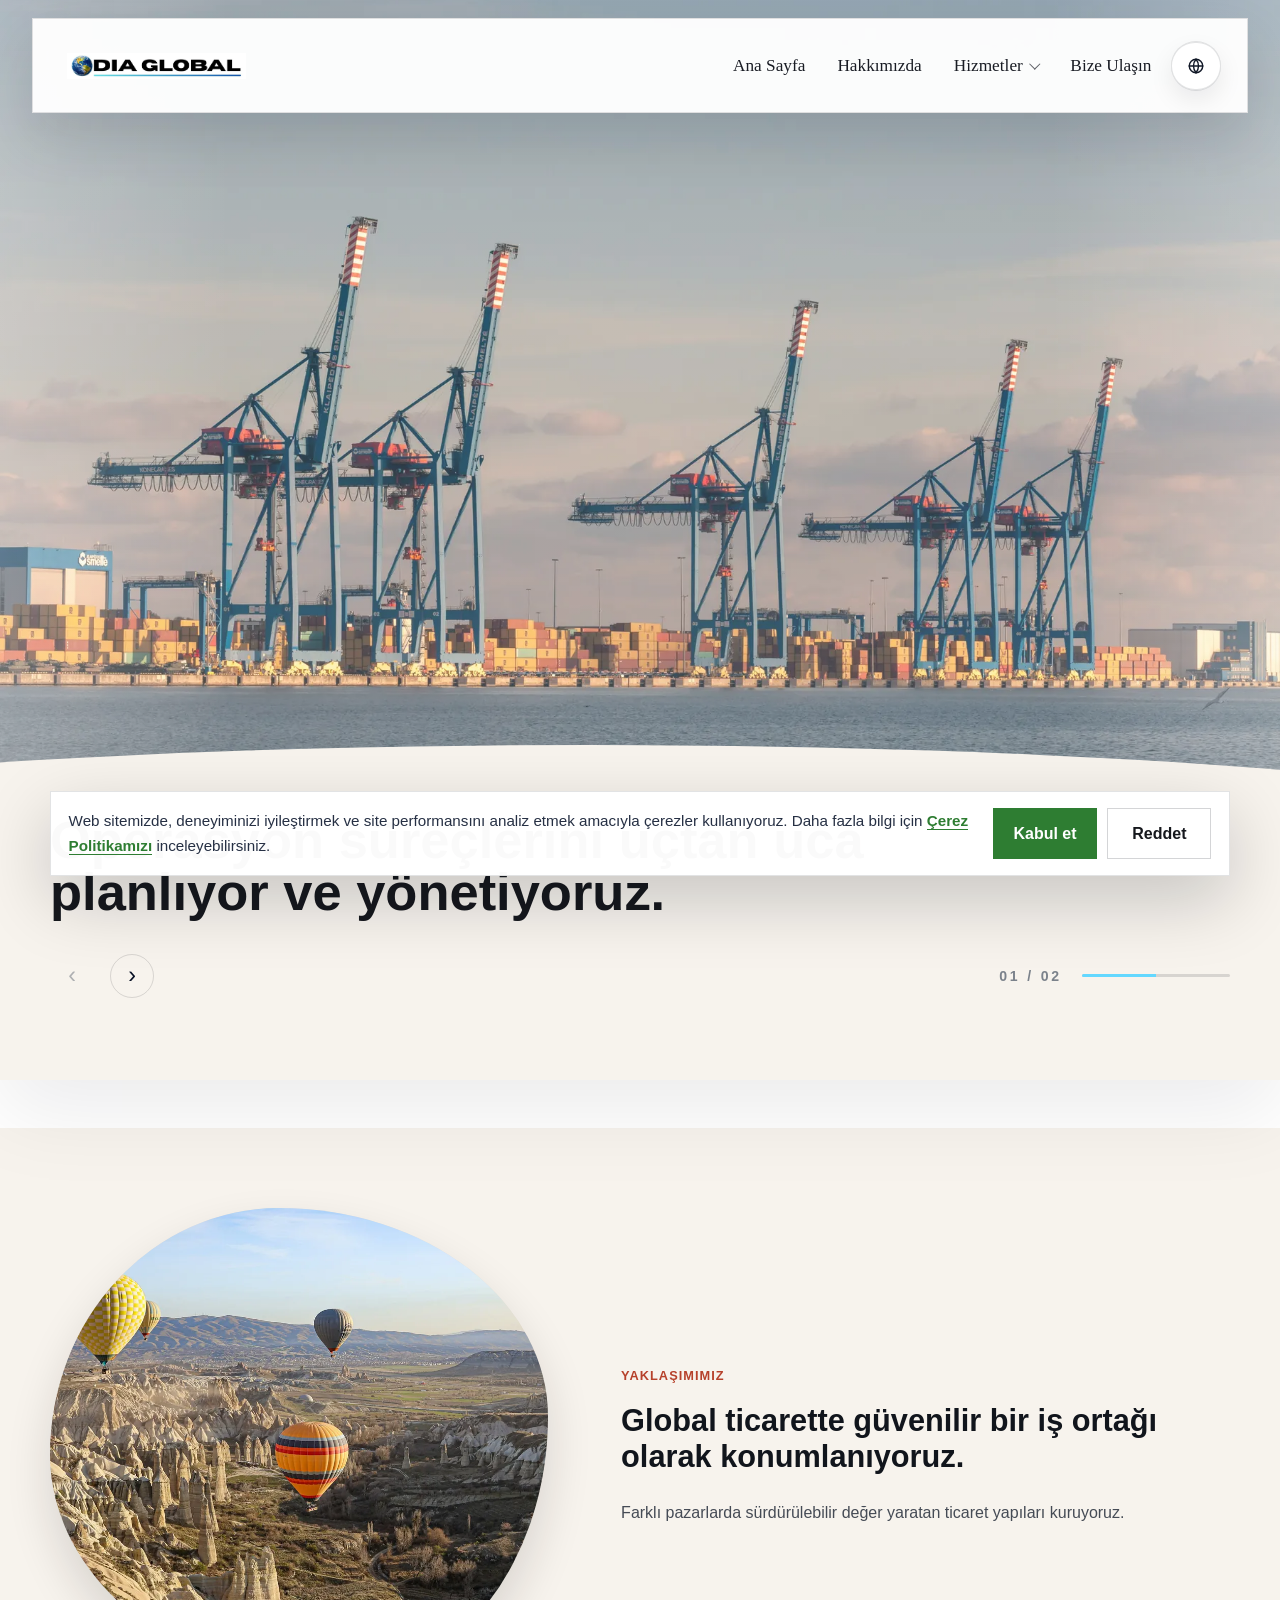
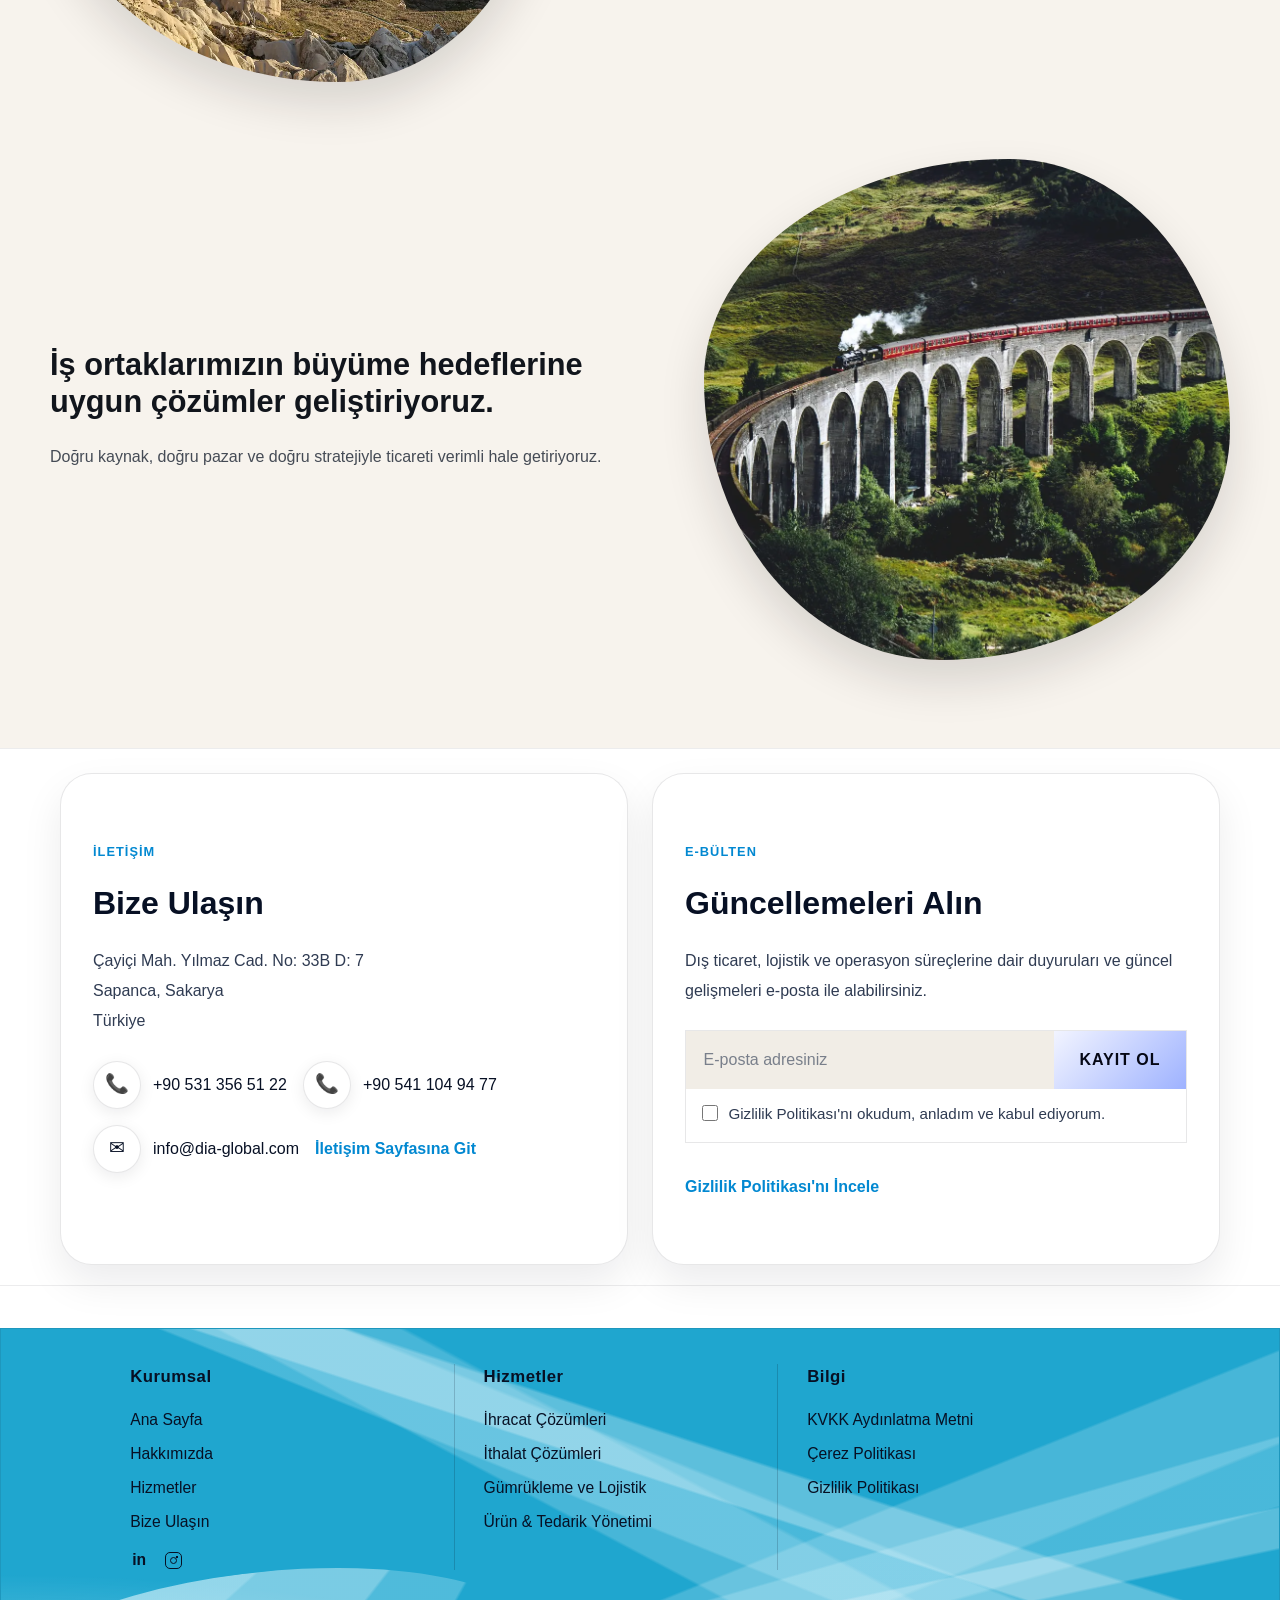
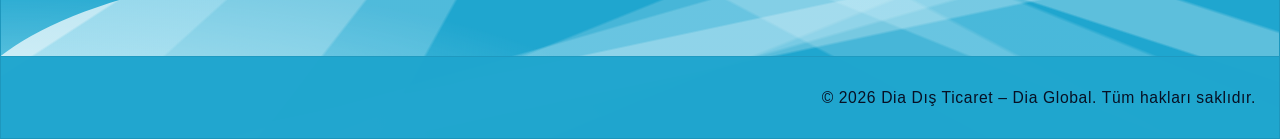
<file: index.html>
<!DOCTYPE html>
<html lang="tr">
<head>
    <meta charset="UTF-8">
    <meta name="viewport" content="width=device-width, initial-scale=1.0">
    <title>Dia Global &ndash; D&#305;&#351; Ticarette Yeni Nesil &Ccedil;&ouml;z&uuml;mler</title>
    <meta name="description" content="Dia Global, d&#305;&#351; ticaret, tedarik, lojistik ve operasyon s&uuml;re&ccedil;lerinde i&#351; ortaklar&#305;na u&ccedil;tan uca &ccedil;&ouml;z&uuml;mler sunar.">
    <link rel="canonical" href="https://dia-global.com/">
    <link rel="stylesheet" href="styles.css?v=20260513-logo-size">
    <link rel="icon" href="/favicon.ico" sizes="any">
    <link rel="icon" type="image/png" sizes="128x128" href="/logo/favicon.png">
    <link rel="apple-touch-icon" href="/logo/favicon.png">
    <meta property="og:type" content="website">
    <meta property="og:site_name" content="Dia Global">
    <meta property="og:title" content="Dia Global &ndash; D&#305;&#351; Ticarette Yeni Nesil &Ccedil;&ouml;z&uuml;mler">
    <meta property="og:description" content="Dia Global, d&#305;&#351; ticaret, tedarik, lojistik ve operasyon s&uuml;re&ccedil;lerinde i&#351; ortaklar&#305;na u&ccedil;tan uca &ccedil;&ouml;z&uuml;mler sunar.">
    <meta property="og:url" content="https://dia-global.com/">
    <meta property="og:image" content="https://dia-global.com/logo/logo-cropped.png">
    <meta name="twitter:card" content="summary_large_image">
    <meta name="twitter:title" content="Dia Global &ndash; D&#305;&#351; Ticarette Yeni Nesil &Ccedil;&ouml;z&uuml;mler">
    <meta name="twitter:description" content="Dia Global, d&#305;&#351; ticaret, tedarik, lojistik ve operasyon s&uuml;re&ccedil;lerinde i&#351; ortaklar&#305;na u&ccedil;tan uca &ccedil;&ouml;z&uuml;mler sunar.">
    <meta name="twitter:image" content="https://dia-global.com/logo/logo-cropped.png">
    <meta name="google-adsense-account" content="ca-pub-6413682917914910">
    <script type="application/ld+json">
    {
        "@context": "https://schema.org",
        "@type": "WebSite",
        "name": "Dia Global",
        "alternateName": "Dia",
        "url": "https://dia-global.com/"
    }
    </script>
    <script async src="https://pagead2.googlesyndication.com/pagead/js/adsbygoogle.js?client=ca-pub-6413682917914910"
        crossorigin="anonymous"></script>
</head>
<body class="home-page" data-page-id="home">
    <!-- Navigation -->
    <nav class="navbar">
        <div class="nav-container">
            <a href="/" class="logo home-logo" aria-label="Dia Global home">
                <span class="logo-video-frame" aria-hidden="true">
                    <img class="logo-video" src="logo/logo-cropped.png" alt="">
                </span>
            </a>
            <div class="nav-actions">
                <ul class="nav-menu">
                    <li><a href="/" class="nav-link current" data-i18n="nav.home">Ana Sayfa</a></li>
                    <li><a href="hakkimizda.html" class="nav-link" data-i18n="nav.about">Hakk&#305;m&#305;zda</a></li>
                    <li class="nav-item-dropdown">
                        <a href="hizmetler.html" class="nav-link" data-i18n="nav.services">Hizmetler</a>
                        <div class="nav-dropdown" aria-label="Hizmet alt men&uuml;s&uuml;">
                            <a href="hizmetler.html#ihracat-cozumleri" class="nav-dropdown-link">&#304;hracat &Ccedil;&ouml;z&uuml;mleri</a>
                            <a href="hizmetler.html#ithalat-cozumleri" class="nav-dropdown-link">&#304;thalat &Ccedil;&ouml;z&uuml;mleri</a>
                            <a href="hizmetler.html#gumrukleme-ve-lojistik" class="nav-dropdown-link">G&uuml;mr&uuml;kleme ve Lojistik</a>
                            <a href="hizmetler.html#urun-ve-tedarik-yonetimi" class="nav-dropdown-link">&Uuml;r&uuml;n &amp; Tedarik Y&ouml;netimi</a>
                        </div>
                    </li>
                    <li><a href="iletisim.html" class="nav-link" data-i18n="nav.contact">Bize Ula&#351;&#305;n</a></li>
                </ul>
                <div class="language-switcher" aria-label="Language switcher">
                    <button type="button" class="language-option active" data-lang-option="tr" aria-pressed="true">TR</button>
                    <span class="language-divider">/</span>
                    <button type="button" class="language-option" data-lang-option="en" aria-pressed="false">EN</button>
                </div>
                <div class="hamburger">
                    <span></span>
                    <span></span>
                    <span></span>
                </div>
            </div>
        </div>
    </nav>

    <section class="home-gallery-section" aria-labelledby="home-gallery-title">
        <div class="home-gallery-shell" data-home-gallery="true">
            <div class="home-gallery-stage">
                <figure class="home-gallery-slide is-active" data-gallery-slide="0" data-gallery-caption="gallery.slide1">
                    <img src="img/optimized/home-gallery-1.webp" alt="Dia Global operasyon sahasindan gorsel" loading="lazy" decoding="async">
                </figure>
            </div>

            <div class="home-gallery-panel">
                <div class="home-gallery-copy">
                    <h1 id="home-gallery-title" class="home-gallery-title" data-gallery-title data-i18n="gallery.slide1">Operasyon s&uuml;re&ccedil;lerini u&ccedil;tan uca planl&#305;yor ve y&ouml;netiyoruz.</h1>
                </div>

                <div class="home-gallery-controls">
                    <div class="home-gallery-nav-buttons">
                        <button type="button" class="home-gallery-arrow home-gallery-arrow-muted" data-gallery-prev aria-label="&Ouml;nceki yaz&#305;">‹</button>
                        <button type="button" class="home-gallery-arrow" data-gallery-next aria-label="Sonraki yaz&#305;">›</button>
                    </div>
                    <div class="home-gallery-indicators">
                        <span class="home-gallery-counter"><span data-gallery-current>01</span> / <span data-gallery-total>02</span></span>
                        <div class="home-gallery-dots" role="tablist" aria-label="Ana sayfa g&ouml;rsel ge&ccedil;i&#351;leri">
                            <button type="button" class="home-gallery-dot is-active" data-gallery-dot="0" aria-label="1. g&ouml;rsele git" aria-pressed="true"></button>
                            <button type="button" class="home-gallery-dot" data-gallery-dot="1" aria-label="2. yazıya git" aria-pressed="false"></button>
                        </div>
                    </div>
                </div>
            </div>
        </div>
    </section>

    <section class="home-feature-section" aria-labelledby="home-feature-title">
        <div class="home-feature-shell">
            <article class="home-feature-row">
                <div class="home-feature-media home-feature-media-left">
                    <img src="img/optimized/home-feature-1.webp" alt="Dia Global operasyon sahasindan gorsel" loading="lazy" decoding="async">
                </div>
                <div class="home-feature-copy">
                    <span class="home-section-kicker" data-i18n="homeFeatures.kicker">Yakla&#351;&#305;m&#305;m&#305;z</span>
                    <h2 id="home-feature-title" data-i18n="homeFeatures.firstTitle">Global ticarette g&uuml;venilir bir i&#351; orta&#287;&#305; olarak konumlan&#305;yoruz.</h2>
                    <p data-i18n="homeFeatures.firstText">Farkl&#305; pazarlarda s&uuml;rd&uuml;r&uuml;lebilir de&#287;er yaratan ticaret yap&#305;lar&#305; kuruyoruz.</p>
                </div>
            </article>

            <article class="home-feature-row home-feature-row-reverse">
                <div class="home-feature-copy">
                    <h3 data-i18n="homeFeatures.secondTitle">&#304;&#351; ortaklar&#305;m&#305;z&#305;n b&uuml;y&uuml;me hedeflerine uygun &ccedil;&ouml;z&uuml;mler geli&#351;tiriyoruz.</h3>
                    <p data-i18n="homeFeatures.secondText">Do&#287;ru kaynak, do&#287;ru pazar ve do&#287;ru stratejiyle ticareti verimli hale getiriyoruz.</p>
                </div>
                <div class="home-feature-media home-feature-media-right">
                    <img src="img/optimized/home-feature-2.webp" alt="Dia Global tedarik ve ticaret sureclerinden gorsel" loading="lazy" decoding="async">
                </div>
            </article>
        </div>
    </section>

    <section class="home-contact-section">
        <div class="container home-contact-grid">
            <div class="home-contact-card">
                <span class="home-section-kicker" data-i18n="contact.kicker">&#304;leti&#351;im</span>
                <h2 data-i18n="contact.title">Bize Ula&#351;&#305;n</h2>
                <p class="home-contact-text" data-i18n-html="contact.address">&Ccedil;ayi&ccedil;i Mah. Y&#305;lmaz Cad. No: 33B D: 7<br>Sapanca, Sakarya<br>T&uuml;rkiye</p>
                <div class="home-contact-actions">
                    <a href="tel:+905313565122" class="home-contact-action">
                        <span class="home-contact-icon">&#128222;</span>
                        <span>+90 531 356 51 22</span>
                    </a>
                    <a href="tel:+905411049477" class="home-contact-action">
                        <span class="home-contact-icon">&#128222;</span>
                        <span>+90 541 104 94 77</span>
                    </a>
                    <a href="mailto:info@dia-global.com" class="home-contact-action">
                        <span class="home-contact-icon">&#9993;</span>
                        <span>info@dia-global.com</span>
                    </a>
                    <a href="iletisim.html" class="home-inline-link" data-i18n="contact.pageLink">&#304;leti&#351;im Sayfas&#305;na Git</a>
                </div>
            </div>

            <div class="home-contact-card">
                <span class="home-section-kicker" data-i18n="newsletter.kicker">E-B&uuml;lten</span>
                <h2 data-i18n="newsletter.title">G&uuml;ncellemeleri Al&#305;n</h2>
                <p class="home-contact-text" data-i18n="newsletter.description">D&#305;&#351; ticaret, lojistik ve operasyon s&uuml;re&ccedil;lerine dair duyurular&#305; ve g&uuml;ncel geli&#351;meleri e-posta ile alabilirsiniz.</p>
                <form class="newsletter-form" data-newsletter-form="true">
                    <input type="email" name="email" placeholder="E-posta adresiniz" data-i18n-placeholder="newsletter.placeholder" required>
                    <button type="submit" data-i18n="newsletter.button">Kay&#305;t Ol</button>
                    <label class="check-row">
                        <input type="checkbox" name="policy" required>
                        <span data-i18n="newsletter.checkboxPolicy">KVKK Ayd&#305;nlatma Metni'ni okudum, anlad&#305;m ve kabul ediyorum.</span>
                    </label>
                </form>
                <a href="gizlilik-politikasi.html" class="home-inline-link home-policy-link" data-i18n="newsletter.policyLink">Gizlilik Politikas&#305;'n&#305; &#304;ncele</a>
            </div>
        </div>
    </section>

    <footer class="footer home-reference-footer">
        <div class="home-reference-footer-shell">
            <div class="home-reference-footer-panel">
                <div class="home-reference-footer-grid">
                    <div class="home-reference-footer-column">
                        <h4 data-i18n="footer.corporateTitle">Kurumsal</h4>
                        <a href="/" data-i18n="footer.linkHome">Ana Sayfa</a>
                        <a href="hakkimizda.html" data-i18n="footer.linkAbout">Hakk&#305;m&#305;zda</a>
                        <a href="hizmetler.html" data-i18n="footer.linkServices">Hizmetler</a>
                        <a href="iletisim.html" data-i18n="footer.linkReach">Bize Ula&#351;&#305;n</a>
                        <div class="home-reference-footer-social">
                            <a href="#" class="home-reference-footer-social-link home-reference-footer-social-linkedin" aria-label="LinkedIn"><span>in</span></a>
                            <a href="#" class="home-reference-footer-social-link home-reference-footer-social-instagram" aria-label="Instagram"><span>Instagram</span></a>
                        </div>
                    </div>
                    <div class="home-reference-footer-column">
                        <h4 data-i18n="footer.servicesTitle">Hizmetler</h4>
                        <a href="hizmetler.html#ihracat-cozumleri" data-i18n="footer.serviceExport">&#304;hracat &Ccedil;&ouml;z&uuml;mleri</a>
                        <a href="hizmetler.html#ithalat-cozumleri" data-i18n="footer.serviceImport">&#304;thalat &Ccedil;&ouml;z&uuml;mleri</a>
                        <a href="hizmetler.html#gumrukleme-ve-lojistik" data-i18n="footer.serviceLogistics">G&uuml;mr&uuml;kleme ve Lojistik</a>
                        <a href="hizmetler.html#urun-ve-tedarik-yonetimi" data-i18n="footer.serviceSourcing">&Uuml;r&uuml;n &amp; Tedarik Y&ouml;netimi</a>
                    </div>
                    <div class="home-reference-footer-column home-reference-footer-column-wide">
                        <h4 data-i18n="footer.infoTitle">Bilgi</h4>
                        <a href="kvkk-aydinlatma-metni.html" data-i18n="footer.infoKvkk">KVKK Ayd&#305;nlatma Metni</a>
                        <a href="cerez-politikasi.html" data-i18n="footer.infoCookie">&Ccedil;erez Politikas&#305;</a>
                        <a href="gizlilik-politikasi.html" data-i18n="footer.infoPrivacy">Gizlilik Politikas&#305;</a>
                    </div>
                </div>
                <div class="home-reference-footer-bottom">
                    <div class="home-reference-footer-copy-row">
                        <span data-i18n-html="footer.copy">&copy; 2026 Dia D&#305;&#351; Ticaret &ndash; Dia Global. T&uuml;m haklar&#305; sakl&#305;d&#305;r.</span>
                    </div>
                </div>
            </div>
        </div>
    </footer>

    <script src="script.js?v=20260513-mobile-dropdown"></script>
</body>
</html>
</file>
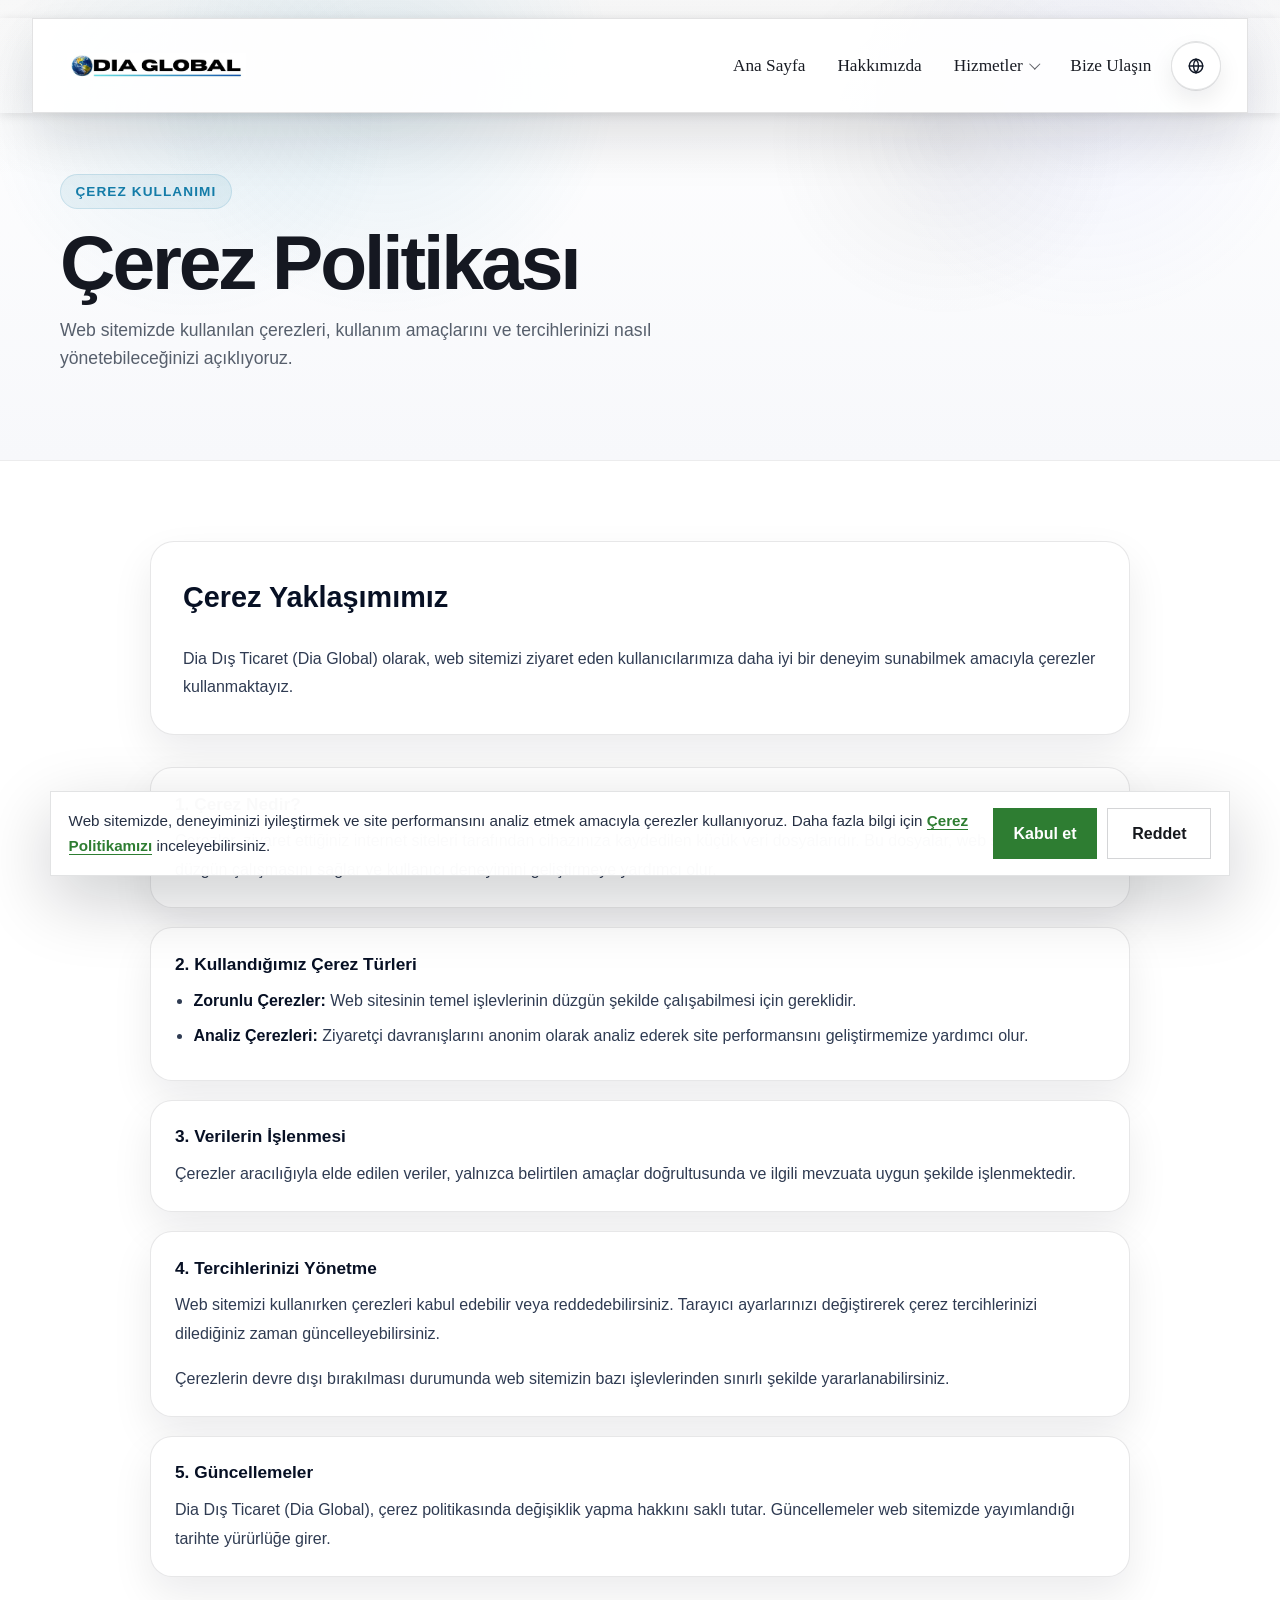
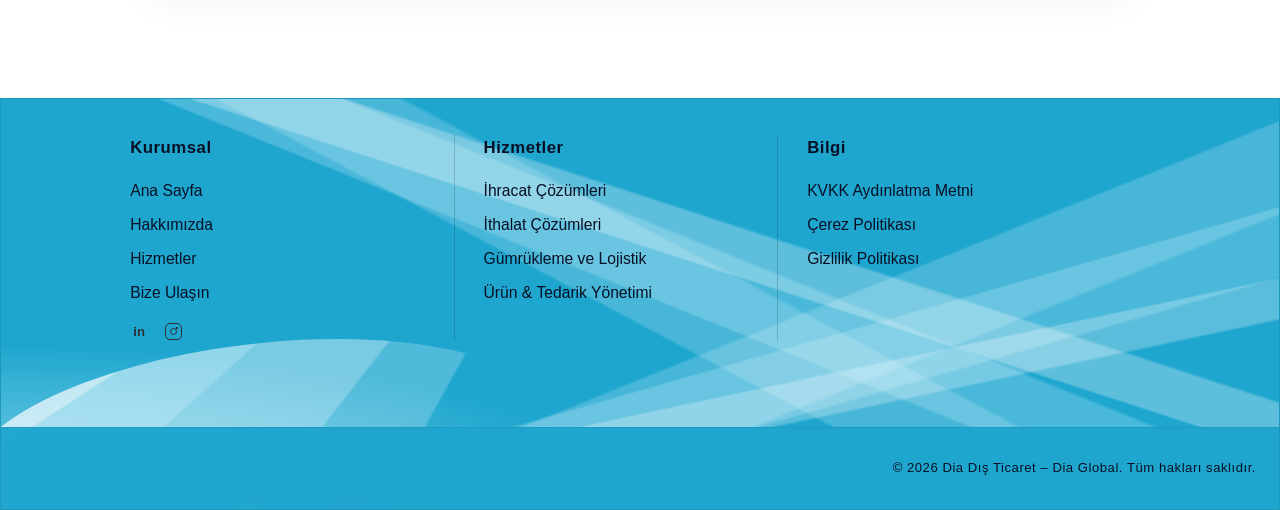
<file: cerez-politikasi.html>
<!DOCTYPE html>
<html lang="tr">
<head>
    <meta charset="UTF-8">
    <meta name="viewport" content="width=device-width, initial-scale=1.0">
    <title>Dia Global - &Ccedil;erez Politikas&#305;</title>
    <meta name="description" content="Dia Global web sitesinde kullan&#305;lan &ccedil;erezleri, &ccedil;erezlerin ama&ccedil;lar&#305;n&#305; ve taray&#305;c&#305; &uuml;zerinden tercihlerinizi nas&#305;l y&ouml;netebilece&#287;inizi okuyun.">
    <link rel="canonical" href="https://dia-global.com/cerez-politikasi.html">
    <link rel="stylesheet" href="styles.css?v=20260513-logo-size">
    <link rel="icon" href="/favicon.ico" sizes="any">
    <link rel="icon" type="image/png" sizes="128x128" href="/logo/favicon.png">
    <link rel="apple-touch-icon" href="/logo/favicon.png">
    <meta property="og:type" content="website">
    <meta property="og:site_name" content="Dia Global">
    <meta property="og:title" content="Dia Global - &Ccedil;erez Politikas&#305;">
    <meta property="og:description" content="Dia Global web sitesinde kullan&#305;lan &ccedil;erezleri, &ccedil;erezlerin ama&ccedil;lar&#305;n&#305; ve taray&#305;c&#305; &uuml;zerinden tercihlerinizi nas&#305;l y&ouml;netebilece&#287;inizi okuyun.">
    <meta property="og:url" content="https://dia-global.com/cerez-politikasi.html">
    <meta property="og:image" content="https://dia-global.com/logo/logo-cropped.png">
    <meta name="twitter:card" content="summary_large_image">
    <meta name="twitter:title" content="Dia Global - &Ccedil;erez Politikas&#305;">
    <meta name="twitter:description" content="Dia Global web sitesinde kullan&#305;lan &ccedil;erezleri, &ccedil;erezlerin ama&ccedil;lar&#305;n&#305; ve taray&#305;c&#305; &uuml;zerinden tercihlerinizi nas&#305;l y&ouml;netebilece&#287;inizi okuyun.">
    <meta name="twitter:image" content="https://dia-global.com/logo/logo-cropped.png">
    <meta name="google-adsense-account" content="ca-pub-6413682917914910">
    <script async src="https://pagead2.googlesyndication.com/pagead/js/adsbygoogle.js?client=ca-pub-6413682917914910"
        crossorigin="anonymous"></script>
</head>
<body class="inner-page privacy-page cookie-policy-page" data-page-id="cookie">
    <nav class="navbar">
        <div class="nav-container">
            <a href="/" class="logo home-logo" aria-label="Dia Global home">
                <span class="logo-video-frame" aria-hidden="true">
                    <img class="logo-video" src="logo/logo-cropped.png" alt="">
                </span>
            </a>
            <div class="nav-actions">
                <ul class="nav-menu">
                    <li><a href="/" class="nav-link">Ana Sayfa</a></li>
                    <li><a href="hakkimizda.html" class="nav-link">Hakk&#305;m&#305;zda</a></li>
                    <li class="nav-item-dropdown">
                        <a href="hizmetler.html" class="nav-link">Hizmetler</a>
                        <div class="nav-dropdown" aria-label="Hizmet alt men&uuml;s&uuml;">
                            <a href="hizmetler.html#ihracat-cozumleri" class="nav-dropdown-link">&#304;hracat &Ccedil;&ouml;z&uuml;mleri</a>
                            <a href="hizmetler.html#ithalat-cozumleri" class="nav-dropdown-link">&#304;thalat &Ccedil;&ouml;z&uuml;mleri</a>
                            <a href="hizmetler.html#gumrukleme-ve-lojistik" class="nav-dropdown-link">G&uuml;mr&uuml;kleme ve Lojistik</a>
                            <a href="hizmetler.html#urun-ve-tedarik-yonetimi" class="nav-dropdown-link">&Uuml;r&uuml;n &amp; Tedarik Y&ouml;netimi</a>
                        </div>
                    </li>
                    <li><a href="iletisim.html" class="nav-link">Bize Ula&#351;&#305;n</a></li>
                </ul>
                <div class="language-switcher" aria-label="Language switcher">
                    <button type="button" class="language-option active" data-lang-option="tr" aria-pressed="true">TR</button>
                    <span class="language-divider">/</span>
                    <button type="button" class="language-option" data-lang-option="en" aria-pressed="false">EN</button>
                </div>
                <div class="hamburger">
                    <span></span>
                    <span></span>
                    <span></span>
                </div>
            </div>
        </div>
    </nav>

    <section class="page-hero">
        <div class="container">
            <span class="page-kicker">&Ccedil;erez Kullan&#305;m&#305;</span>
            <h1 class="page-title">&Ccedil;erez Politikas&#305;</h1>
            <p class="page-description">Web sitemizde kullan&#305;lan &ccedil;erezleri, kullan&#305;m ama&ccedil;lar&#305;n&#305; ve tercihlerinizi nas&#305;l y&ouml;netebilece&#287;inizi a&ccedil;&#305;kl&#305;yoruz.</p>
        </div>
    </section>

    <section class="contact privacy-policy-section">
        <div class="container">
            <div class="privacy-policy-shell">
                <div class="about-content privacy-policy-intro">
                    <h3>&Ccedil;erez Yakla&#351;&#305;m&#305;m&#305;z</h3>
                    <p>Dia D&#305;&#351; Ticaret (Dia Global) olarak, web sitemizi ziyaret eden kullan&#305;c&#305;lar&#305;m&#305;za daha iyi bir deneyim sunabilmek amac&#305;yla &ccedil;erezler kullanmaktay&#305;z.</p>
                </div>

                <div class="kvkk-full-block privacy-policy-content">
                    <div class="kvkk-full-sections">
                        <div class="kvkk-full-section">
                            <h4>1. &Ccedil;erez Nedir?</h4>
                            <p>&Ccedil;erezler, ziyaret etti&#287;iniz internet siteleri taraf&#305;ndan cihaz&#305;n&#305;za kaydedilen k&uuml;&ccedil;&uuml;k veri dosyalar&#305;d&#305;r. Bu dosyalar, web sitesinin d&uuml;zg&uuml;n &ccedil;al&#305;&#351;mas&#305;n&#305; sa&#287;lar ve kullan&#305;c&#305; deneyimini geli&#351;tirmeye yard&#305;mc&#305; olur.</p>
                        </div>

                        <div class="kvkk-full-section">
                            <h4>2. Kulland&#305;&#287;&#305;m&#305;z &Ccedil;erez T&uuml;rleri</h4>
                            <ul class="kvkk-full-list">
                                <li><strong>Zorunlu &Ccedil;erezler:</strong> Web sitesinin temel i&#351;levlerinin d&uuml;zg&uuml;n &#351;ekilde &ccedil;al&#305;&#351;abilmesi i&ccedil;in gereklidir.</li>
                                <li><strong>Analiz &Ccedil;erezleri:</strong> Ziyaret&ccedil;i davran&#305;&#351;lar&#305;n&#305; anonim olarak analiz ederek site performans&#305;n&#305; geli&#351;tirmemize yard&#305;mc&#305; olur.</li>
                            </ul>
                        </div>

                        <div class="kvkk-full-section">
                            <h4>3. Verilerin &#304;&#351;lenmesi</h4>
                            <p>&Ccedil;erezler arac&#305;l&#305;&#287;&#305;yla elde edilen veriler, yaln&#305;zca belirtilen ama&ccedil;lar do&#287;rultusunda ve ilgili mevzuata uygun &#351;ekilde i&#351;lenmektedir.</p>
                        </div>

                        <div class="kvkk-full-section">
                            <h4>4. Tercihlerinizi Y&ouml;netme</h4>
                            <p>Web sitemizi kullan&#305;rken &ccedil;erezleri kabul edebilir veya reddedebilirsiniz. Taray&#305;c&#305; ayarlar&#305;n&#305;z&#305; de&#287;i&#351;tirerek &ccedil;erez tercihlerinizi diledi&#287;iniz zaman g&uuml;ncelleyebilirsiniz.</p>
                            <p>&Ccedil;erezlerin devre d&#305;&#351;&#305; b&#305;rak&#305;lmas&#305; durumunda web sitemizin baz&#305; i&#351;levlerinden s&#305;n&#305;rl&#305; &#351;ekilde yararlanabilirsiniz.</p>
                        </div>

                        <div class="kvkk-full-section">
                            <h4>5. G&uuml;ncellemeler</h4>
                            <p>Dia D&#305;&#351; Ticaret (Dia Global), &ccedil;erez politikas&#305;nda de&#287;i&#351;iklik yapma hakk&#305;n&#305; sakl&#305; tutar. G&uuml;ncellemeler web sitemizde yay&#305;mland&#305;&#287;&#305; tarihte y&uuml;r&uuml;rl&uuml;&#287;e girer.</p>
                        </div>

                    </div>
                </div>
            </div>
        </div>
    </section>

    <footer class="footer home-reference-footer">
        <div class="home-reference-footer-shell">
            <div class="home-reference-footer-panel">
                <div class="home-reference-footer-grid">
                    <div class="home-reference-footer-column">
                        <h4 data-i18n="footer.corporateTitle">Kurumsal</h4>
                        <a href="/" data-i18n="footer.linkHome">Ana Sayfa</a>
                        <a href="hakkimizda.html" data-i18n="footer.linkAbout">Hakk&#305;m&#305;zda</a>
                        <a href="hizmetler.html" data-i18n="footer.linkServices">Hizmetler</a>
                        <a href="iletisim.html" data-i18n="footer.linkReach">Bize Ula&#351;&#305;n</a>
                        <div class="home-reference-footer-social">
                            <a href="#" class="home-reference-footer-social-link home-reference-footer-social-linkedin" aria-label="LinkedIn"><span>in</span></a>
                            <a href="#" class="home-reference-footer-social-link home-reference-footer-social-instagram" aria-label="Instagram"><span>Instagram</span></a>
                        </div>
                    </div>
                    <div class="home-reference-footer-column">
                        <h4 data-i18n="footer.servicesTitle">Hizmetler</h4>
                        <a href="hizmetler.html#ihracat-cozumleri" data-i18n="footer.serviceExport">&#304;hracat &Ccedil;&ouml;z&uuml;mleri</a>
                        <a href="hizmetler.html#ithalat-cozumleri" data-i18n="footer.serviceImport">&#304;thalat &Ccedil;&ouml;z&uuml;mleri</a>
                        <a href="hizmetler.html#gumrukleme-ve-lojistik" data-i18n="footer.serviceLogistics">G&uuml;mr&uuml;kleme ve Lojistik</a>
                        <a href="hizmetler.html#urun-ve-tedarik-yonetimi" data-i18n="footer.serviceSourcing">&Uuml;r&uuml;n &amp; Tedarik Y&ouml;netimi</a>
                    </div>
                    <div class="home-reference-footer-column home-reference-footer-column-wide">
                        <h4 data-i18n="footer.infoTitle">Bilgi</h4>
                        <a href="kvkk-aydinlatma-metni.html" data-i18n="footer.infoKvkk">KVKK Ayd&#305;nlatma Metni</a>
                        <a href="cerez-politikasi.html" data-i18n="footer.infoCookie">&Ccedil;erez Politikas&#305;</a>
                        <a href="gizlilik-politikasi.html" data-i18n="footer.infoPrivacy">Gizlilik Politikas&#305;</a>
                    </div>
                </div>
                <div class="home-reference-footer-bottom">
                    <div class="home-reference-footer-copy-row">
                        <span data-i18n-html="footer.copy">&copy; 2026 Dia D&#305;&#351; Ticaret &ndash; Dia Global. T&uuml;m haklar&#305; sakl&#305;d&#305;r.</span>
                    </div>
                </div>
            </div>
        </div>
    </footer>

    <script src="script.js?v=20260613-cookie-five-sections"></script>
</body>
</html>
</file>
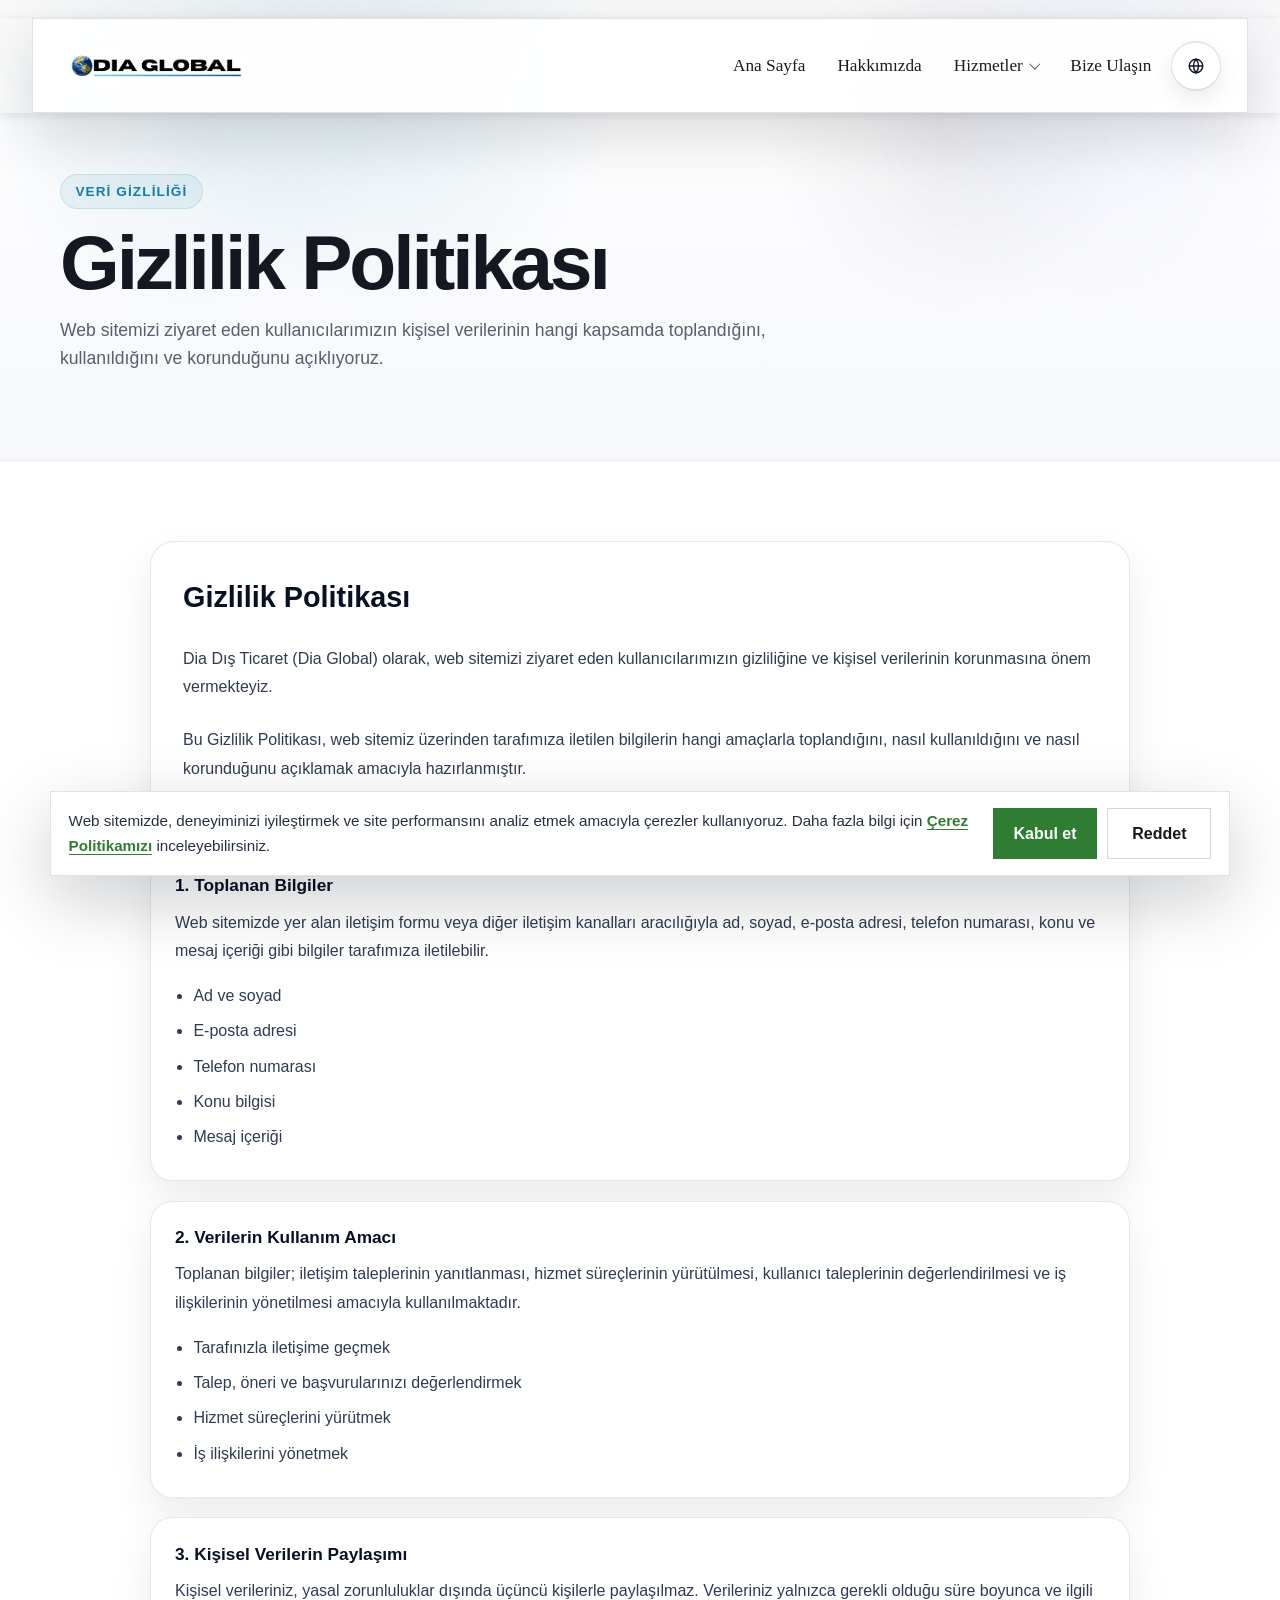
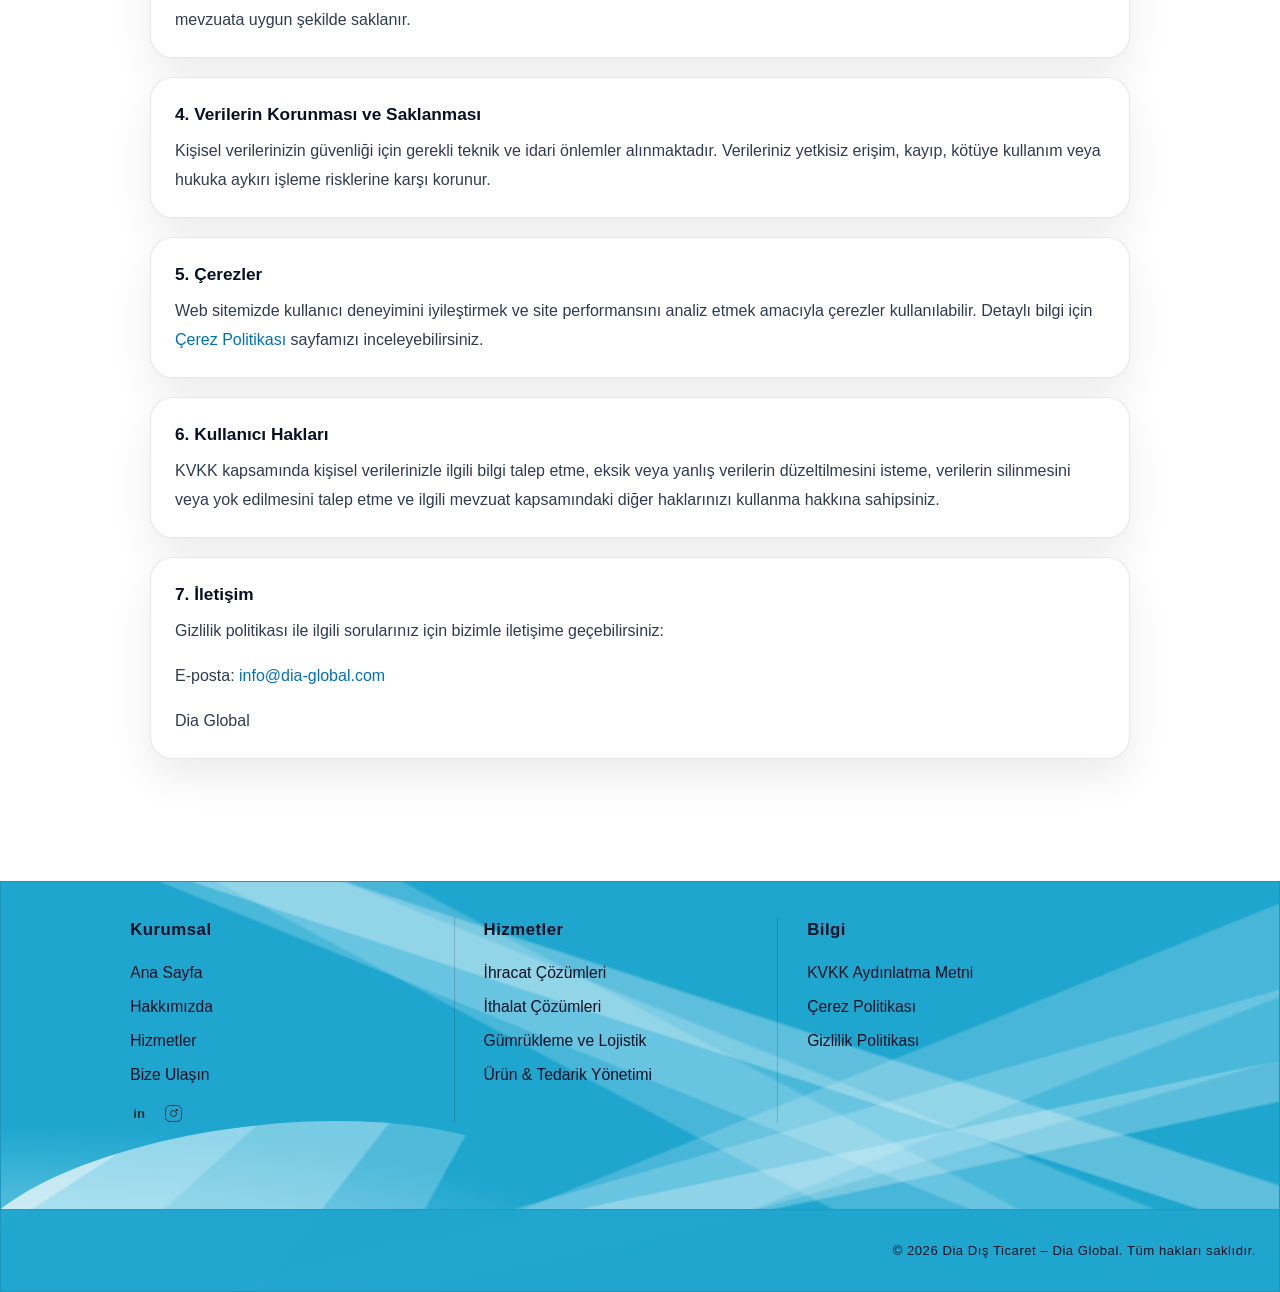
<file: gizlilik-politikasi.html>
<!DOCTYPE html>
<html lang="tr">
<head>
    <meta charset="UTF-8">
    <meta name="viewport" content="width=device-width, initial-scale=1.0">
    <title>Dia Global - Gizlilik Politikas&#305;</title>
    <meta name="description" content="Dia Global gizlilik politikas&#305;; web sitesi ziyaretlerinde ki&#351;isel verilerin nas&#305;l topland&#305;&#287;&#305;n&#305;, kullan&#305;ld&#305;&#287;&#305;n&#305; ve korundu&#287;unu a&ccedil;&#305;klar.">
    <link rel="canonical" href="https://dia-global.com/gizlilik-politikasi.html">
    <link rel="stylesheet" href="styles.css?v=20260513-logo-size">
    <link rel="icon" href="/favicon.ico" sizes="any">
    <link rel="icon" type="image/png" sizes="128x128" href="/logo/favicon.png">
    <link rel="apple-touch-icon" href="/logo/favicon.png">
    <meta property="og:type" content="website">
    <meta property="og:site_name" content="Dia Global">
    <meta property="og:title" content="Dia Global - Gizlilik Politikas&#305;">
    <meta property="og:description" content="Dia Global gizlilik politikas&#305;; web sitesi ziyaretlerinde ki&#351;isel verilerin nas&#305;l topland&#305;&#287;&#305;n&#305;, kullan&#305;ld&#305;&#287;&#305;n&#305; ve korundu&#287;unu a&ccedil;&#305;klar.">
    <meta property="og:url" content="https://dia-global.com/gizlilik-politikasi.html">
    <meta property="og:image" content="https://dia-global.com/logo/logo-cropped.png">
    <meta name="twitter:card" content="summary_large_image">
    <meta name="twitter:title" content="Dia Global - Gizlilik Politikas&#305;">
    <meta name="twitter:description" content="Dia Global gizlilik politikas&#305;; web sitesi ziyaretlerinde ki&#351;isel verilerin nas&#305;l topland&#305;&#287;&#305;n&#305;, kullan&#305;ld&#305;&#287;&#305;n&#305; ve korundu&#287;unu a&ccedil;&#305;klar.">
    <meta name="twitter:image" content="https://dia-global.com/logo/logo-cropped.png">
    <meta name="google-adsense-account" content="ca-pub-6413682917914910">
    <script async src="https://pagead2.googlesyndication.com/pagead/js/adsbygoogle.js?client=ca-pub-6413682917914910"
        crossorigin="anonymous"></script>
</head>
<body class="inner-page privacy-page" data-page-id="privacy">
    <nav class="navbar">
        <div class="nav-container">
            <a href="/" class="logo home-logo" aria-label="Dia Global home">
                <span class="logo-video-frame" aria-hidden="true">
                    <img class="logo-video" src="logo/logo-cropped.png" alt="">
                </span>
            </a>
            <div class="nav-actions">
                <ul class="nav-menu">
                    <li><a href="/" class="nav-link">Ana Sayfa</a></li>
                    <li><a href="hakkimizda.html" class="nav-link">Hakk&#305;m&#305;zda</a></li>
                    <li class="nav-item-dropdown">
                        <a href="hizmetler.html" class="nav-link">Hizmetler</a>
                        <div class="nav-dropdown" aria-label="Hizmet alt men&uuml;s&uuml;">
                            <a href="hizmetler.html#ihracat-cozumleri" class="nav-dropdown-link">&#304;hracat &Ccedil;&ouml;z&uuml;mleri</a>
                            <a href="hizmetler.html#ithalat-cozumleri" class="nav-dropdown-link">&#304;thalat &Ccedil;&ouml;z&uuml;mleri</a>
                            <a href="hizmetler.html#gumrukleme-ve-lojistik" class="nav-dropdown-link">G&uuml;mr&uuml;kleme ve Lojistik</a>
                            <a href="hizmetler.html#urun-ve-tedarik-yonetimi" class="nav-dropdown-link">&Uuml;r&uuml;n &amp; Tedarik Y&ouml;netimi</a>
                        </div>
                    </li>
                    <li><a href="iletisim.html" class="nav-link">Bize Ula&#351;&#305;n</a></li>
                </ul>
                <div class="language-switcher" aria-label="Language switcher">
                    <button type="button" class="language-option active" data-lang-option="tr" aria-pressed="true">TR</button>
                    <span class="language-divider">/</span>
                    <button type="button" class="language-option" data-lang-option="en" aria-pressed="false">EN</button>
                </div>
                <div class="hamburger">
                    <span></span>
                    <span></span>
                    <span></span>
                </div>
            </div>
        </div>
    </nav>

    <section class="page-hero">
        <div class="container">
            <span class="page-kicker">Veri Gizlili&#287;i</span>
            <h1 class="page-title">Gizlilik Politikas&#305;</h1>
            <p class="page-description">Web sitemizi ziyaret eden kullan&#305;c&#305;lar&#305;m&#305;z&#305;n ki&#351;isel verilerinin hangi kapsamda topland&#305;&#287;&#305;n&#305;, kullan&#305;ld&#305;&#287;&#305;n&#305; ve korundu&#287;unu a&ccedil;&#305;kl&#305;yoruz.</p>
        </div>
    </section>

    <section class="contact privacy-policy-section">
        <div class="container">
            <div class="privacy-policy-shell">
                <div class="about-content privacy-policy-intro">
                    <h3>Gizlilik Politikas&#305;</h3>
                    <p>Dia D&#305;&#351; Ticaret (Dia Global) olarak, web sitemizi ziyaret eden kullan&#305;c&#305;lar&#305;m&#305;z&#305;n gizlili&#287;ine ve ki&#351;isel verilerinin korunmas&#305;na &ouml;nem vermekteyiz.</p>
                    <p>Bu Gizlilik Politikas&#305;, web sitemiz &uuml;zerinden taraf&#305;m&#305;za iletilen bilgilerin hangi ama&ccedil;larla topland&#305;&#287;&#305;n&#305;, nas&#305;l kullan&#305;ld&#305;&#287;&#305;n&#305; ve nas&#305;l korundu&#287;unu a&ccedil;&#305;klamak amac&#305;yla haz&#305;rlanm&#305;&#351;t&#305;r.</p>
                </div>

                <div class="kvkk-full-block privacy-policy-content">
                    <div class="kvkk-full-sections">
                        <div class="kvkk-full-section">
                            <h4>1. Toplanan Bilgiler</h4>
                            <p>Web sitemizde yer alan ileti&#351;im formu veya di&#287;er ileti&#351;im kanallar&#305; arac&#305;l&#305;&#287;&#305;yla ad, soyad, e-posta adresi, telefon numaras&#305;, konu ve mesaj i&ccedil;eri&#287;i gibi bilgiler taraf&#305;m&#305;za iletilebilir.</p>
                            <ul class="kvkk-full-list">
                                <li>Ad ve soyad</li>
                                <li>E-posta adresi</li>
                                <li>Telefon numaras&#305;</li>
                                <li>Konu bilgisi</li>
                                <li>Mesaj i&ccedil;eri&#287;i</li>
                            </ul>
                        </div>

                        <div class="kvkk-full-section">
                            <h4>2. Verilerin Kullan&#305;m Amac&#305;</h4>
                            <p>Toplanan bilgiler; ileti&#351;im taleplerinin yan&#305;tlanmas&#305;, hizmet s&uuml;re&ccedil;lerinin y&uuml;r&uuml;t&uuml;lmesi, kullan&#305;c&#305; taleplerinin de&#287;erlendirilmesi ve i&#351; ili&#351;kilerinin y&ouml;netilmesi amac&#305;yla kullan&#305;lmaktad&#305;r.</p>
                            <ul class="kvkk-full-list">
                                <li>Taraf&#305;n&#305;zla ileti&#351;ime ge&ccedil;mek</li>
                                <li>Talep, &ouml;neri ve ba&#351;vurular&#305;n&#305;z&#305; de&#287;erlendirmek</li>
                                <li>Hizmet s&uuml;re&ccedil;lerini y&uuml;r&uuml;tmek</li>
                                <li>&#304;&#351; ili&#351;kilerini y&ouml;netmek</li>
                            </ul>
                        </div>

                        <div class="kvkk-full-section">
                            <h4>3. Ki&#351;isel Verilerin Payla&#351;&#305;m&#305;</h4>
                            <p>Ki&#351;isel verileriniz, yasal zorunluluklar d&#305;&#351;&#305;nda &uuml;&ccedil;&uuml;nc&uuml; ki&#351;ilerle payla&#351;&#305;lmaz. Verileriniz yaln&#305;zca gerekli oldu&#287;u s&uuml;re boyunca ve ilgili mevzuata uygun &#351;ekilde saklan&#305;r.</p>
                        </div>

                        <div class="kvkk-full-section">
                            <h4>4. Verilerin Korunmas&#305; ve Saklanmas&#305;</h4>
                            <p>Ki&#351;isel verilerinizin g&uuml;venli&#287;i i&ccedil;in gerekli teknik ve idari &ouml;nlemler al&#305;nmaktad&#305;r. Verileriniz yetkisiz eri&#351;im, kay&#305;p, k&ouml;t&uuml;ye kullan&#305;m veya hukuka ayk&#305;r&#305; i&#351;leme risklerine kar&#351;&#305; korunur.</p>
                        </div>

                        <div class="kvkk-full-section">
                            <h4>5. &Ccedil;erezler</h4>
                            <p>Web sitemizde kullan&#305;c&#305; deneyimini iyile&#351;tirmek ve site performans&#305;n&#305; analiz etmek amac&#305;yla &ccedil;erezler kullan&#305;labilir. Detayl&#305; bilgi i&ccedil;in <a href="cerez-politikasi.html">&Ccedil;erez Politikas&#305;</a> sayfam&#305;z&#305; inceleyebilirsiniz.</p>
                        </div>

                        <div class="kvkk-full-section">
                            <h4>6. Kullan&#305;c&#305; Haklar&#305;</h4>
                            <p>KVKK kapsam&#305;nda ki&#351;isel verilerinizle ilgili bilgi talep etme, eksik veya yanl&#305;&#351; verilerin d&uuml;zeltilmesini isteme, verilerin silinmesini veya yok edilmesini talep etme ve ilgili mevzuat kapsam&#305;ndaki di&#287;er haklar&#305;n&#305;z&#305; kullanma hakk&#305;na sahipsiniz.</p>
                        </div>

                        <div class="kvkk-full-section">
                            <h4>7. &#304;leti&#351;im</h4>
                            <p>Gizlilik politikas&#305; ile ilgili sorular&#305;n&#305;z i&ccedil;in bizimle ileti&#351;ime ge&ccedil;ebilirsiniz:</p>
                            <p>E-posta: <a href="mailto:info@dia-global.com">info@dia-global.com</a></p>
                            <p>Dia Global</p>
                        </div>
                    </div>
                </div>
            </div>
        </div>
    </section>

    <footer class="footer home-reference-footer">
        <div class="home-reference-footer-shell">
            <div class="home-reference-footer-panel">
                <div class="home-reference-footer-grid">
                    <div class="home-reference-footer-column">
                        <h4 data-i18n="footer.corporateTitle">Kurumsal</h4>
                        <a href="/" data-i18n="footer.linkHome">Ana Sayfa</a>
                        <a href="hakkimizda.html" data-i18n="footer.linkAbout">Hakk&#305;m&#305;zda</a>
                        <a href="hizmetler.html" data-i18n="footer.linkServices">Hizmetler</a>
                        <a href="iletisim.html" data-i18n="footer.linkReach">Bize Ula&#351;&#305;n</a>
                        <div class="home-reference-footer-social">
                            <a href="#" class="home-reference-footer-social-link home-reference-footer-social-linkedin" aria-label="LinkedIn"><span>in</span></a>
                            <a href="#" class="home-reference-footer-social-link home-reference-footer-social-instagram" aria-label="Instagram"><span>Instagram</span></a>
                        </div>
                    </div>
                    <div class="home-reference-footer-column">
                        <h4 data-i18n="footer.servicesTitle">Hizmetler</h4>
                        <a href="hizmetler.html#ihracat-cozumleri" data-i18n="footer.serviceExport">&#304;hracat &Ccedil;&ouml;z&uuml;mleri</a>
                        <a href="hizmetler.html#ithalat-cozumleri" data-i18n="footer.serviceImport">&#304;thalat &Ccedil;&ouml;z&uuml;mleri</a>
                        <a href="hizmetler.html#gumrukleme-ve-lojistik" data-i18n="footer.serviceLogistics">G&uuml;mr&uuml;kleme ve Lojistik</a>
                        <a href="hizmetler.html#urun-ve-tedarik-yonetimi" data-i18n="footer.serviceSourcing">&Uuml;r&uuml;n &amp; Tedarik Y&ouml;netimi</a>
                    </div>
                    <div class="home-reference-footer-column home-reference-footer-column-wide">
                        <h4 data-i18n="footer.infoTitle">Bilgi</h4>
                        <a href="kvkk-aydinlatma-metni.html" data-i18n="footer.infoKvkk">KVKK Ayd&#305;nlatma Metni</a>
                        <a href="cerez-politikasi.html" data-i18n="footer.infoCookie">&Ccedil;erez Politikas&#305;</a>
                        <a href="gizlilik-politikasi.html" data-i18n="footer.infoPrivacy">Gizlilik Politikas&#305;</a>
                    </div>
                </div>
                <div class="home-reference-footer-bottom">
                    <div class="home-reference-footer-copy-row">
                        <span data-i18n-html="footer.copy">&copy; 2026 Dia D&#305;&#351; Ticaret &ndash; Dia Global. T&uuml;m haklar&#305; sakl&#305;d&#305;r.</span>
                    </div>
                </div>
            </div>
        </div>
    </footer>

    <script src="script.js?v=20260613-policy-language-fix"></script>
</body>
</html>
</file>
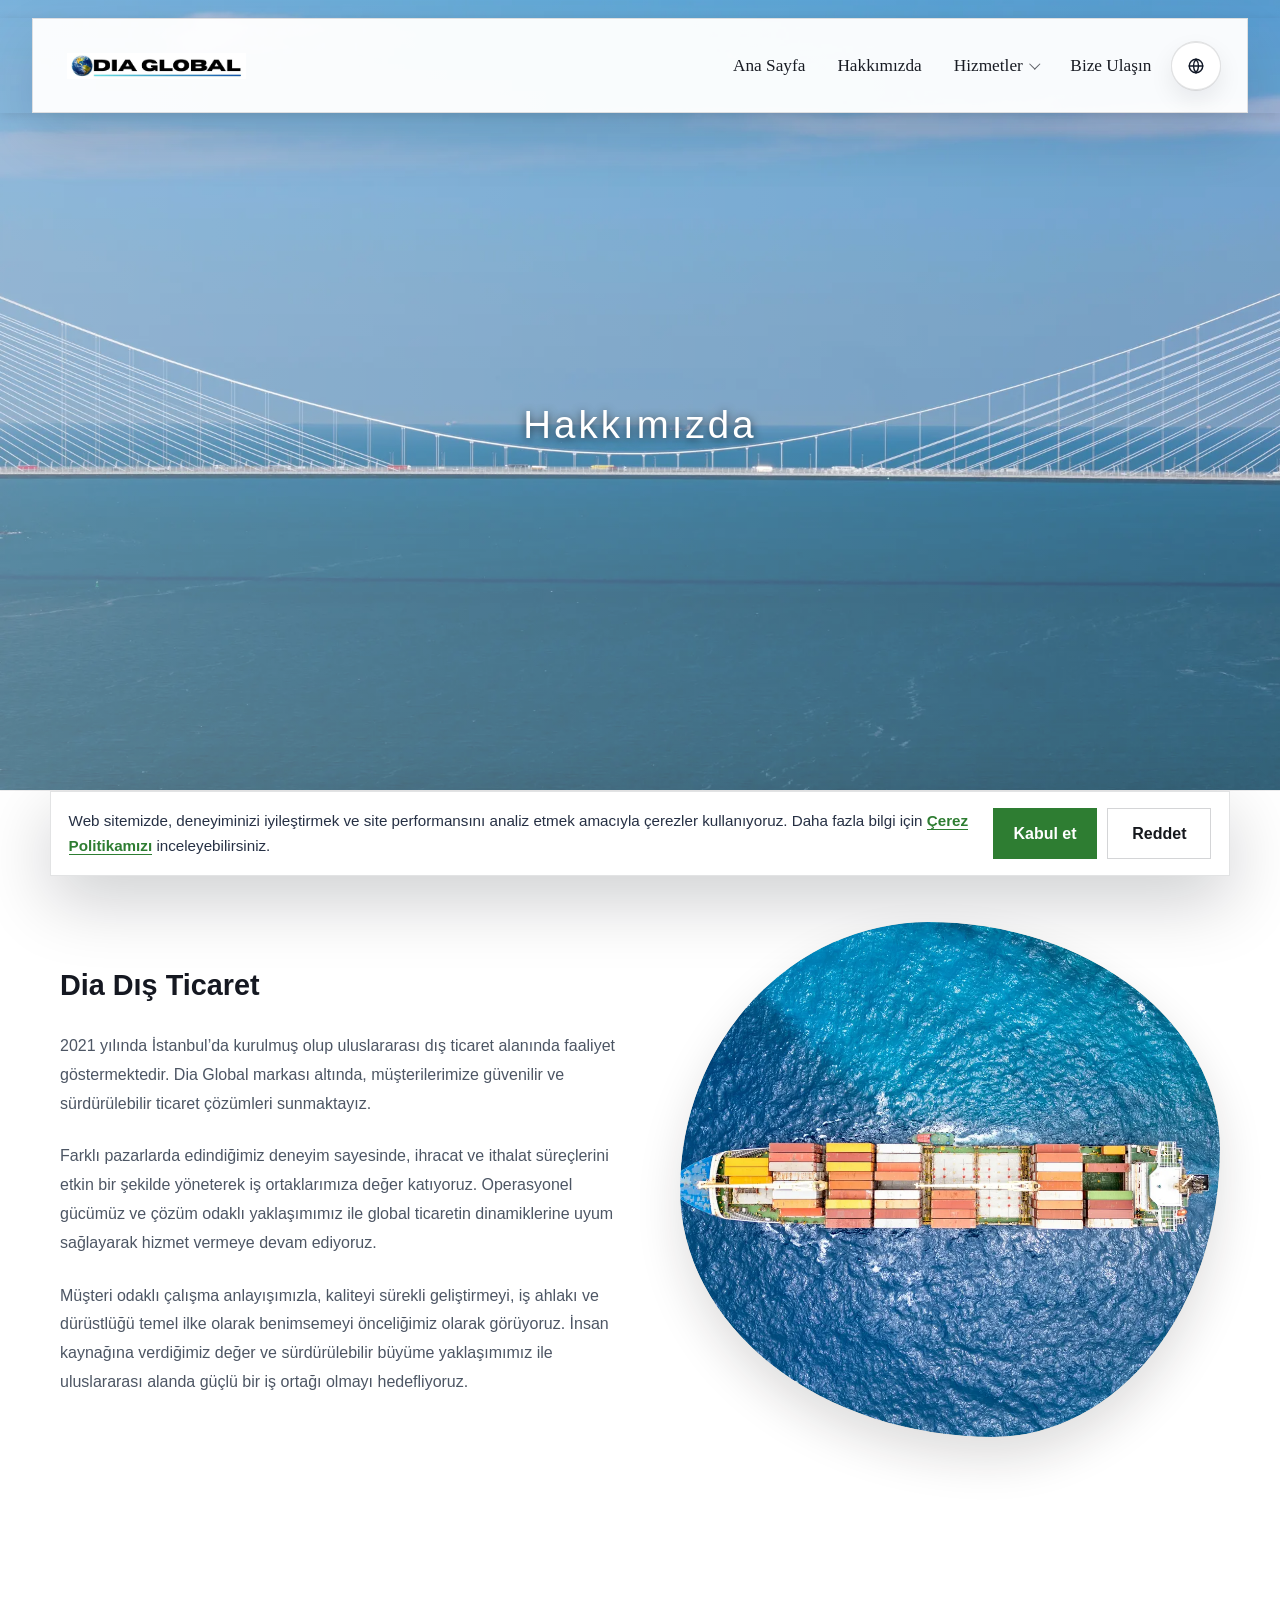
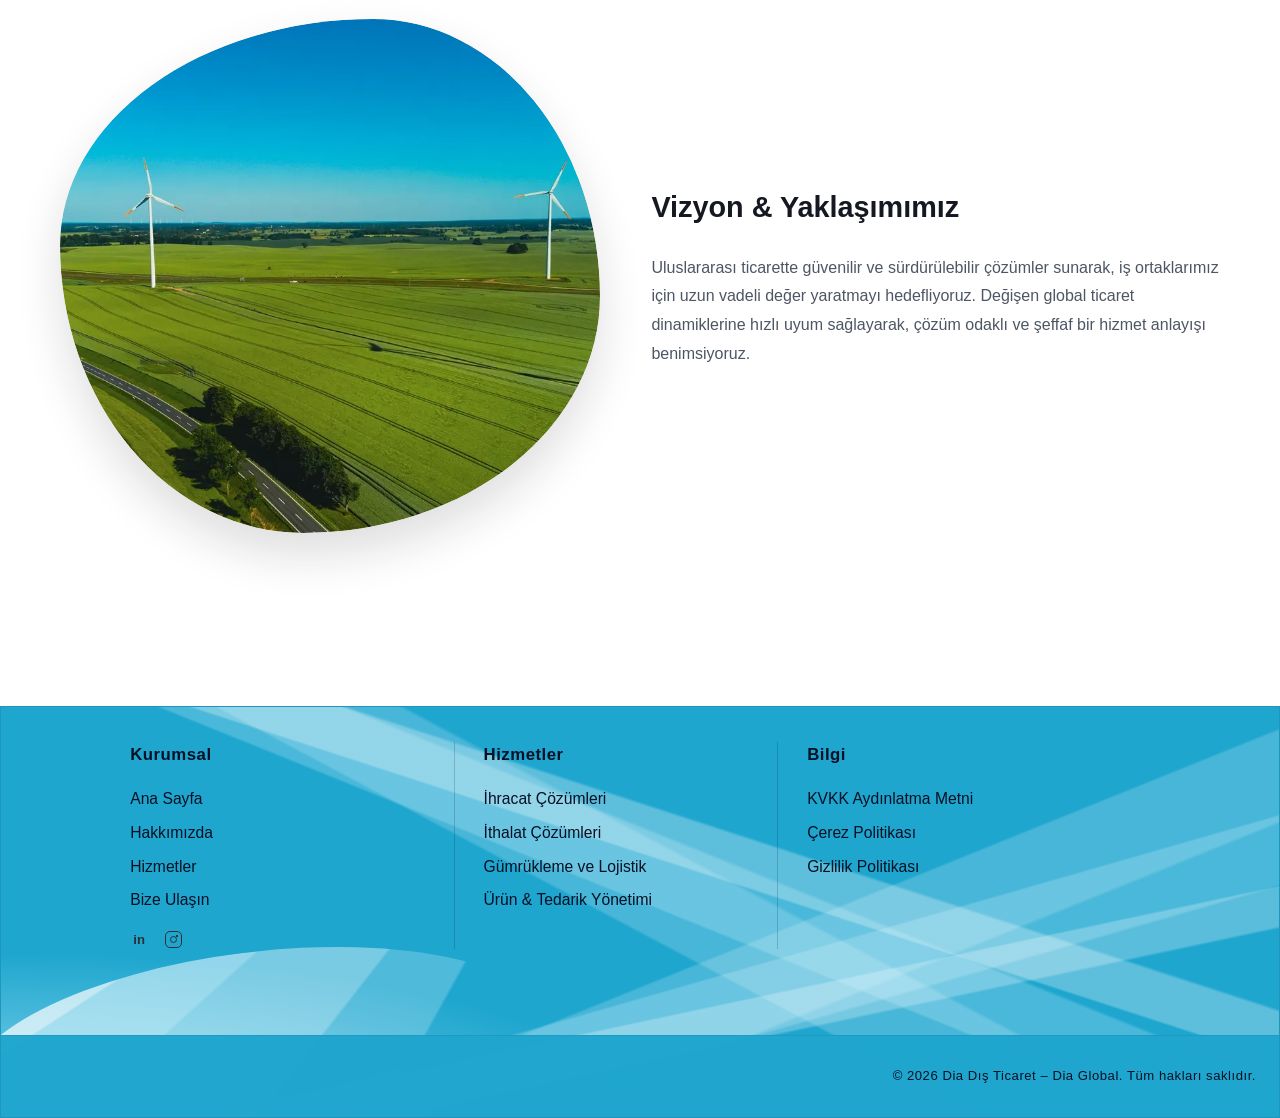
<file: hakkimizda.html>
<!DOCTYPE html>
<html lang="tr">
<head>
    <meta charset="UTF-8">
    <meta name="viewport" content="width=device-width, initial-scale=1.0">
    <title>Dia Global - Hakk&#305;m&#305;zda</title>
    <meta name="description" content="Dia Global'in uluslararas&#305; ticaret, tedarik ve lojistik alanlar&#305;ndaki yakla&#351;&#305;m&#305;n&#305;, deneyimini ve i&#351; ortakl&#305;&#287;&#305; anlay&#305;&#351;&#305;n&#305; ke&#351;fedin.">
    <link rel="canonical" href="https://dia-global.com/hakkimizda.html">
    <link rel="preload" as="image" href="img/optimized/about-hero.webp">
    <link rel="stylesheet" href="styles.css?v=20260513-logo-size">
    <link rel="icon" href="/favicon.ico" sizes="any">
    <link rel="icon" type="image/png" sizes="128x128" href="/logo/favicon.png">
    <link rel="apple-touch-icon" href="/logo/favicon.png">
    <meta property="og:type" content="website">
    <meta property="og:site_name" content="Dia Global">
    <meta property="og:title" content="Dia Global - Hakk&#305;m&#305;zda">
    <meta property="og:description" content="Dia Global'in uluslararas&#305; ticaret, tedarik ve lojistik alanlar&#305;ndaki yakla&#351;&#305;m&#305;n&#305;, deneyimini ve i&#351; ortakl&#305;&#287;&#305; anlay&#305;&#351;&#305;n&#305; ke&#351;fedin.">
    <meta property="og:url" content="https://dia-global.com/hakkimizda.html">
    <meta property="og:image" content="https://dia-global.com/logo/logo-cropped.png">
    <meta name="twitter:card" content="summary_large_image">
    <meta name="twitter:title" content="Dia Global - Hakk&#305;m&#305;zda">
    <meta name="twitter:description" content="Dia Global'in uluslararas&#305; ticaret, tedarik ve lojistik alanlar&#305;ndaki yakla&#351;&#305;m&#305;n&#305;, deneyimini ve i&#351; ortakl&#305;&#287;&#305; anlay&#305;&#351;&#305;n&#305; ke&#351;fedin.">
    <meta name="twitter:image" content="https://dia-global.com/logo/logo-cropped.png">
    <meta name="google-adsense-account" content="ca-pub-6413682917914910">
    <script async src="https://pagead2.googlesyndication.com/pagead/js/adsbygoogle.js?client=ca-pub-6413682917914910"
        crossorigin="anonymous"></script>
</head>
<body class="inner-page" data-page-id="about">
    <nav class="navbar">
        <div class="nav-container">
            <a href="/" class="logo home-logo" aria-label="Dia Global home">
                <span class="logo-video-frame" aria-hidden="true">
                    <img class="logo-video" src="logo/logo-cropped.png" alt="">
                </span>
            </a>
            <div class="nav-actions">
                <ul class="nav-menu">
                    <li><a href="/" class="nav-link">Ana Sayfa</a></li>
                    <li><a href="hakkimizda.html" class="nav-link current">Hakk&#305;m&#305;zda</a></li>
                    <li class="nav-item-dropdown">
                        <a href="hizmetler.html" class="nav-link">Hizmetler</a>
                        <div class="nav-dropdown" aria-label="Hizmet alt men&uuml;s&uuml;">
                            <a href="hizmetler.html#ihracat-cozumleri" class="nav-dropdown-link">&#304;hracat &Ccedil;&ouml;z&uuml;mleri</a>
                            <a href="hizmetler.html#ithalat-cozumleri" class="nav-dropdown-link">&#304;thalat &Ccedil;&ouml;z&uuml;mleri</a>
                            <a href="hizmetler.html#gumrukleme-ve-lojistik" class="nav-dropdown-link">G&uuml;mr&uuml;kleme ve Lojistik</a>
                            <a href="hizmetler.html#urun-ve-tedarik-yonetimi" class="nav-dropdown-link">&Uuml;r&uuml;n &amp; Tedarik Y&ouml;netimi</a>
                        </div>
                    </li>
                    <li><a href="iletisim.html" class="nav-link">Bize Ula&#351;&#305;n</a></li>
                </ul>
                <div class="language-switcher" aria-label="Language switcher">
                    <button type="button" class="language-option active" data-lang-option="tr" aria-pressed="true">TR</button>
                    <span class="language-divider">/</span>
                    <button type="button" class="language-option" data-lang-option="en" aria-pressed="false">EN</button>
                </div>
                <div class="hamburger">
                    <span></span>
                    <span></span>
                    <span></span>
                </div>
            </div>
        </div>
    </nav>

    <section class="page-hero">
        <div class="container">
            <h1 class="page-title">Hakk&#305;m&#305;zda</h1>
        </div>
    </section>

    <section class="about about-detail-section" data-about-panels="true">
        <div class="container">
            <div class="about-grid">
                <article class="about-content about-panel" id="dia-dis-ticaret" data-about-panel="dia-dis-ticaret">
                    <div class="about-panel-text">
                        <h3>Dia D&#305;&#351; Ticaret</h3>
                        <p>2021 y&#305;l&#305;nda &#304;stanbul&rsquo;da kurulmu&#351; olup uluslararas&#305; d&#305;&#351; ticaret alan&#305;nda faaliyet g&ouml;stermektedir. Dia Global markas&#305; alt&#305;nda, m&uuml;&#351;terilerimize g&uuml;venilir ve s&uuml;rd&uuml;r&uuml;lebilir ticaret &ccedil;&ouml;z&uuml;mleri sunmaktay&#305;z.</p>
                        <p>Farkl&#305; pazarlarda edindi&#287;imiz deneyim sayesinde, ihracat ve ithalat s&uuml;re&ccedil;lerini etkin bir &#351;ekilde y&ouml;neterek i&#351; ortaklar&#305;m&#305;za de&#287;er kat&#305;yoruz. Operasyonel g&uuml;c&uuml;m&uuml;z ve &ccedil;&ouml;z&uuml;m odakl&#305; yakla&#351;&#305;m&#305;m&#305;z ile global ticaretin dinamiklerine uyum sa&#287;layarak hizmet vermeye devam ediyoruz.</p>
                        <p>M&uuml;&#351;teri odakl&#305; &ccedil;al&#305;&#351;ma anlay&#305;&#351;&#305;m&#305;zla, kaliteyi s&uuml;rekli geli&#351;tirmeyi, i&#351; ahlak&#305; ve d&uuml;r&uuml;stl&uuml;&#287;&uuml; temel ilke olarak benimsemeyi &ouml;nceli&#287;imiz olarak g&ouml;r&uuml;yoruz. &#304;nsan kayna&#287;&#305;na verdi&#287;imiz de&#287;er ve s&uuml;rd&uuml;r&uuml;lebilir b&uuml;y&uuml;me yakla&#351;&#305;m&#305;m&#305;z ile uluslararas&#305; alanda g&uuml;&ccedil;l&uuml; bir i&#351; orta&#287;&#305; olmay&#305; hedefliyoruz.</p>
                    </div>
                    <figure class="content-image dia-trade-image">
                        <img src="img/optimized/about-trade.webp" alt="Dia D&#305;&#351; Ticaret g&ouml;rseli" loading="lazy" decoding="async">
                    </figure>
                </article>
                <article class="about-content about-panel media-left" id="vizyon-yaklasimimiz" data-about-panel="vizyon-yaklasimimiz">
                    <figure class="content-image">
                        <img src="img/optimized/about-vision.webp" alt="Vizyon ve yakla&#351;&#305;m" loading="lazy" decoding="async">
                    </figure>
                    <div class="about-panel-text">
                        <h3>Vizyon &amp; Yakla&#351;&#305;m&#305;m&#305;z</h3>
                        <p>Uluslararas&#305; ticarette g&uuml;venilir ve s&uuml;rd&uuml;r&uuml;lebilir &ccedil;&ouml;z&uuml;mler sunarak, i&#351; ortaklar&#305;m&#305;z i&ccedil;in uzun vadeli de&#287;er yaratmay&#305; hedefliyoruz. De&#287;i&#351;en global ticaret dinamiklerine h&#305;zl&#305; uyum sa&#287;layarak, &ccedil;&ouml;z&uuml;m odakl&#305; ve &#351;effaf bir hizmet anlay&#305;&#351;&#305; benimsiyoruz.</p>
                    </div>
                </article>
            </div>
        </div>
    </section>

    <footer class="footer home-reference-footer">
        <div class="home-reference-footer-shell">
            <div class="home-reference-footer-panel">
                <div class="home-reference-footer-grid">
                    <div class="home-reference-footer-column">
                        <h4 data-i18n="footer.corporateTitle">Kurumsal</h4>
                        <a href="/" data-i18n="footer.linkHome">Ana Sayfa</a>
                        <a href="hakkimizda.html" data-i18n="footer.linkAbout">Hakk&#305;m&#305;zda</a>
                        <a href="hizmetler.html" data-i18n="footer.linkServices">Hizmetler</a>
                        <a href="iletisim.html" data-i18n="footer.linkReach">Bize Ula&#351;&#305;n</a>
                        <div class="home-reference-footer-social">
                            <a href="#" class="home-reference-footer-social-link home-reference-footer-social-linkedin" aria-label="LinkedIn"><span>in</span></a>
                            <a href="#" class="home-reference-footer-social-link home-reference-footer-social-instagram" aria-label="Instagram"><span>Instagram</span></a>
                        </div>
                    </div>
                    <div class="home-reference-footer-column">
                        <h4 data-i18n="footer.servicesTitle">Hizmetler</h4>
                        <a href="hizmetler.html#ihracat-cozumleri" data-i18n="footer.serviceExport">&#304;hracat &Ccedil;&ouml;z&uuml;mleri</a>
                        <a href="hizmetler.html#ithalat-cozumleri" data-i18n="footer.serviceImport">&#304;thalat &Ccedil;&ouml;z&uuml;mleri</a>
                        <a href="hizmetler.html#gumrukleme-ve-lojistik" data-i18n="footer.serviceLogistics">G&uuml;mr&uuml;kleme ve Lojistik</a>
                        <a href="hizmetler.html#urun-ve-tedarik-yonetimi" data-i18n="footer.serviceSourcing">&Uuml;r&uuml;n &amp; Tedarik Y&ouml;netimi</a>
                    </div>
                    <div class="home-reference-footer-column home-reference-footer-column-wide">
                        <h4 data-i18n="footer.infoTitle">Bilgi</h4>
                        <a href="kvkk-aydinlatma-metni.html" data-i18n="footer.infoKvkk">KVKK Ayd&#305;nlatma Metni</a>
                        <a href="cerez-politikasi.html" data-i18n="footer.infoCookie">&Ccedil;erez Politikas&#305;</a>
                        <a href="gizlilik-politikasi.html" data-i18n="footer.infoPrivacy">Gizlilik Politikas&#305;</a>
                    </div>
                </div>
                <div class="home-reference-footer-bottom">
                    <div class="home-reference-footer-copy-row">
                        <span data-i18n-html="footer.copy">&copy; 2026 Dia D&#305;&#351; Ticaret &ndash; Dia Global. T&uuml;m haklar&#305; sakl&#305;d&#305;r.</span>
                    </div>
                </div>
            </div>
        </div>
    </footer>

    <script src="script.js?v=20260513-mobile-dropdown"></script>
</body>
</html>
</file>
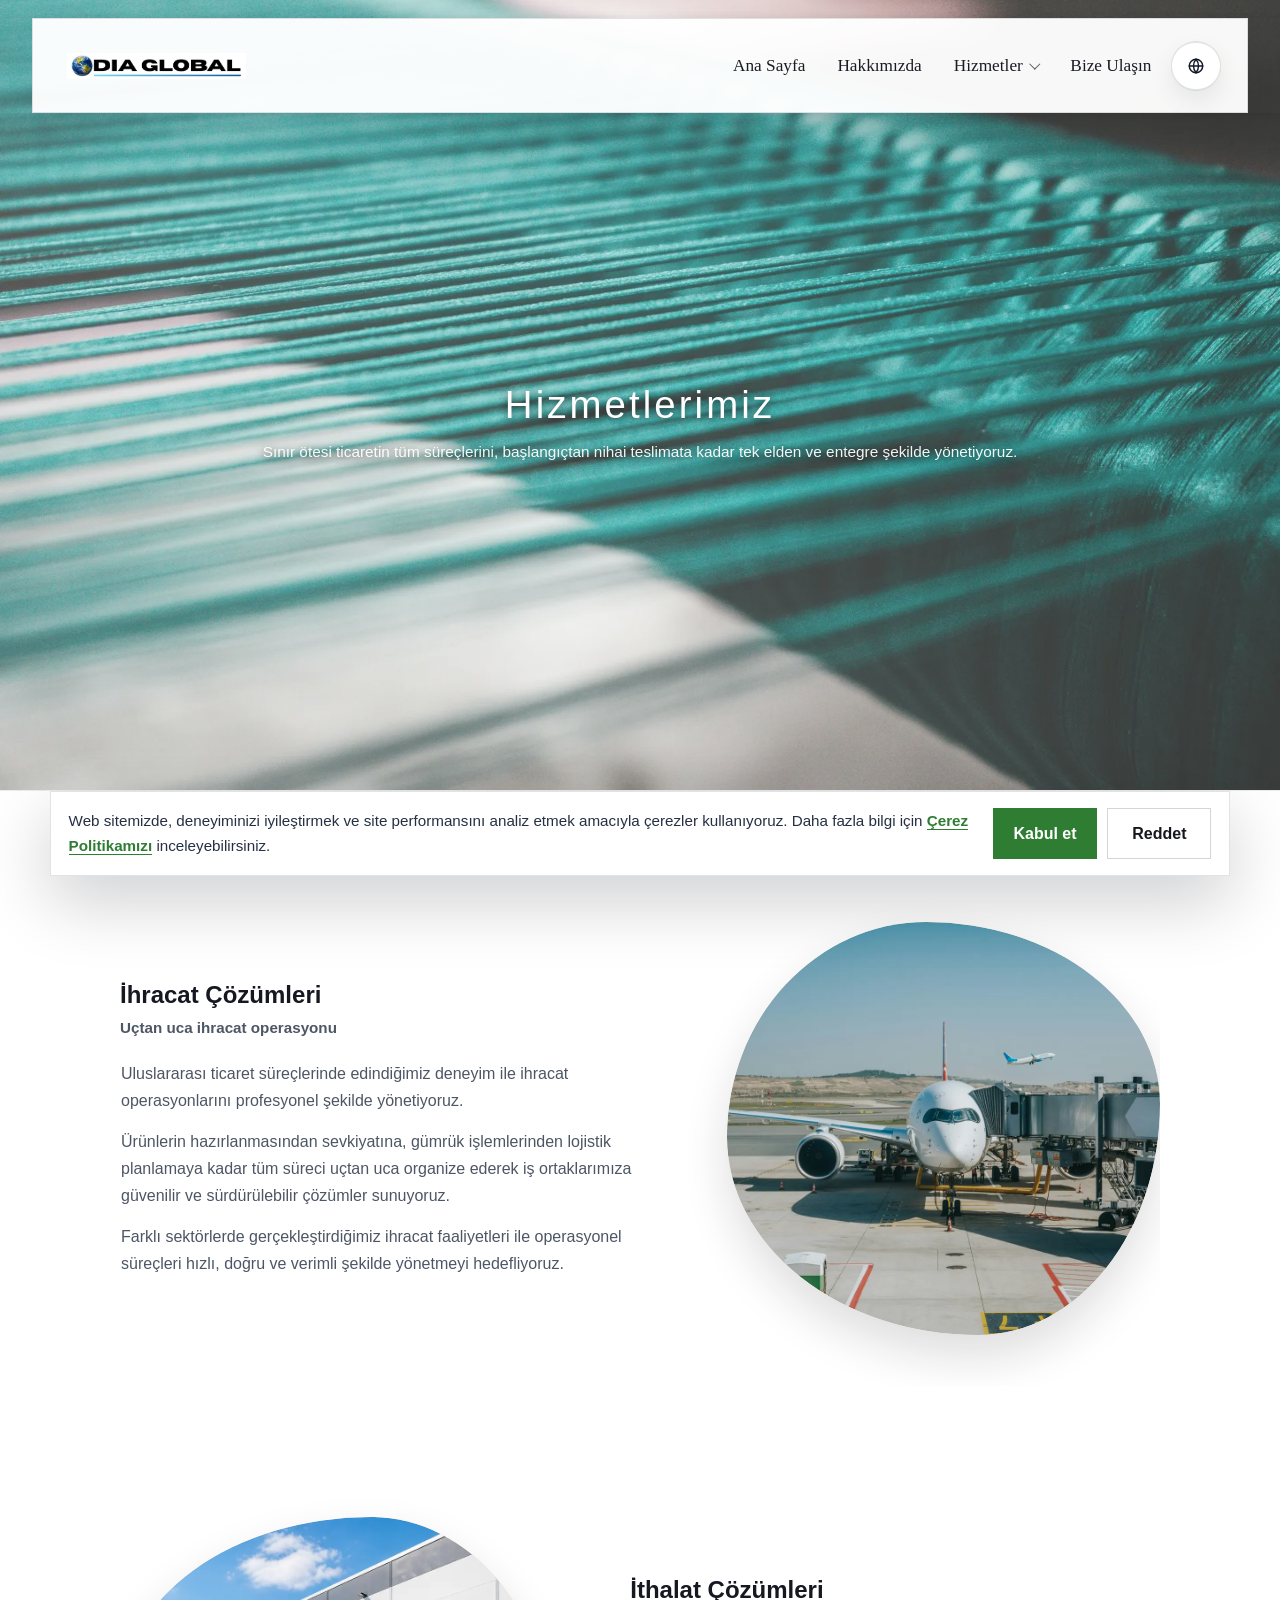
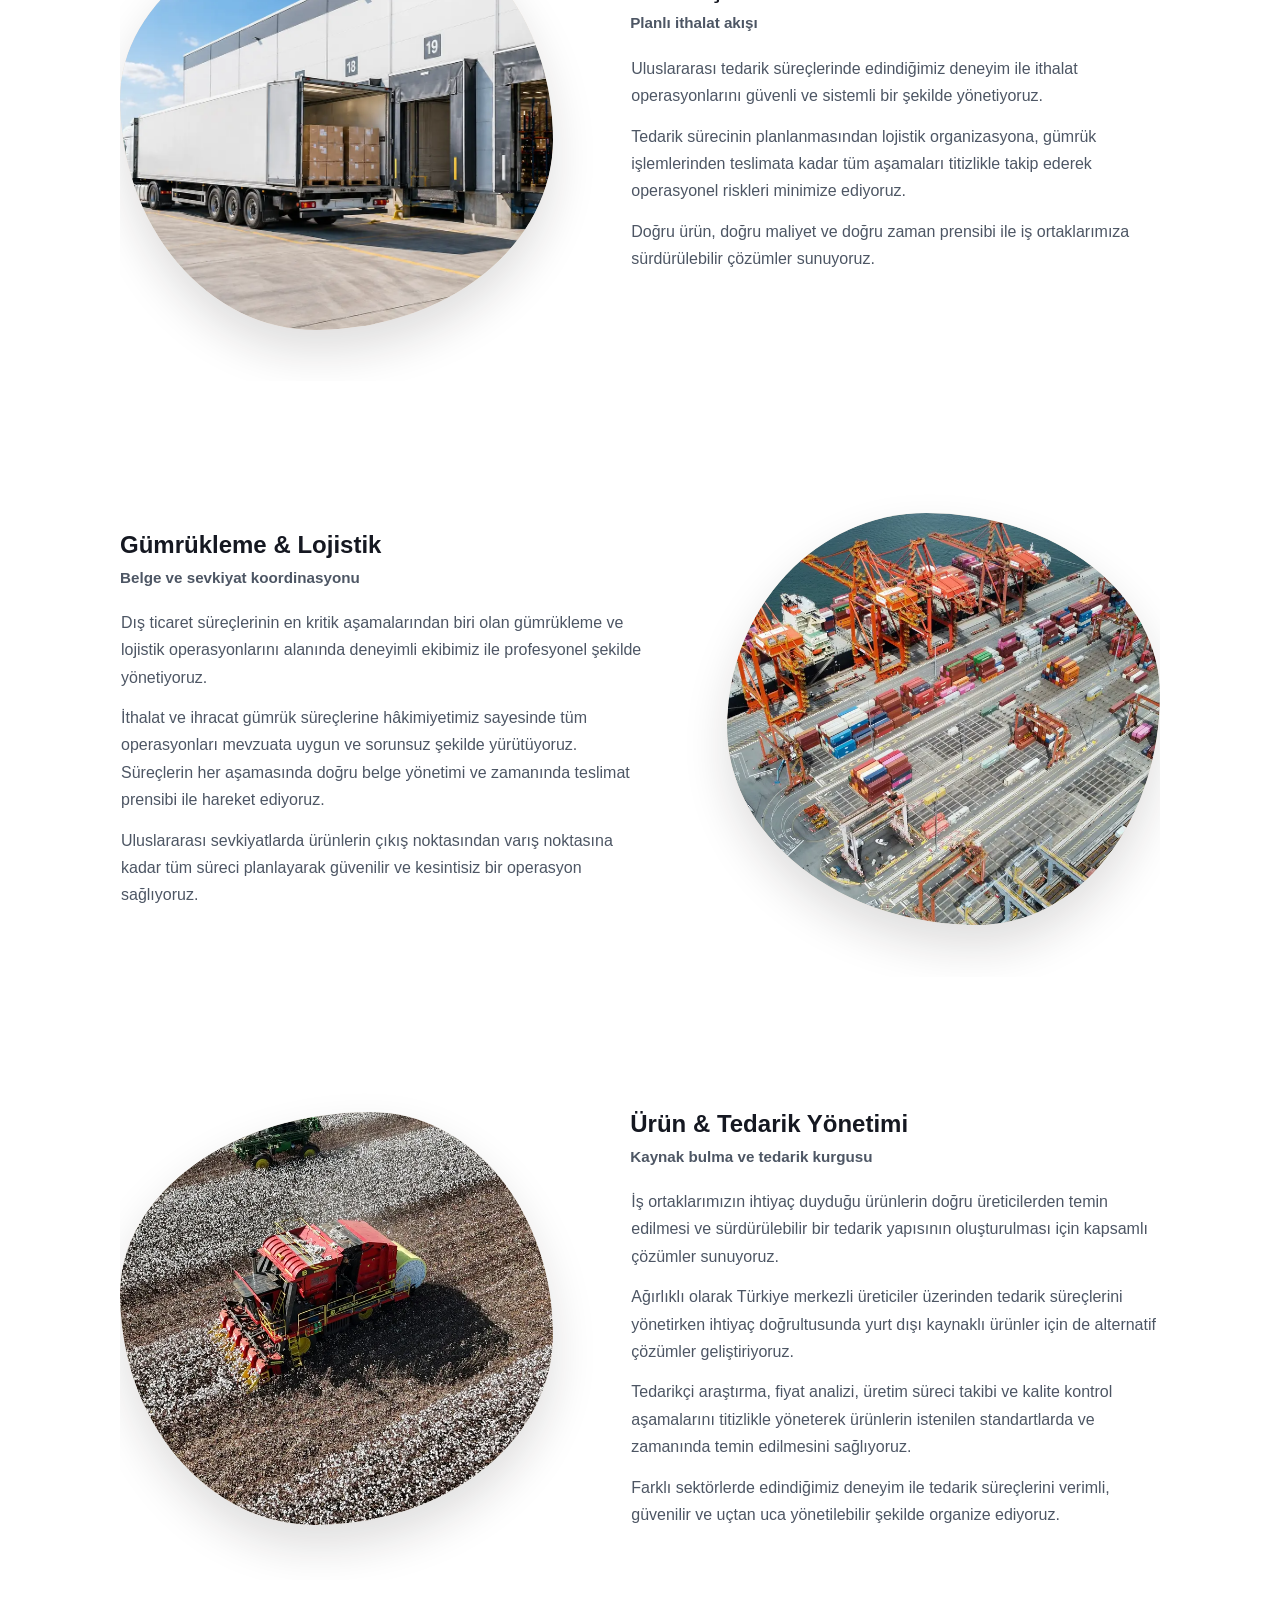
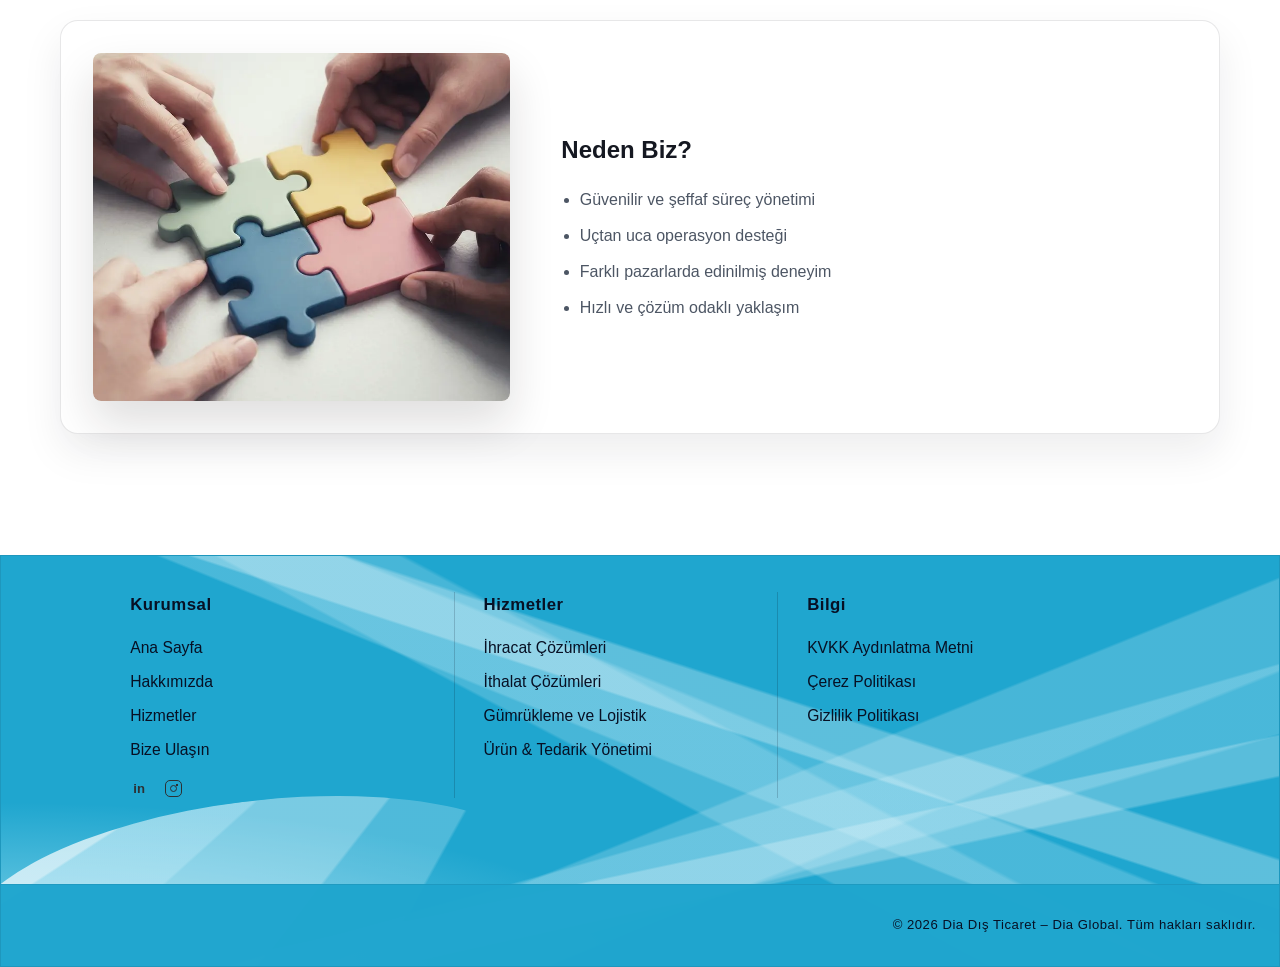
<file: hizmetler.html>
<!DOCTYPE html>
<html lang="tr">
<head>
    <meta charset="UTF-8">
    <meta name="viewport" content="width=device-width, initial-scale=1.0">
    <title>Dia Global - Hizmetlerimiz</title>
    <meta name="description" content="Dia Global; ihracat, ithalat, g&uuml;mr&uuml;kleme, lojistik ve tedarik y&ouml;netimi hizmetleriyle s&#305;n&#305;r &ouml;tesi ticareti tek elden y&ouml;netir.">
    <link rel="canonical" href="https://dia-global.com/hizmetler.html">
    <link rel="preload" as="image" href="img/optimized/services-hero.webp">
    <link rel="stylesheet" href="styles.css?v=20260513-logo-size">
    <link rel="icon" href="/favicon.ico" sizes="any">
    <link rel="icon" type="image/png" sizes="128x128" href="/logo/favicon.png">
    <link rel="apple-touch-icon" href="/logo/favicon.png">
    <meta property="og:type" content="website">
    <meta property="og:site_name" content="Dia Global">
    <meta property="og:title" content="Dia Global - Hizmetlerimiz">
    <meta property="og:description" content="Dia Global; ihracat, ithalat, g&uuml;mr&uuml;kleme, lojistik ve tedarik y&ouml;netimi hizmetleriyle s&#305;n&#305;r &ouml;tesi ticareti tek elden y&ouml;netir.">
    <meta property="og:url" content="https://dia-global.com/hizmetler.html">
    <meta property="og:image" content="https://dia-global.com/logo/logo-cropped.png">
    <meta name="twitter:card" content="summary_large_image">
    <meta name="twitter:title" content="Dia Global - Hizmetlerimiz">
    <meta name="twitter:description" content="Dia Global; ihracat, ithalat, g&uuml;mr&uuml;kleme, lojistik ve tedarik y&ouml;netimi hizmetleriyle s&#305;n&#305;r &ouml;tesi ticareti tek elden y&ouml;netir.">
    <meta name="twitter:image" content="https://dia-global.com/logo/logo-cropped.png">
    <meta name="google-adsense-account" content="ca-pub-6413682917914910">
    <script async src="https://pagead2.googlesyndication.com/pagead/js/adsbygoogle.js?client=ca-pub-6413682917914910"
        crossorigin="anonymous"></script>
</head>
<body class="inner-page" data-page-id="services">
    <nav class="navbar">
        <div class="nav-container">
            <a href="/" class="logo home-logo" aria-label="Dia Global home">
                <span class="logo-video-frame" aria-hidden="true">
                    <img class="logo-video" src="logo/logo-cropped.png" alt="">
                </span>
            </a>
            <div class="nav-actions">
                <ul class="nav-menu">
                    <li><a href="/" class="nav-link">Ana Sayfa</a></li>
                    <li><a href="hakkimizda.html" class="nav-link">Hakk&#305;m&#305;zda</a></li>
                    <li class="nav-item-dropdown">
                        <a href="hizmetler.html" class="nav-link current">Hizmetler</a>
                        <div class="nav-dropdown" aria-label="Hizmet alt men&uuml;s&uuml;">
                            <a href="#ihracat-cozumleri" class="nav-dropdown-link">&#304;hracat &Ccedil;&ouml;z&uuml;mleri</a>
                            <a href="#ithalat-cozumleri" class="nav-dropdown-link">&#304;thalat &Ccedil;&ouml;z&uuml;mleri</a>
                            <a href="#gumrukleme-ve-lojistik" class="nav-dropdown-link">G&uuml;mr&uuml;kleme ve Lojistik</a>
                            <a href="#urun-ve-tedarik-yonetimi" class="nav-dropdown-link">&Uuml;r&uuml;n &amp; Tedarik Y&ouml;netimi</a>
                        </div>
                    </li>
                    <li><a href="iletisim.html" class="nav-link">Bize Ula&#351;&#305;n</a></li>
                </ul>
                <div class="language-switcher" aria-label="Language switcher">
                    <button type="button" class="language-option active" data-lang-option="tr" aria-pressed="true">TR</button>
                    <span class="language-divider">/</span>
                    <button type="button" class="language-option" data-lang-option="en" aria-pressed="false">EN</button>
                </div>
                <div class="hamburger">
                    <span></span>
                    <span></span>
                    <span></span>
                </div>
            </div>
        </div>
    </nav>

    <section class="page-hero">
        <div class="container">
            <span class="page-kicker">Operasyon Alanlar&#305;</span>
            <h1 class="page-title">Hizmetlerimiz</h1>
            <p class="page-description">S&#305;n&#305;r &ouml;tesi ticaretin t&uuml;m s&uuml;re&ccedil;lerini, ba&#351;lang&#305;&ccedil;tan nihai teslimata kadar tek elden ve entegre &#351;ekilde y&ouml;netiyoruz.</p>
        </div>
    </section>

    <section class="services">
        <div class="container">
            <div class="services-grid" data-services-grid="true">
                <article class="service-card" id="ihracat-cozumleri">
                    <div class="service-card-body">
                        <div class="service-copy">
                            <div class="service-card-header service-card-heading">
                                <div>
                                    <h3>&#304;hracat &Ccedil;&ouml;z&uuml;mleri</h3>
                                    <p class="service-subheading">U&ccedil;tan uca ihracat operasyonu</p>
                                </div>
                            </div>
                            <div class="service-language-block" data-lang-block="tr">
                                <span class="service-language">TR</span>
                                <p>Uluslararas&#305; ticaret s&uuml;re&ccedil;lerinde edindi&#287;imiz deneyim ile ihracat operasyonlar&#305;n&#305; profesyonel &#351;ekilde y&ouml;netiyoruz.</p>
                                <p>&Uuml;r&uuml;nlerin haz&#305;rlanmas&#305;ndan sevkiyat&#305;na, g&uuml;mr&uuml;k i&#351;lemlerinden lojistik planlamaya kadar t&uuml;m s&uuml;reci u&ccedil;tan uca organize ederek i&#351; ortaklar&#305;m&#305;za g&uuml;venilir ve s&uuml;rd&uuml;r&uuml;lebilir &ccedil;&ouml;z&uuml;mler sunuyoruz.</p>
                                <p>Farkl&#305; sekt&ouml;rlerde ger&ccedil;ekle&#351;tirdi&#287;imiz ihracat faaliyetleri ile operasyonel s&uuml;re&ccedil;leri h&#305;zl&#305;, do&#287;ru ve verimli &#351;ekilde y&ouml;netmeyi hedefliyoruz.</p>
                            </div>
                            <div class="service-language-block" data-lang-block="en">
                                <span class="service-language">EN</span>
                                <p>We manage export operations professionally with our experience in international trade.</p>
                                <p>From product preparation to shipment, customs clearance, and logistics planning, we organize the entire process end-to-end, providing reliable and sustainable solutions.</p>
                                <p>Through our export activities across different industries, we aim to manage operational processes quickly, accurately, and efficiently.</p>
                            </div>
                        </div>
                        <figure class="content-image service-image">
                            <img src="img/optimized/export.webp" alt="Export Solutions" loading="lazy" decoding="async">
                        </figure>
                    </div>
                </article>

                <article class="service-card media-left" id="ithalat-cozumleri">
                    <div class="service-card-body">
                        <figure class="content-image service-image">
                            <img src="img/optimized/import.webp" alt="Import Solutions" loading="lazy" decoding="async">
                        </figure>
                        <div class="service-copy">
                            <div class="service-card-header service-card-heading">
                                <div>
                                    <h3>&#304;thalat &Ccedil;&ouml;z&uuml;mleri</h3>
                                    <p class="service-subheading">Planl&#305; ithalat ak&#305;&#351;&#305;</p>
                                </div>
                            </div>
                            <div class="service-language-block" data-lang-block="tr">
                                <span class="service-language">TR</span>
                                <p>Uluslararas&#305; tedarik s&uuml;re&ccedil;lerinde edindi&#287;imiz deneyim ile ithalat operasyonlar&#305;n&#305; g&uuml;venli ve sistemli bir &#351;ekilde y&ouml;netiyoruz.</p>
                                <p>Tedarik s&uuml;recinin planlanmas&#305;ndan lojistik organizasyona, g&uuml;mr&uuml;k i&#351;lemlerinden teslimata kadar t&uuml;m a&#351;amalar&#305; titizlikle takip ederek operasyonel riskleri minimize ediyoruz.</p>
                                <p>Do&#287;ru &uuml;r&uuml;n, do&#287;ru maliyet ve do&#287;ru zaman prensibi ile i&#351; ortaklar&#305;m&#305;za s&uuml;rd&uuml;r&uuml;lebilir &ccedil;&ouml;z&uuml;mler sunuyoruz.</p>
                            </div>
                            <div class="service-language-block" data-lang-block="en">
                                <span class="service-language">EN</span>
                                <p>We manage import operations in a secure and structured way with our experience in international sourcing.</p>
                                <p>From planning the supply process to logistics organization, customs clearance, and delivery, we carefully manage every stage to minimize operational risks.</p>
                                <p>We provide sustainable solutions based on the principle of the right product, at the right cost, at the right time.</p>
                            </div>
                        </div>
                    </div>
                </article>

                <article class="service-card" id="gumrukleme-ve-lojistik">
                    <div class="service-card-body">
                        <div class="service-copy">
                            <div class="service-card-header service-card-heading">
                                <div>
                                    <h3>G&uuml;mr&uuml;kleme &amp; Lojistik</h3>
                                    <p class="service-subheading">Belge ve sevkiyat koordinasyonu</p>
                                </div>
                            </div>
                            <div class="service-language-block" data-lang-block="tr">
                                <span class="service-language">TR</span>
                                <p>D&#305;&#351; ticaret s&uuml;re&ccedil;lerinin en kritik a&#351;amalar&#305;ndan biri olan g&uuml;mr&uuml;kleme ve lojistik operasyonlar&#305;n&#305; alan&#305;nda deneyimli ekibimiz ile profesyonel &#351;ekilde y&ouml;netiyoruz.</p>
                                <p>&#304;thalat ve ihracat g&uuml;mr&uuml;k s&uuml;re&ccedil;lerine h&acirc;kimiyetimiz sayesinde t&uuml;m operasyonlar&#305; mevzuata uygun ve sorunsuz &#351;ekilde y&uuml;r&uuml;t&uuml;yoruz. S&uuml;re&ccedil;lerin her a&#351;amas&#305;nda do&#287;ru belge y&ouml;netimi ve zaman&#305;nda teslimat prensibi ile hareket ediyoruz.</p>
                                <p>Uluslararas&#305; sevkiyatlarda &uuml;r&uuml;nlerin &ccedil;&#305;k&#305;&#351; noktas&#305;ndan var&#305;&#351; noktas&#305;na kadar t&uuml;m s&uuml;reci planlayarak g&uuml;venilir ve kesintisiz bir operasyon sa&#287;l&#305;yoruz.</p>
                            </div>
                            <div class="service-language-block" data-lang-block="en">
                                <span class="service-language">EN</span>
                                <p>We manage customs clearance and logistics operations professionally with our experienced team.</p>
                                <p>With strong expertise in both import and export customs procedures, we ensure that all operations are carried out smoothly and in full compliance with regulations. We prioritize accurate documentation and timely delivery at every stage.</p>
                                <p>For international shipments, we plan and manage the entire process from origin to final destination, ensuring a reliable and seamless operation.</p>
                            </div>
                        </div>
                        <figure class="content-image service-image">
                            <img src="img/optimized/logistics.webp" alt="Customs and Logistics" loading="lazy" decoding="async">
                        </figure>
                    </div>
                </article>

                <article class="service-card media-left" id="urun-ve-tedarik-yonetimi">
                    <div class="service-card-body">
                        <figure class="content-image service-image">
                            <img src="img/optimized/sourcing.webp" alt="Product and Supply Management" loading="lazy" decoding="async">
                        </figure>
                        <div class="service-copy">
                            <div class="service-card-header service-card-heading">
                                <div>
                                    <h3>&Uuml;r&uuml;n &amp; Tedarik Y&ouml;netimi</h3>
                                    <p class="service-subheading">Kaynak bulma ve tedarik kurgusu</p>
                                </div>
                            </div>
                            <div class="service-language-block" data-lang-block="tr">
                                <span class="service-language">TR</span>
                                <p>&#304;&#351; ortaklar&#305;m&#305;z&#305;n ihtiya&ccedil; duydu&#287;u &uuml;r&uuml;nlerin do&#287;ru &uuml;reticilerden temin edilmesi ve s&uuml;rd&uuml;r&uuml;lebilir bir tedarik yap&#305;s&#305;n&#305;n olu&#351;turulmas&#305; i&ccedil;in kapsaml&#305; &ccedil;&ouml;z&uuml;mler sunuyoruz.</p>
                                <p>A&#287;&#305;rl&#305;kl&#305; olarak T&uuml;rkiye merkezli &uuml;reticiler &uuml;zerinden tedarik s&uuml;re&ccedil;lerini y&ouml;netirken ihtiya&ccedil; do&#287;rultusunda yurt d&#305;&#351;&#305; kaynakl&#305; &uuml;r&uuml;nler i&ccedil;in de alternatif &ccedil;&ouml;z&uuml;mler geli&#351;tiriyoruz.</p>
                                <p>Tedarik&ccedil;i ara&#351;t&#305;rma, fiyat analizi, &uuml;retim s&uuml;reci takibi ve kalite kontrol a&#351;amalar&#305;n&#305; titizlikle y&ouml;neterek &uuml;r&uuml;nlerin istenilen standartlarda ve zaman&#305;nda temin edilmesini sa&#287;l&#305;yoruz.</p>
                                <p>Farkl&#305; sekt&ouml;rlerde edindi&#287;imiz deneyim ile tedarik s&uuml;re&ccedil;lerini verimli, g&uuml;venilir ve u&ccedil;tan uca y&ouml;netilebilir &#351;ekilde organize ediyoruz.</p>
                            </div>
                            <div class="service-language-block" data-lang-block="en">
                                <span class="service-language">EN</span>
                                <p>We provide comprehensive solutions to source the right products from the right manufacturers and build a sustainable supply structure for our business partners.</p>
                                <p>While we mainly manage sourcing processes through manufacturers based in Turkey, we also develop alternative solutions for overseas products when needed.</p>
                                <p>We carefully manage supplier research, price analysis, production follow-up, and quality control stages to ensure that products are delivered on time and at the required standards.</p>
                                <p>With our experience across different industries, we organize sourcing processes in an efficient, reliable, and end-to-end manageable way.</p>
                            </div>
                        </div>
                    </div>
                </article>
            </div>

            <div class="services-extra-section" data-services-extra="industries" hidden>
                <div class="services-extra-card services-extra-card-media services-industries-card" data-lang-block="tr">
                    <figure class="services-extra-image">
                        <img src="img/optimized/industries.webp" alt="&Ccedil;al&#305;&#351;t&#305;&#287;&#305;m&#305;z alanlar" loading="lazy" decoding="async">
                    </figure>
                    <div>
                        <span class="service-language">TR</span>
                        <h3>&Ccedil;al&#305;&#351;t&#305;&#287;&#305;m&#305;z Alanlar</h3>
                        <ul class="services-extra-list">
                            <li>Tekstil &amp; Haz&#305;r Giyim</li>
                            <li>Ev Dekorasyonu</li>
                            <li>End&uuml;striyel &Uuml;r&uuml;nler</li>
                            <li>E-Ticaret &Uuml;r&uuml;n Gruplar&#305;</li>
                            <li>Enerji &amp; S&uuml;rd&uuml;r&uuml;lebilirlik</li>
                        </ul>
                    </div>
                </div>

                <div class="services-extra-card services-extra-card-media services-industries-card" data-lang-block="en">
                    <figure class="services-extra-image">
                        <img src="img/optimized/industries.webp" alt="Industries we work with" loading="lazy" decoding="async">
                    </figure>
                    <div>
                        <span class="service-language">EN</span>
                        <h3>Industries We Work With</h3>
                        <ul class="services-extra-list">
                            <li>Textile &amp; Apparel</li>
                            <li>Home Decoration</li>
                            <li>Industrial Products</li>
                            <li>E-commerce Product Groups</li>
                            <li>Energy &amp; Sustainability</li>
                        </ul>
                    </div>
                </div>
            </div>

            <div class="services-extra-section" data-services-extra="why-us">
                <div class="services-extra-card services-extra-card-media services-why-card" data-lang-block="tr">
                    <figure class="services-extra-image">
                        <img src="img/optimized/why-us.webp" alt="Dia Global neden biz g&ouml;rseli" loading="lazy" decoding="async">
                    </figure>
                    <div>
                        <span class="service-language">TR</span>
                        <h3>Neden Biz?</h3>
                        <ul class="services-extra-list">
                            <li>G&uuml;venilir ve &#351;effaf s&uuml;re&ccedil; y&ouml;netimi</li>
                            <li>U&ccedil;tan uca operasyon deste&#287;i</li>
                            <li>Farkl&#305; pazarlarda edinilmi&#351; deneyim</li>
                            <li>H&#305;zl&#305; ve &ccedil;&ouml;z&uuml;m odakl&#305; yakla&#351;&#305;m</li>
                        </ul>
                    </div>
                </div>

                <div class="services-extra-card services-extra-card-media services-why-card" data-lang-block="en">
                    <figure class="services-extra-image">
                        <img src="img/optimized/why-us.webp" alt="Dia Global why choose us visual" loading="lazy" decoding="async">
                    </figure>
                    <div>
                        <span class="service-language">EN</span>
                        <h3>Why Choose Us?</h3>
                        <ul class="services-extra-list">
                            <li>Reliable and transparent process management</li>
                            <li>End-to-end operational support</li>
                            <li>Experience across different markets</li>
                            <li>Fast and solution-oriented approach</li>
                        </ul>
                    </div>
                </div>
            </div>
        </div>
    </section>

    <footer class="footer home-reference-footer">
        <div class="home-reference-footer-shell">
            <div class="home-reference-footer-panel">
                <div class="home-reference-footer-grid">
                    <div class="home-reference-footer-column">
                        <h4 data-i18n="footer.corporateTitle">Kurumsal</h4>
                        <a href="/" data-i18n="footer.linkHome">Ana Sayfa</a>
                        <a href="hakkimizda.html" data-i18n="footer.linkAbout">Hakk&#305;m&#305;zda</a>
                        <a href="hizmetler.html" data-i18n="footer.linkServices">Hizmetler</a>
                        <a href="iletisim.html" data-i18n="footer.linkReach">Bize Ula&#351;&#305;n</a>
                        <div class="home-reference-footer-social">
                            <a href="#" class="home-reference-footer-social-link home-reference-footer-social-linkedin" aria-label="LinkedIn"><span>in</span></a>
                            <a href="#" class="home-reference-footer-social-link home-reference-footer-social-instagram" aria-label="Instagram"><span>Instagram</span></a>
                        </div>
                    </div>
                    <div class="home-reference-footer-column">
                        <h4 data-i18n="footer.servicesTitle">Hizmetler</h4>
                        <a href="hizmetler.html#ihracat-cozumleri" data-i18n="footer.serviceExport">&#304;hracat &Ccedil;&ouml;z&uuml;mleri</a>
                        <a href="hizmetler.html#ithalat-cozumleri" data-i18n="footer.serviceImport">&#304;thalat &Ccedil;&ouml;z&uuml;mleri</a>
                        <a href="hizmetler.html#gumrukleme-ve-lojistik" data-i18n="footer.serviceLogistics">G&uuml;mr&uuml;kleme ve Lojistik</a>
                        <a href="hizmetler.html#urun-ve-tedarik-yonetimi" data-i18n="footer.serviceSourcing">&Uuml;r&uuml;n &amp; Tedarik Y&ouml;netimi</a>
                    </div>
                    <div class="home-reference-footer-column home-reference-footer-column-wide">
                        <h4 data-i18n="footer.infoTitle">Bilgi</h4>
                        <a href="kvkk-aydinlatma-metni.html" data-i18n="footer.infoKvkk">KVKK Ayd&#305;nlatma Metni</a>
                        <a href="cerez-politikasi.html" data-i18n="footer.infoCookie">&Ccedil;erez Politikas&#305;</a>
                        <a href="gizlilik-politikasi.html" data-i18n="footer.infoPrivacy">Gizlilik Politikas&#305;</a>
                    </div>
                </div>
                <div class="home-reference-footer-bottom">
                    <div class="home-reference-footer-copy-row">
                        <span data-i18n-html="footer.copy">&copy; 2026 Dia D&#305;&#351; Ticaret &ndash; Dia Global. T&uuml;m haklar&#305; sakl&#305;d&#305;r.</span>
                    </div>
                </div>
            </div>
        </div>
    </footer>

    <script src="script.js?v=20260513-mobile-dropdown"></script>
</body>
</html>
</file>
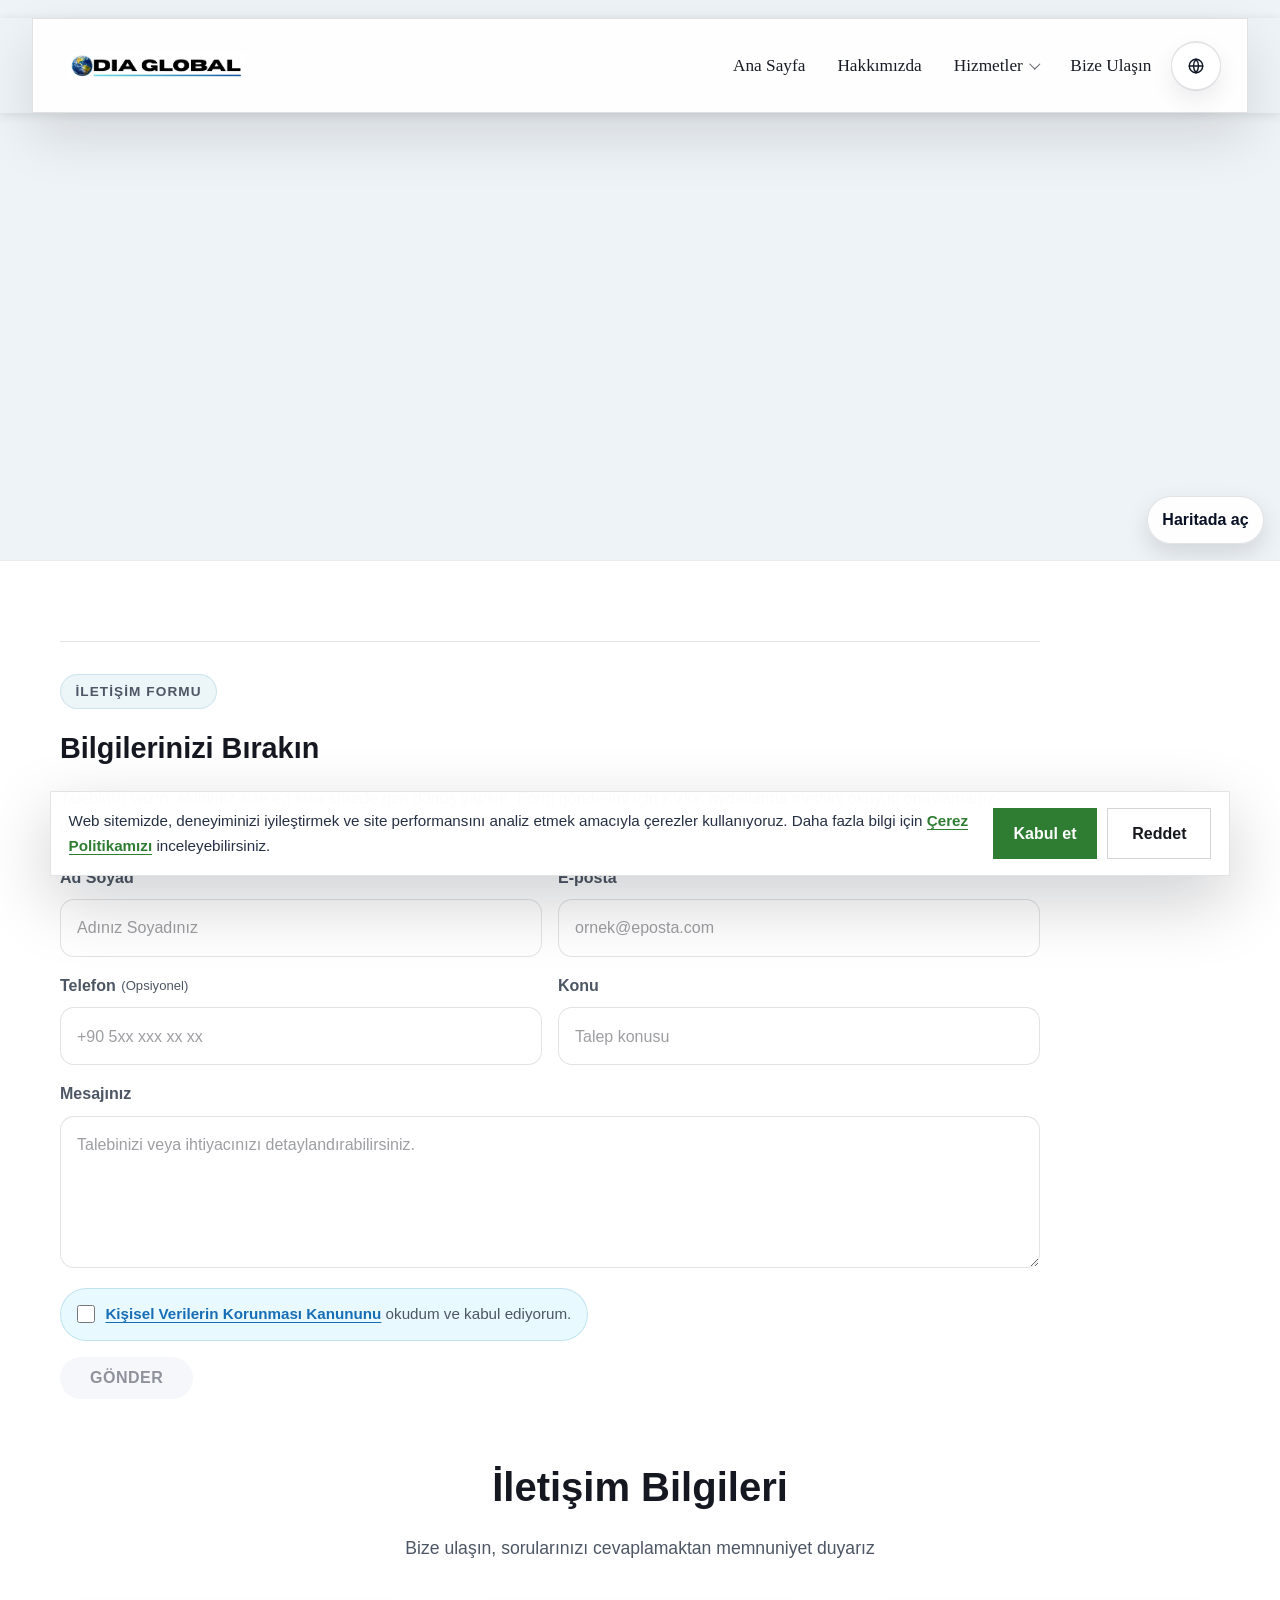
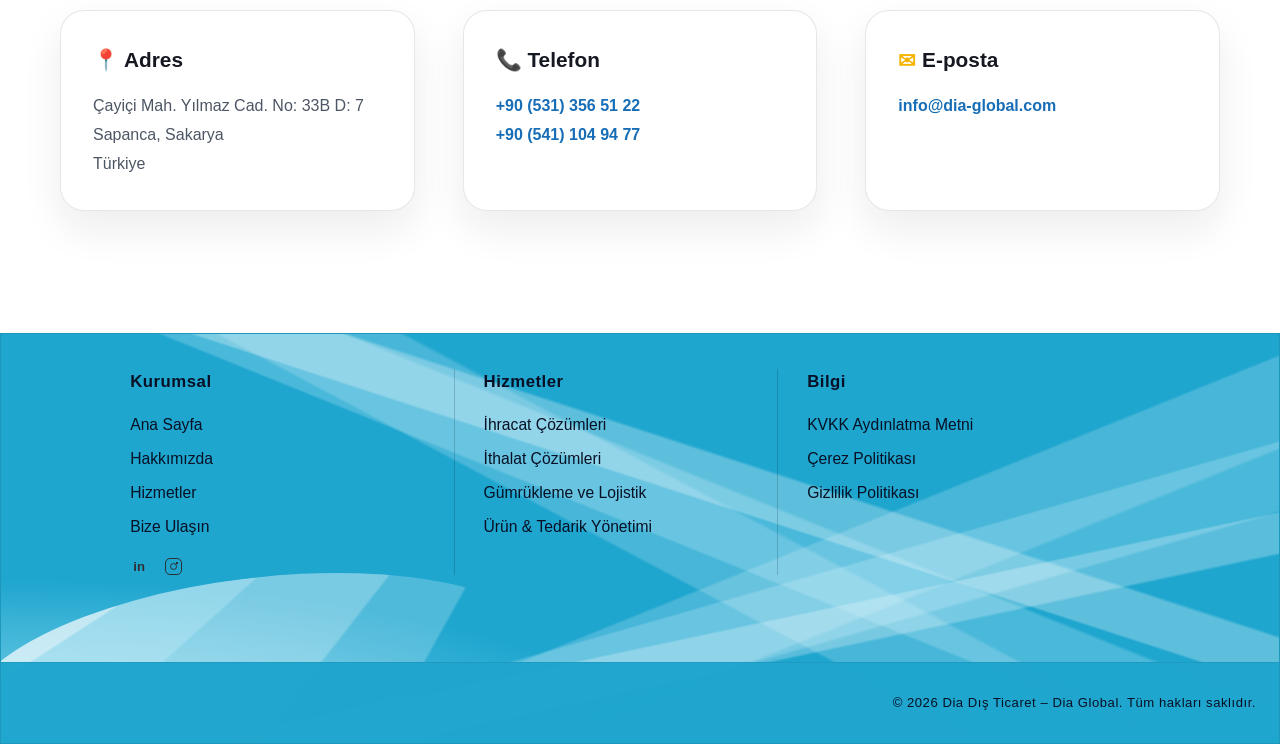
<file: iletisim.html>
<!DOCTYPE html>
<html lang="tr">
<head>
    <meta charset="UTF-8">
    <meta name="viewport" content="width=device-width, initial-scale=1.0">
    <title>Dia Global - &#304;leti&#351;im</title>
    <meta name="description" content="Dia Global ile ileti&#351;ime ge&ccedil;in; d&#305;&#351; ticaret, lojistik, tedarik ve operasyon ihtiya&ccedil;lar&#305;n&#305;z i&ccedil;in ekibimize ula&#351;&#305;n.">
    <link rel="canonical" href="https://dia-global.com/iletisim.html">
    <link rel="stylesheet" href="styles.css?v=20260613-email-icon-yellow">
    <link href="https://api.mapbox.com/mapbox-gl-js/v3.10.0/mapbox-gl.css" rel="stylesheet">
    <link rel="icon" href="/favicon.ico" sizes="any">
    <link rel="icon" type="image/png" sizes="128x128" href="/logo/favicon.png">
    <link rel="apple-touch-icon" href="/logo/favicon.png">
    <meta property="og:type" content="website">
    <meta property="og:site_name" content="Dia Global">
    <meta property="og:title" content="Dia Global - &#304;leti&#351;im">
    <meta property="og:description" content="Dia Global ile ileti&#351;ime ge&ccedil;in; d&#305;&#351; ticaret, lojistik, tedarik ve operasyon ihtiya&ccedil;lar&#305;n&#305;z i&ccedil;in ekibimize ula&#351;&#305;n.">
    <meta property="og:url" content="https://dia-global.com/iletisim.html">
    <meta property="og:image" content="https://dia-global.com/logo/logo-cropped.png">
    <meta name="twitter:card" content="summary_large_image">
    <meta name="twitter:title" content="Dia Global - &#304;leti&#351;im">
    <meta name="twitter:description" content="Dia Global ile ileti&#351;ime ge&ccedil;in; d&#305;&#351; ticaret, lojistik, tedarik ve operasyon ihtiya&ccedil;lar&#305;n&#305;z i&ccedil;in ekibimize ula&#351;&#305;n.">
    <meta name="twitter:image" content="https://dia-global.com/logo/logo-cropped.png">
    <meta name="google-adsense-account" content="ca-pub-6413682917914910">
    <script async src="https://pagead2.googlesyndication.com/pagead/js/adsbygoogle.js?client=ca-pub-6413682917914910"
        crossorigin="anonymous"></script>
</head>
<body class="inner-page contact-page" data-page-id="contact">
    <nav class="navbar">
        <div class="nav-container">
            <a href="/" class="logo home-logo" aria-label="Dia Global home">
                <span class="logo-video-frame" aria-hidden="true">
                    <img class="logo-video" src="logo/logo-cropped.png" alt="">
                </span>
            </a>
            <div class="nav-actions">
                <ul class="nav-menu">
                    <li><a href="/" class="nav-link">Ana Sayfa</a></li>
                    <li><a href="hakkimizda.html" class="nav-link">Hakk&#305;m&#305;zda</a></li>
                    <li class="nav-item-dropdown">
                        <a href="hizmetler.html" class="nav-link">Hizmetler</a>
                        <div class="nav-dropdown" aria-label="Hizmet alt men&uuml;s&uuml;">
                            <a href="hizmetler.html#ihracat-cozumleri" class="nav-dropdown-link">&#304;hracat &Ccedil;&ouml;z&uuml;mleri</a>
                            <a href="hizmetler.html#ithalat-cozumleri" class="nav-dropdown-link">&#304;thalat &Ccedil;&ouml;z&uuml;mleri</a>
                            <a href="hizmetler.html#gumrukleme-ve-lojistik" class="nav-dropdown-link">G&uuml;mr&uuml;kleme ve Lojistik</a>
                            <a href="hizmetler.html#urun-ve-tedarik-yonetimi" class="nav-dropdown-link">&Uuml;r&uuml;n &amp; Tedarik Y&ouml;netimi</a>
                        </div>
                    </li>
                    <li><a href="iletisim.html" class="nav-link current">Bize Ula&#351;&#305;n</a></li>
                </ul>
                <div class="language-switcher" aria-label="Language switcher">
                    <button type="button" class="language-option active" data-lang-option="tr" aria-pressed="true">TR</button>
                    <span class="language-divider">/</span>
                    <button type="button" class="language-option" data-lang-option="en" aria-pressed="false">EN</button>
                </div>
                <div class="hamburger">
                    <span></span>
                    <span></span>
                    <span></span>
                </div>
            </div>
        </div>
    </nav>

    <section class="page-hero">
        <div id="contact-map" class="contact-map contact-hero-map" aria-label="Dia Global konum haritas&#305;"></div>
    </section>

    <section class="contact">
        <div class="container">
            <div class="contact-form-layout">
                <div class="contact-form-card">
                    <span class="page-kicker">&#304;leti&#351;im Formu</span>
                    <h1>Bilgilerinizi B&#305;rak&#305;n</h1>
                    <p class="contact-form-intro">Talebinizi yaz&#305;n, ekibimiz size en k&#305;sa s&uuml;rede geri d&ouml;n&uuml;&#351; yaps&#305;n. Form g&ouml;nderimi i&ccedil;in KVKK ayd&#305;nlatma metnini okuyup onaylaman&#305;z gerekir.</p>

                    <form class="contact-form" data-contact-form="true">
                        <div class="form-row">
                            <label class="form-field">
                                <span>Ad Soyad</span>
                                <input type="text" name="name" placeholder="Ad&#305;n&#305;z Soyad&#305;n&#305;z" required>
                            </label>
                            <label class="form-field">
                                <span>E-posta</span>
                                <input type="email" name="email" placeholder="ornek@eposta.com" required>
                            </label>
                        </div>

                        <div class="form-row">
                            <label class="form-field">
                                <span class="form-label-row">
                                    <span class="phone-label-text">Telefon</span>
                                    <span class="form-optional-note">(Opsiyonel)</span>
                                </span>
                                <input type="tel" name="phone" placeholder="+90 5xx xxx xx xx">
                            </label>
                            <label class="form-field">
                                <span>Konu</span>
                                <input type="text" name="subject" placeholder="Talep konusu" required>
                            </label>
                        </div>

                        <label class="form-field">
                            <span>Mesaj&#305;n&#305;z</span>
                            <textarea name="message" placeholder="Talebinizi veya ihtiyac&#305;n&#305;z&#305; detayland&#305;rabilirsiniz." required></textarea>
                        </label>

                        <label class="kvkk-inline-note kvkk-inline-consent">
                            <input type="checkbox" data-kvkk-consent-check="true">
                            <span><a href="kvkk-aydinlatma-metni.html" class="kvkk-inline-consent-link">Ki&#351;isel Verilerin Korunmas&#305; Kanununu</a> <span class="kvkk-inline-consent-text">okudum ve kabul ediyorum.</span></span>
                        </label>

                        <div class="contact-form-actions">
                            <button type="submit" class="btn btn-primary" aria-disabled="true">G&ouml;nder</button>
                        </div>
                    </form>
                </div>
            </div>

            <div class="contact-details">
                <h2 class="section-title">&#304;leti&#351;im Bilgileri</h2>
                <p class="section-subtitle">Bize ula&#351;&#305;n, sorular&#305;n&#305;z&#305; cevaplamaktan memnuniyet duyar&#305;z</p>

                <div class="contact-grid">
                    <div class="contact-info">
                        <h3>&#128205; Adres</h3>
                        <p>&Ccedil;ayi&ccedil;i Mah. Y&#305;lmaz Cad. No: 33B D: 7<br>Sapanca, Sakarya<br>T&uuml;rkiye</p>
                    </div>
                    <div class="contact-info">
                        <h3>&#128222; Telefon</h3>
                        <p><a href="tel:+905313565122">+90 (531) 356 51 22</a><br><a href="tel:+905411049477">+90 (541) 104 94 77</a></p>
                    </div>
                    <div class="contact-info">
                        <h3><span class="contact-info-icon contact-info-icon-email">&#9993;&#65038;</span> E-posta</h3>
                        <p><a href="mailto:info@dia-global.com">info@dia-global.com</a></p>
                    </div>
                </div>
            </div>
        </div>
    </section>

    <footer class="footer home-reference-footer">
        <div class="home-reference-footer-shell">
            <div class="home-reference-footer-panel">
                <div class="home-reference-footer-grid">
                    <div class="home-reference-footer-column">
                        <h4 data-i18n="footer.corporateTitle">Kurumsal</h4>
                        <a href="/" data-i18n="footer.linkHome">Ana Sayfa</a>
                        <a href="hakkimizda.html" data-i18n="footer.linkAbout">Hakk&#305;m&#305;zda</a>
                        <a href="hizmetler.html" data-i18n="footer.linkServices">Hizmetler</a>
                        <a href="iletisim.html" data-i18n="footer.linkReach">Bize Ula&#351;&#305;n</a>
                        <div class="home-reference-footer-social">
                            <a href="#" class="home-reference-footer-social-link home-reference-footer-social-linkedin" aria-label="LinkedIn"><span>in</span></a>
                            <a href="#" class="home-reference-footer-social-link home-reference-footer-social-instagram" aria-label="Instagram"><span>Instagram</span></a>
                        </div>
                    </div>
                    <div class="home-reference-footer-column">
                        <h4 data-i18n="footer.servicesTitle">Hizmetler</h4>
                        <a href="hizmetler.html#ihracat-cozumleri" data-i18n="footer.serviceExport">&#304;hracat &Ccedil;&ouml;z&uuml;mleri</a>
                        <a href="hizmetler.html#ithalat-cozumleri" data-i18n="footer.serviceImport">&#304;thalat &Ccedil;&ouml;z&uuml;mleri</a>
                        <a href="hizmetler.html#gumrukleme-ve-lojistik" data-i18n="footer.serviceLogistics">G&uuml;mr&uuml;kleme ve Lojistik</a>
                        <a href="hizmetler.html#urun-ve-tedarik-yonetimi" data-i18n="footer.serviceSourcing">&Uuml;r&uuml;n &amp; Tedarik Y&ouml;netimi</a>
                    </div>
                    <div class="home-reference-footer-column home-reference-footer-column-wide">
                        <h4 data-i18n="footer.infoTitle">Bilgi</h4>
                        <a href="kvkk-aydinlatma-metni.html" data-i18n="footer.infoKvkk">KVKK Ayd&#305;nlatma Metni</a>
                        <a href="cerez-politikasi.html" data-i18n="footer.infoCookie">&Ccedil;erez Politikas&#305;</a>
                        <a href="gizlilik-politikasi.html" data-i18n="footer.infoPrivacy">Gizlilik Politikas&#305;</a>
                    </div>
                </div>
                <div class="home-reference-footer-bottom">
                    <div class="home-reference-footer-copy-row">
                        <span data-i18n-html="footer.copy">&copy; 2026 Dia D&#305;&#351; Ticaret &ndash; Dia Global. T&uuml;m haklar&#305; sakl&#305;d&#305;r.</span>
                    </div>
                </div>
            </div>
        </div>
    </footer>

    <script src="https://api.mapbox.com/mapbox-gl-js/v3.10.0/mapbox-gl.js"></script>
    <script src="script.js?v=20260613-contact-consent"></script>
</body>
</html>
</file>
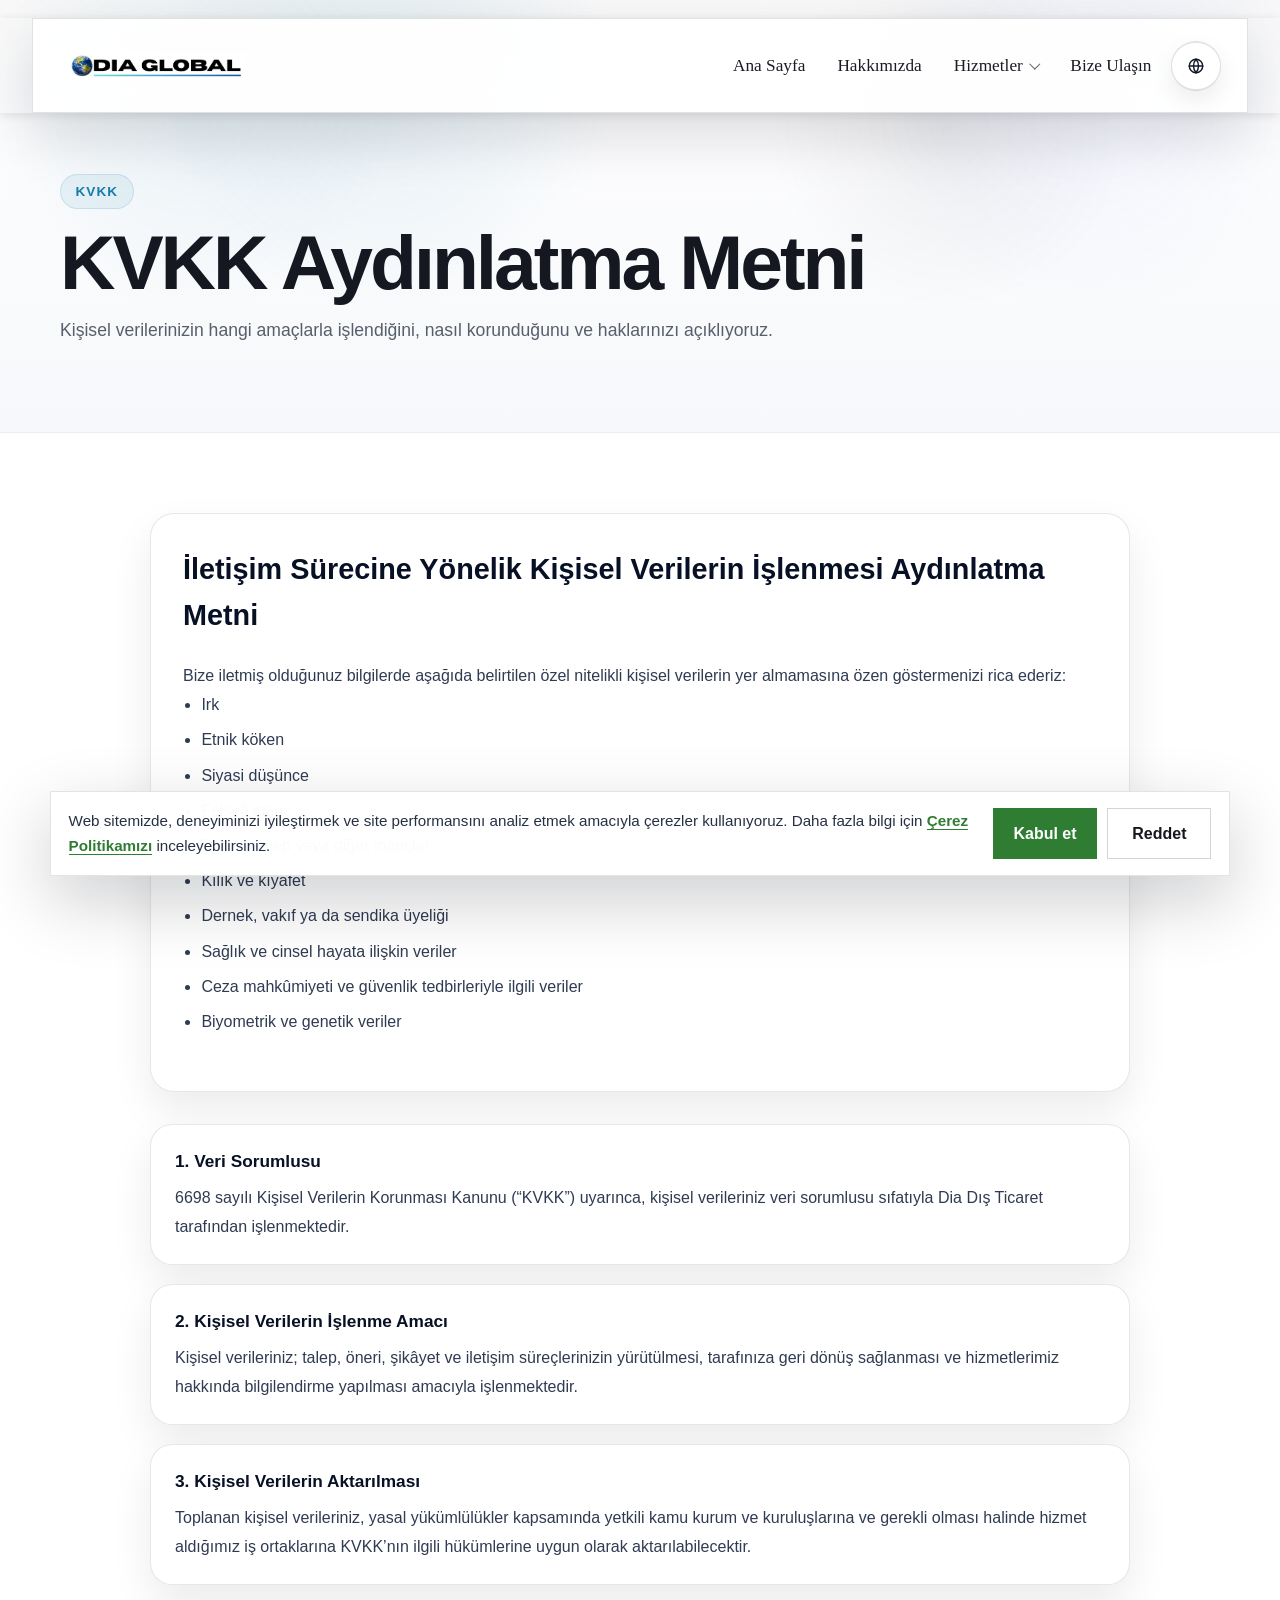
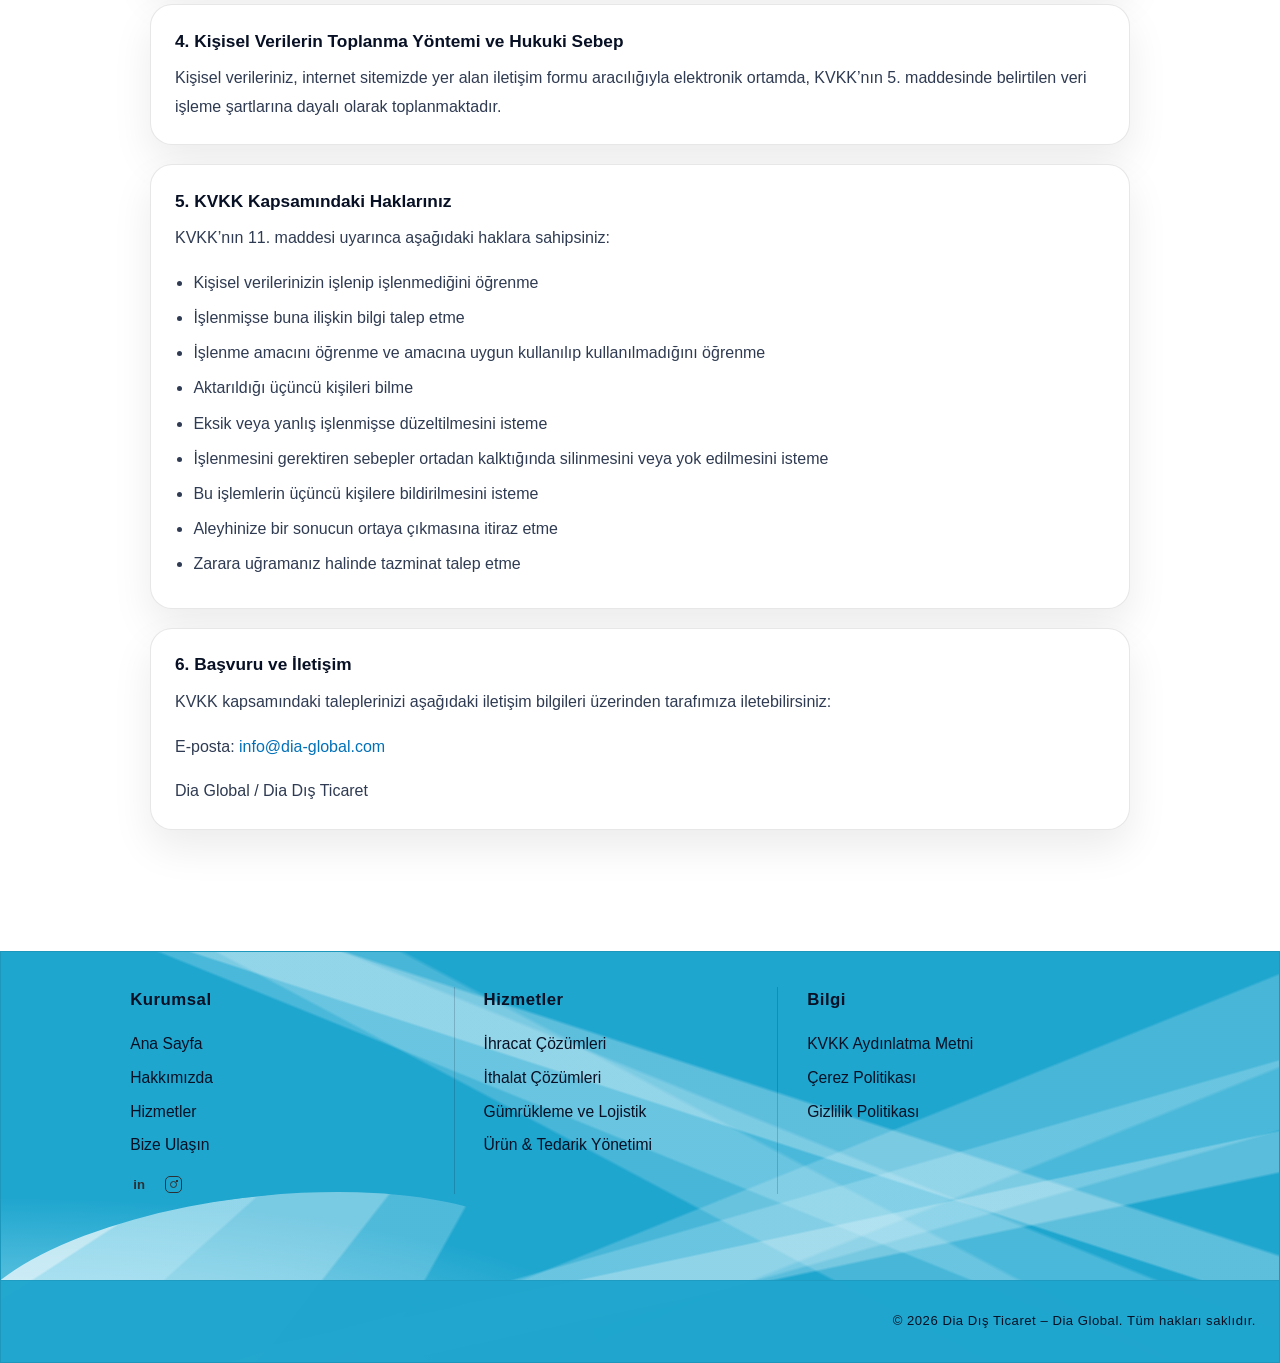
<file: kvkk-aydinlatma-metni.html>
<!DOCTYPE html>
<html lang="tr">
<head>
    <meta charset="UTF-8">
    <meta name="viewport" content="width=device-width, initial-scale=1.0">
    <title>Dia Global - KVKK Ayd&#305;nlatma Metni</title>
    <meta name="description" content="Dia Global KVKK ayd&#305;nlatma metni; ki&#351;isel verilerinizin i&#351;lenme ama&ccedil;lar&#305;n&#305;, hukuki sebeplerini ve ilgili haklar&#305;n&#305;z&#305; a&ccedil;&#305;klar.">
    <link rel="canonical" href="https://dia-global.com/kvkk-aydinlatma-metni.html">
    <link rel="stylesheet" href="styles.css?v=20260513-logo-size">
    <link rel="icon" href="/favicon.ico" sizes="any">
    <link rel="icon" type="image/png" sizes="128x128" href="/logo/favicon.png">
    <link rel="apple-touch-icon" href="/logo/favicon.png">
    <meta property="og:type" content="website">
    <meta property="og:site_name" content="Dia Global">
    <meta property="og:title" content="Dia Global - KVKK Ayd&#305;nlatma Metni">
    <meta property="og:description" content="Dia Global KVKK ayd&#305;nlatma metni; ki&#351;isel verilerinizin i&#351;lenme ama&ccedil;lar&#305;n&#305;, hukuki sebeplerini ve ilgili haklar&#305;n&#305;z&#305; a&ccedil;&#305;klar.">
    <meta property="og:url" content="https://dia-global.com/kvkk-aydinlatma-metni.html">
    <meta property="og:image" content="https://dia-global.com/logo/logo-cropped.png">
    <meta name="twitter:card" content="summary_large_image">
    <meta name="twitter:title" content="Dia Global - KVKK Ayd&#305;nlatma Metni">
    <meta name="twitter:description" content="Dia Global KVKK ayd&#305;nlatma metni; ki&#351;isel verilerinizin i&#351;lenme ama&ccedil;lar&#305;n&#305;, hukuki sebeplerini ve ilgili haklar&#305;n&#305;z&#305; a&ccedil;&#305;klar.">
    <meta name="twitter:image" content="https://dia-global.com/logo/logo-cropped.png">
    <meta name="google-adsense-account" content="ca-pub-6413682917914910">
    <script async src="https://pagead2.googlesyndication.com/pagead/js/adsbygoogle.js?client=ca-pub-6413682917914910"
        crossorigin="anonymous"></script>
</head>
<body class="inner-page privacy-page" data-page-id="kvkk">
    <nav class="navbar">
        <div class="nav-container">
            <a href="/" class="logo home-logo" aria-label="Dia Global home">
                <span class="logo-video-frame" aria-hidden="true">
                    <img class="logo-video" src="logo/logo-cropped.png" alt="">
                </span>
            </a>
            <div class="nav-actions">
                <ul class="nav-menu">
                    <li><a href="/" class="nav-link">Ana Sayfa</a></li>
                    <li><a href="hakkimizda.html" class="nav-link">Hakk&#305;m&#305;zda</a></li>
                    <li class="nav-item-dropdown">
                        <a href="hizmetler.html" class="nav-link">Hizmetler</a>
                        <div class="nav-dropdown" aria-label="Hizmet alt men&uuml;s&uuml;">
                            <a href="hizmetler.html#ihracat-cozumleri" class="nav-dropdown-link">&#304;hracat &Ccedil;&ouml;z&uuml;mleri</a>
                            <a href="hizmetler.html#ithalat-cozumleri" class="nav-dropdown-link">&#304;thalat &Ccedil;&ouml;z&uuml;mleri</a>
                            <a href="hizmetler.html#gumrukleme-ve-lojistik" class="nav-dropdown-link">G&uuml;mr&uuml;kleme ve Lojistik</a>
                            <a href="hizmetler.html#urun-ve-tedarik-yonetimi" class="nav-dropdown-link">&Uuml;r&uuml;n &amp; Tedarik Y&ouml;netimi</a>
                        </div>
                    </li>
                    <li><a href="iletisim.html" class="nav-link">Bize Ula&#351;&#305;n</a></li>
                </ul>
                <div class="language-switcher" aria-label="Language switcher">
                    <button type="button" class="language-option active" data-lang-option="tr" aria-pressed="true">TR</button>
                    <span class="language-divider">/</span>
                    <button type="button" class="language-option" data-lang-option="en" aria-pressed="false">EN</button>
                </div>
                <div class="hamburger">
                    <span></span>
                    <span></span>
                    <span></span>
                </div>
            </div>
        </div>
    </nav>

    <section class="page-hero">
        <div class="container">
            <span class="page-kicker">KVKK</span>
            <h1 class="page-title">KVKK Ayd&#305;nlatma Metni</h1>
            <p class="page-description">Ki&#351;isel verilerinizin hangi ama&ccedil;larla i&#351;lendi&#287;ini, nas&#305;l korundu&#287;unu ve haklar&#305;n&#305;z&#305; a&ccedil;&#305;kl&#305;yoruz.</p>
        </div>
    </section>

    <section class="contact privacy-policy-section">
        <div class="container">
            <div class="privacy-policy-shell">
                <div class="about-content privacy-policy-intro">
                    <h3>&#304;leti&#351;im S&uuml;recine Y&ouml;nelik Ki&#351;isel Verilerin &#304;&#351;lenmesi Ayd&#305;nlatma Metni</h3>
                    <p>Bize iletmi&#351; oldu&#287;unuz bilgilerde a&#351;a&#287;&#305;da belirtilen &ouml;zel nitelikli ki&#351;isel verilerin yer almamas&#305;na &ouml;zen g&ouml;stermenizi rica ederiz:</p>
                    <ul class="kvkk-full-list">
                        <li>Irk</li>
                        <li>Etnik k&ouml;ken</li>
                        <li>Siyasi d&uuml;&#351;&uuml;nce</li>
                        <li>Felsefi inan&ccedil;</li>
                        <li>Din, mezhep veya di&#287;er inan&ccedil;lar</li>
                        <li>K&#305;l&#305;k ve k&#305;yafet</li>
                        <li>Dernek, vak&#305;f ya da sendika &uuml;yeli&#287;i</li>
                        <li>Sa&#287;l&#305;k ve cinsel hayata ili&#351;kin veriler</li>
                        <li>Ceza mahk&ucirc;miyeti ve g&uuml;venlik tedbirleriyle ilgili veriler</li>
                        <li>Biyometrik ve genetik veriler</li>
                    </ul>
                </div>
                <div class="kvkk-full-block privacy-policy-content">
                    <div class="kvkk-full-sections">
                        <div class="kvkk-full-section">
                            <h4>1. Veri Sorumlusu</h4>
                            <p>6698 say&#305;l&#305; Ki&#351;isel Verilerin Korunmas&#305; Kanunu (&ldquo;KVKK&rdquo;) uyar&#305;nca, ki&#351;isel verileriniz veri sorumlusu s&#305;fat&#305;yla Dia D&#305;&#351; Ticaret taraf&#305;ndan i&#351;lenmektedir.</p>
                        </div>
                        <div class="kvkk-full-section">
                            <h4>2. Ki&#351;isel Verilerin &#304;&#351;lenme Amac&#305;</h4>
                            <p>Ki&#351;isel verileriniz; talep, &ouml;neri, &#351;ik&acirc;yet ve ileti&#351;im s&uuml;re&ccedil;lerinizin y&uuml;r&uuml;t&uuml;lmesi, taraf&#305;n&#305;za geri d&ouml;n&uuml;&#351; sa&#287;lanmas&#305; ve hizmetlerimiz hakk&#305;nda bilgilendirme yap&#305;lmas&#305; amac&#305;yla i&#351;lenmektedir.</p>
                        </div>
                        <div class="kvkk-full-section">
                            <h4>3. Ki&#351;isel Verilerin Aktar&#305;lmas&#305;</h4>
                            <p>Toplanan ki&#351;isel verileriniz, yasal y&uuml;k&uuml;ml&uuml;l&uuml;kler kapsam&#305;nda yetkili kamu kurum ve kurulu&#351;lar&#305;na ve gerekli olmas&#305; halinde hizmet ald&#305;&#287;&#305;m&#305;z i&#351; ortaklar&#305;na KVKK&rsquo;n&#305;n ilgili h&uuml;k&uuml;mlerine uygun olarak aktar&#305;labilecektir.</p>
                        </div>
                        <div class="kvkk-full-section">
                            <h4>4. Ki&#351;isel Verilerin Toplanma Y&ouml;ntemi ve Hukuki Sebep</h4>
                            <p>Ki&#351;isel verileriniz, internet sitemizde yer alan ileti&#351;im formu arac&#305;l&#305;&#287;&#305;yla elektronik ortamda, KVKK&rsquo;n&#305;n 5. maddesinde belirtilen veri i&#351;leme &#351;artlar&#305;na dayal&#305; olarak toplanmaktad&#305;r.</p>
                        </div>
                        <div class="kvkk-full-section">
                            <h4>5. KVKK Kapsam&#305;ndaki Haklar&#305;n&#305;z</h4>
                            <p>KVKK&rsquo;n&#305;n 11. maddesi uyar&#305;nca a&#351;a&#287;&#305;daki haklara sahipsiniz:</p>
                            <ul class="kvkk-full-list">
                                <li>Ki&#351;isel verilerinizin i&#351;lenip i&#351;lenmedi&#287;ini &ouml;&#287;renme</li>
                                <li>&#304;&#351;lenmi&#351;se buna ili&#351;kin bilgi talep etme</li>
                                <li>&#304;&#351;lenme amac&#305;n&#305; &ouml;&#287;renme ve amac&#305;na uygun kullan&#305;l&#305;p kullan&#305;lmad&#305;&#287;&#305;n&#305; &ouml;&#287;renme</li>
                                <li>Aktar&#305;ld&#305;&#287;&#305; &uuml;&ccedil;&uuml;nc&uuml; ki&#351;ileri bilme</li>
                                <li>Eksik veya yanl&#305;&#351; i&#351;lenmi&#351;se d&uuml;zeltilmesini isteme</li>
                                <li>&#304;&#351;lenmesini gerektiren sebepler ortadan kalkt&#305;&#287;&#305;nda silinmesini veya yok edilmesini isteme</li>
                                <li>Bu i&#351;lemlerin &uuml;&ccedil;&uuml;nc&uuml; ki&#351;ilere bildirilmesini isteme</li>
                                <li>Aleyhinize bir sonucun ortaya &ccedil;&#305;kmas&#305;na itiraz etme</li>
                                <li>Zarara u&#287;raman&#305;z halinde tazminat talep etme</li>
                            </ul>
                        </div>
                        <div class="kvkk-full-section">
                            <h4>6. Ba&#351;vuru ve &#304;leti&#351;im</h4>
                            <p>KVKK kapsam&#305;ndaki taleplerinizi a&#351;a&#287;&#305;daki ileti&#351;im bilgileri &uuml;zerinden taraf&#305;m&#305;za iletebilirsiniz:</p>
                            <p>E-posta: <a href="mailto:info@dia-global.com">info@dia-global.com</a></p>
                            <p>Dia Global / Dia D&#305;&#351; Ticaret</p>
                        </div>
                    </div>
                </div>
            </div>
        </div>
    </section>

    <footer class="footer home-reference-footer">
        <div class="home-reference-footer-shell">
            <div class="home-reference-footer-panel">
                <div class="home-reference-footer-grid">
                    <div class="home-reference-footer-column">
                        <h4 data-i18n="footer.corporateTitle">Kurumsal</h4>
                        <a href="/" data-i18n="footer.linkHome">Ana Sayfa</a>
                        <a href="hakkimizda.html" data-i18n="footer.linkAbout">Hakk&#305;m&#305;zda</a>
                        <a href="hizmetler.html" data-i18n="footer.linkServices">Hizmetler</a>
                        <a href="iletisim.html" data-i18n="footer.linkReach">Bize Ula&#351;&#305;n</a>
                        <div class="home-reference-footer-social">
                            <a href="#" class="home-reference-footer-social-link home-reference-footer-social-linkedin" aria-label="LinkedIn"><span>in</span></a>
                            <a href="#" class="home-reference-footer-social-link home-reference-footer-social-instagram" aria-label="Instagram"><span>Instagram</span></a>
                        </div>
                    </div>
                    <div class="home-reference-footer-column">
                        <h4 data-i18n="footer.servicesTitle">Hizmetler</h4>
                        <a href="hizmetler.html#ihracat-cozumleri" data-i18n="footer.serviceExport">&#304;hracat &Ccedil;&ouml;z&uuml;mleri</a>
                        <a href="hizmetler.html#ithalat-cozumleri" data-i18n="footer.serviceImport">&#304;thalat &Ccedil;&ouml;z&uuml;mleri</a>
                        <a href="hizmetler.html#gumrukleme-ve-lojistik" data-i18n="footer.serviceLogistics">G&uuml;mr&uuml;kleme ve Lojistik</a>
                        <a href="hizmetler.html#urun-ve-tedarik-yonetimi" data-i18n="footer.serviceSourcing">&Uuml;r&uuml;n &amp; Tedarik Y&ouml;netimi</a>
                    </div>
                    <div class="home-reference-footer-column home-reference-footer-column-wide">
                        <h4 data-i18n="footer.infoTitle">Bilgi</h4>
                        <a href="kvkk-aydinlatma-metni.html" data-i18n="footer.infoKvkk">KVKK Ayd&#305;nlatma Metni</a>
                        <a href="cerez-politikasi.html" data-i18n="footer.infoCookie">&Ccedil;erez Politikas&#305;</a>
                        <a href="gizlilik-politikasi.html" data-i18n="footer.infoPrivacy">Gizlilik Politikas&#305;</a>
                    </div>
                </div>
                <div class="home-reference-footer-bottom">
                    <div class="home-reference-footer-copy-row">
                        <span data-i18n-html="footer.copy">&copy; 2026 Dia D&#305;&#351; Ticaret &ndash; Dia Global. T&uuml;m haklar&#305; sakl&#305;d&#305;r.</span>
                    </div>
                </div>
            </div>
        </div>
    </footer>

    <script src="script.js?v=20260613-policy-language-fix"></script>
</body>
</html>
</file>
<file: styles.css>
/* ===== COLOR SCHEME ===== */
:root {
    --primary: #2E7D32;
    --primary-light: #4CAF50;
    --primary-dark: #1B5E20;
    --secondary: #0288D1;
    --secondary-light: #03A9F4;
    --accent: #FF6F00;
    --dark: #212121;
    --light: #F5F5F5;
    --text: #333333;
    --border: #E0E0E0;
    --success: #66BB6A;
    --warning: #FFA726;
    --diamond-blue: #186eb6;
    --diamond-blue-soft: rgba(24, 110, 182, 0.18);
    --diamond-blue-glow: rgba(24, 110, 182, 0.42);
    --diamond-blue-deep: #0d4f8c;
}

/* ===== COMPARISON PAGES ===== */
.comparison-page {
    background: #0b0d12;
    color: #f5f7fb;
}

.comparison-page .navbar {
    background: rgba(11, 13, 18, 0.94);
    border-bottom: 1px solid rgba(255, 255, 255, 0.08);
}

.comparison-page .nav-link,
.comparison-page .language-option,
.comparison-page .language-divider {
    color: rgba(245, 247, 251, 0.82);
}

.comparison-page .nav-link.current,
.comparison-page .nav-link:hover,
.comparison-page .language-option.active {
    color: #ffd36a;
}

.comparison-page .hamburger span {
    background: #f5f7fb;
}

.comparison-hero,
.comparison-detail-hero {
    position: relative;
    min-height: 520px;
    overflow: hidden;
    display: flex;
    align-items: flex-end;
    background: #08090d;
}

.comparison-hero img,
.comparison-detail-hero img {
    position: absolute;
    inset: 0;
    width: 100%;
    height: 100%;
    object-fit: cover;
    opacity: 0.7;
}

.comparison-hero::after,
.comparison-detail-hero::after {
    content: '';
    position: absolute;
    inset: 0;
    background:
        linear-gradient(90deg, rgba(8, 9, 13, 0.9), rgba(8, 9, 13, 0.34) 46%, rgba(8, 9, 13, 0.9)),
        linear-gradient(180deg, transparent 35%, #0b0d12 100%);
}

.comparison-hero-copy,
.comparison-detail-copy {
    position: relative;
    z-index: 1;
    width: min(1180px, calc(100% - 40px));
    margin: 0 auto;
    padding: 0 0 88px;
}

.comparison-hero-copy h1,
.comparison-detail-copy h1 {
    max-width: 820px;
    margin: 12px 0 18px;
    font-size: clamp(2.4rem, 7vw, 5.8rem);
    line-height: 0.95;
    letter-spacing: 0;
    color: #ffffff;
}

.comparison-hero-copy p,
.comparison-detail-copy p {
    max-width: 720px;
    color: rgba(245, 247, 251, 0.82);
    font-size: 1.1rem;
}

.comparison-main,
.comparison-content {
    padding: 70px 0 90px;
}

.comparison-section-header {
    display: flex;
    justify-content: space-between;
    gap: 24px;
    align-items: end;
    margin-bottom: 28px;
}

.comparison-section-header h2 {
    color: #fff;
    font-size: clamp(1.8rem, 4vw, 3rem);
}

.comparison-card-grid {
    display: grid;
    grid-template-columns: repeat(4, minmax(0, 1fr));
    gap: 16px;
}

.comparison-card {
    min-height: 178px;
    padding: 20px;
    border: 1px solid rgba(255, 255, 255, 0.12);
    border-radius: 8px;
    background:
        linear-gradient(145deg, rgba(255, 255, 255, 0.08), rgba(255, 255, 255, 0.02)),
        #151821;
    box-shadow: 0 18px 42px rgba(0, 0, 0, 0.2);
}

.comparison-card.featured {
    grid-column: span 2;
    background:
        linear-gradient(135deg, rgba(170, 18, 28, 0.42), rgba(230, 173, 49, 0.22)),
        #171017;
}

.comparison-card span,
.comparison-spec-card span,
.back-link {
    display: inline-flex;
    color: #ffd36a;
    font-size: 0.8rem;
    font-weight: 800;
    letter-spacing: 0.1em;
    text-transform: uppercase;
}

.comparison-card h3 {
    margin: 14px 0 10px;
    color: #d7e8ff;
    font-size: 1.08rem;
    line-height: 1.28;
}

.comparison-card p {
    color: rgba(245, 247, 251, 0.68);
    font-size: 0.95rem;
}

.comparison-card:hover {
    transform: translateY(-4px);
    border-color: rgba(255, 211, 106, 0.46);
    box-shadow: 0 24px 58px rgba(0, 0, 0, 0.34);
}

.back-link {
    width: fit-content;
    margin-bottom: 22px;
}

.comparison-versus-grid {
    display: grid;
    grid-template-columns: repeat(2, minmax(0, 1fr));
    gap: 18px;
}

.comparison-spec-card {
    padding: 28px;
    border-radius: 8px;
    border: 1px solid rgba(255, 255, 255, 0.12);
    background: #151821;
}

.comparison-spec-card.red {
    background: linear-gradient(145deg, rgba(177, 22, 34, 0.34), rgba(21, 24, 33, 0.96));
}

.comparison-spec-card.gold {
    background: linear-gradient(145deg, rgba(225, 169, 46, 0.34), rgba(21, 24, 33, 0.96));
}

.comparison-spec-card.teal {
    background: linear-gradient(145deg, rgba(32, 162, 160, 0.3), rgba(21, 24, 33, 0.96));
}

.comparison-spec-card.blue {
    background: linear-gradient(145deg, rgba(40, 88, 190, 0.34), rgba(21, 24, 33, 0.96));
}

.comparison-spec-card.silver {
    background: linear-gradient(145deg, rgba(210, 215, 224, 0.24), rgba(21, 24, 33, 0.96));
}

.comparison-spec-card h2,
.comparison-verdict h2 {
    margin: 12px 0 18px;
    color: #ffffff;
}

.comparison-spec-card ul {
    display: grid;
    gap: 10px;
    padding-left: 18px;
    color: rgba(245, 247, 251, 0.78);
}

.comparison-table-wrap {
    margin-top: 22px;
    overflow-x: auto;
    border: 1px solid rgba(255, 255, 255, 0.12);
    border-radius: 8px;
    background: #11141b;
}

.comparison-table {
    width: 100%;
    border-collapse: collapse;
    min-width: 680px;
}

.comparison-table th,
.comparison-table td {
    padding: 16px;
    text-align: left;
    border-bottom: 1px solid rgba(255, 255, 255, 0.09);
}

.comparison-table th {
    color: #ffd36a;
    background: rgba(255, 255, 255, 0.05);
}

.comparison-table td {
    color: rgba(245, 247, 251, 0.78);
}

.comparison-verdict {
    margin-top: 22px;
    padding: 28px;
    border-radius: 8px;
    background: linear-gradient(135deg, rgba(255, 211, 106, 0.18), rgba(255, 255, 255, 0.05));
    border: 1px solid rgba(255, 211, 106, 0.24);
}

.comparison-verdict p {
    color: rgba(245, 247, 251, 0.78);
    max-width: 900px;
}

@media (max-width: 1024px) {
    .comparison-card-grid {
        grid-template-columns: repeat(2, minmax(0, 1fr));
    }
}

@media (max-width: 720px) {
    .comparison-hero,
    .comparison-detail-hero {
        min-height: 470px;
    }

    .comparison-hero-copy,
    .comparison-detail-copy {
        padding-bottom: 56px;
    }

    .comparison-card-grid,
    .comparison-versus-grid {
        grid-template-columns: 1fr;
    }

    .comparison-card.featured {
        grid-column: auto;
    }

    .comparison-main,
    .comparison-content {
        padding: 46px 0 64px;
    }
}

/* ===== GLOBAL STYLES ===== */
* {
    margin: 0;
    padding: 0;
    box-sizing: border-box;
}

body {
    font-family: 'Segoe UI', Tahoma, Geneva, Verdana, sans-serif;
    line-height: 1.6;
    color: var(--text);
    background: #FAFAFA;
}

body.home-page {
    background:
        radial-gradient(circle at top, rgba(74, 98, 255, 0.16), transparent 28%),
        radial-gradient(circle at bottom right, rgba(255, 255, 255, 0.06), transparent 24%),
        #050816;
    overflow-x: hidden;
    color: #f4f7ff;
}

.container {
    max-width: 1200px;
    margin: 0 auto;
    padding: 0 20px;
}

a {
    text-decoration: none;
    color: inherit;
    transition: all 0.3s ease;
}

/* ===== NAVBAR ===== */
.navbar {
    background: white;
    padding: 1rem 0;
    position: sticky;
    top: 0;
    z-index: 1000;
    box-shadow: 0 2px 10px rgba(0, 0, 0, 0.1);
}

.nav-container {
    max-width: 1200px;
    margin: 0 auto;
    padding: 0 20px;
    position: relative;
    display: flex;
    justify-content: space-between;
    align-items: center;
}

.logo {
    display: flex;
    align-items: center;
    height: 50px;
    transition: all 0.3s ease;
}

.logo img {
    height: 100%;
    width: auto;
    max-width: 150px;
    object-fit: contain;
}

.logo-video-frame {
    width: 230px;
    height: 52px;
    flex-shrink: 0;
    margin-left: 0;
    border-radius: 0;
    border: none;
    background: transparent;
    overflow: hidden;
    display: inline-flex;
    align-items: center;
    justify-content: center;
}

.logo .logo-video {
    width: 100%;
    height: 100%;
    max-width: none;
    object-fit: cover;
    object-position: 48% 53%;
    display: block;
    transform: scale(1.18);
    transform-origin: 48% 53%;
}

.nav-actions {
    display: flex;
    align-items: center;
    gap: 1.25rem;
}

.nav-menu {
    display: flex;
    list-style: none;
    gap: 2.5rem;
}

.language-switcher {
    position: relative;
    display: inline-flex;
    flex-direction: column;
    align-items: stretch;
    min-width: 74px;
    z-index: 20;
    padding: 0;
    border: 1px solid rgba(33, 33, 33, 0.12);
    border-radius: 0;
    background: #ffffff;
    box-shadow: 0 12px 28px rgba(5, 8, 22, 0.08);
}

.language-option {
    display: none;
    align-items: center;
    justify-content: flex-start;
    gap: 0.6rem;
    width: 100%;
    border: none;
    background: transparent;
    color: #071024;
    font: inherit;
    font-size: 0.9rem;
    font-weight: 500;
    letter-spacing: 0.06em;
    cursor: pointer;
    padding: 0.5rem 0.75rem;
    text-align: left;
    white-space: nowrap;
}

.language-option.active {
    display: inline-flex;
    color: #071024;
    order: 0;
}

.language-switcher:hover .language-option,
.language-switcher:focus-within .language-option {
    display: inline-flex;
}

.language-option:not(.active) {
    order: 1;
}

.language-switcher:hover .language-option:not(.active),
.language-switcher:focus-within .language-option:not(.active) {
    border-top: 1px solid rgba(21, 24, 33, 0.1);
}

.language-option:hover {
    background: #e6f8ff;
    color: #0f5f86;
}

.language-option[data-lang-option="tr"]::before {
    content: "";
}

.language-option[data-lang-option="en"]::before {
    content: "";
}

.language-divider {
    display: none;
}

.language-option::before {
    content: "";
    display: inline-block;
    width: 22px;
    height: 14px;
    flex: 0 0 auto;
    border: 1px solid rgba(21, 24, 33, 0.16);
    box-shadow: 0 1px 2px rgba(5, 8, 22, 0.08);
    background-repeat: no-repeat;
    background-position: center;
    background-size: cover;
}

.language-option[data-lang-option="tr"]::before {
    content: "";
    background-image: url('img/turkeyflag.jpg');
}

.language-option[data-lang-option="en"]::before {
    content: "";
    background-image: url('img/americaflag.jpg');
}

.nav-link {
    color: var(--text);
    font-weight: 500;
    position: relative;
    transition: color 0.3s ease, text-shadow 0.3s ease;
}

.nav-link:hover {
    color: var(--diamond-blue);
    text-shadow: 0 0 12px var(--diamond-blue-glow);
}

.nav-link.current {
    color: var(--diamond-blue-deep);
}

.nav-link::after {
    content: '';
    position: absolute;
    width: 0;
    height: 2px;
    bottom: -5px;
    left: 0;
    background: linear-gradient(90deg, #4ea0df, var(--diamond-blue), #0d4f8c);
    border-radius: 999px;
    box-shadow: 0 0 10px var(--diamond-blue-glow);
    transition: width 0.3s ease, opacity 0.3s ease;
    opacity: 0;
}

.nav-link:hover::after {
    width: 100%;
    opacity: 1;
}

.nav-link.current::after {
    width: 100%;
    opacity: 0.75;
}

.nav-menu > li {
    position: relative;
}

.nav-item-dropdown {
    padding-bottom: 18px;
    margin-bottom: -18px;
}

.nav-item-dropdown::after {
    content: '';
    position: absolute;
    top: 100%;
    left: 0;
    right: 0;
    height: 18px;
}

.nav-item-dropdown > .nav-link {
    display: inline-flex;
    align-items: center;
    gap: 0.5rem;
}

.nav-item-dropdown > .nav-link::before {
    content: '';
    order: 2;
    width: 0.38em;
    height: 0.38em;
    border-right: 1.5px solid currentColor;
    border-bottom: 1.5px solid currentColor;
    opacity: 0.7;
    transform: translateY(-2px) rotate(45deg);
    transition: transform 0.3s ease, opacity 0.3s ease;
}

.nav-item-dropdown:hover > .nav-link::before,
.nav-item-dropdown:focus-within > .nav-link::before {
    opacity: 1;
    transform: translateY(2px) rotate(225deg);
}

.nav-dropdown {
    position: absolute;
    top: calc(100% + 10px);
    left: 50%;
    min-width: 290px;
    display: grid;
    gap: 0.35rem;
    padding: 0.85rem;
    border: 1px solid rgba(17, 20, 29, 0.12);
    border-radius: 24px;
    background: rgba(255, 255, 255, 0.98);
    box-shadow: 0 22px 48px rgba(18, 20, 28, 0.16);
    opacity: 0;
    visibility: hidden;
    transform: translate(-50%, 12px);
    pointer-events: none;
    transition: opacity 0.25s ease, transform 0.25s ease, visibility 0.25s ease;
    z-index: 20;
}

.nav-item-dropdown:hover .nav-dropdown,
.nav-item-dropdown:focus-within .nav-dropdown {
    opacity: 1;
    visibility: visible;
    transform: translate(-50%, 0);
    pointer-events: auto;
}

.nav-dropdown-link {
    display: block;
    padding: 0.85rem 1rem;
    border-radius: 16px;
    color: #151821;
    font-size: 0.96rem;
    font-weight: 500;
    line-height: 1.35;
}

.nav-dropdown-link:hover,
.nav-dropdown-link:focus-visible {
    background: rgba(17, 20, 29, 0.06);
    color: #050816;
    outline: none;
}

.hamburger {
    display: none;
    flex-direction: column;
    cursor: pointer;
}

.hamburger span {
    width: 25px;
    height: 3px;
    background: var(--text);
    margin: 5px 0;
    border-radius: 2px;
    transition: 0.3s;
}

/* ===== HERO SECTION ===== */
.page-hero {
    position: relative;
    padding: 110px 20px 90px;
    background: linear-gradient(135deg, var(--primary) 0%, var(--secondary) 100%);
    color: white;
    overflow: hidden;
}

.page-hero::before {
    content: '';
    position: absolute;
    inset: 0;
    background:
        radial-gradient(circle at top right, rgba(255, 255, 255, 0.16), transparent 32%),
        radial-gradient(circle at bottom left, rgba(255, 255, 255, 0.12), transparent 28%);
    pointer-events: none;
}

.page-hero .container {
    position: relative;
    z-index: 1;
}

.page-kicker {
    display: inline-block;
    margin-bottom: 1rem;
    padding: 0.35rem 0.9rem;
    border-radius: 999px;
    background: rgba(255, 255, 255, 0.14);
    font-size: 0.85rem;
    font-weight: 600;
    letter-spacing: 0.08em;
    text-transform: uppercase;
}

.page-title {
    font-size: 3rem;
    line-height: 1.15;
    margin-bottom: 1rem;
}

.page-description {
    max-width: 720px;
    font-size: 1.1rem;
    opacity: 0.94;
}

.hero {
    position: relative;
    height: 100vh;
    display: flex;
    align-items: center;
    justify-content: center;
    overflow: hidden;
    background: linear-gradient(135deg, var(--primary) 0%, var(--secondary) 100%);
}

.hero::before {
    content: '';
    position: absolute;
    top: 0;
    right: 0;
    width: 50%;
    height: 100%;
    background: url('data:image/svg+xml,<svg xmlns="http://www.w3.org/2000/svg" viewBox="0 0 600 600"><defs><pattern id="grid" width="40" height="40" patternUnits="userSpaceOnUse"><path d="M 40 0 L 0 0 0 40" fill="none" stroke="rgba(255,255,255,0.1)" stroke-width="1"/></pattern></defs><rect width="600" height="600" fill="rgba(255,255,255,0.05)"/><rect width="600" height="600" fill="url(%23grid)"/><circle cx="300" cy="300" r="200" fill="none" stroke="rgba(255,255,255,0.1)" stroke-width="2"/><circle cx="300" cy="300" r="100" fill="none" stroke="rgba(255,255,255,0.1)" stroke-width="2"/></svg>') no-repeat center;
    background-size: cover;
    opacity: 0.5;
}

.hero-background {
    position: absolute;
    bottom: 0;
    right: 0;
    width: 40%;
    height: 100%;
    background: url('data:image/svg+xml,<svg xmlns="http://www.w3.org/2000/svg" viewBox="0 0 400 400"><g opacity="0.2"><path d="M100,200 Q150,150 200,200 T300,200" stroke="white" fill="none" stroke-width="2"/><path d="M100,250 Q150,200 200,250 T300,250" stroke="white" fill="none" stroke-width="2"/><path d="M100,300 Q150,250 200,300 T300,300" stroke="white" fill="none" stroke-width="2"/></g></svg>') no-repeat;
    background-size: contain;
    opacity: 0.3;
    z-index: 0;
}

.home-page .hero {
    height: auto;
    min-height: 100vh;
}

.home-page .navbar {
    position: absolute;
    inset: 18px 0 auto;
    padding: 0;
    background: transparent;
    box-shadow: none;
}

.home-page .nav-container {
    width: min(1680px, calc(100% - 80px));
    max-width: none;
    align-items: center;
    padding: 1rem 1.8rem;
    border: 1px solid rgba(16, 18, 26, 0.12);
    background: rgba(255, 255, 255, 0.96);
    box-shadow: 0 24px 55px rgba(18, 20, 28, 0.12);
}

.home-page .home-logo {
    height: auto;
    gap: 0.8rem;
    color: #151821;
    transform: translateX(0);
}

.home-page .logo-mark {
    width: 42px;
    height: 42px;
    display: inline-flex;
    align-items: center;
    justify-content: center;
    border-radius: 14px;
    background: #ffffff;
    border: 1px solid rgba(19, 22, 30, 0.12);
    color: #060816;
    font-family: 'Georgia', 'Times New Roman', serif;
    font-size: 0.9rem;
    font-weight: 700;
    letter-spacing: 0.08em;
    box-shadow: none;
}

.home-page .logo-text {
    font-family: 'Georgia', 'Times New Roman', serif;
    font-size: 1.05rem;
    font-weight: 700;
    letter-spacing: 0.02em;
    text-transform: none;
}

.home-page .nav-actions {
    margin-left: auto;
    transform: translateX(8px);
    padding: 0;
    border: none;
    border-radius: 0;
    background: transparent;
    backdrop-filter: none;
    box-shadow: none;
    gap: 1.25rem;
}

.home-page .nav-menu {
    gap: 1.65rem;
}

.home-page .nav-link {
    color: #191c24;
    font-family: 'Georgia', 'Times New Roman', serif;
    font-size: 1rem;
    font-weight: 500;
}

.home-page .nav-link::after {
    display: block;
}

.home-page .nav-link:hover,
.home-page .nav-link.current {
    color: #147ca8;
}

.home-page .nav-dropdown-link {
    font-family: 'Georgia', 'Times New Roman', serif;
}

.home-page .language-switcher {
    border: 1px solid rgba(21, 24, 33, 0.12);
    background: #ffffff;
    padding: 0;
}

.home-page .language-option {
    color: #191c24;
    font-family: 'Georgia', 'Times New Roman', serif;
    font-size: 0.98rem;
    letter-spacing: 0.02em;
}

.home-page .language-option.active {
    color: #050816;
}

.home-page .language-divider {
    color: rgba(25, 28, 36, 0.45);
}

.home-page .hamburger span {
    background: #11141d;
}

.home-page .hero {
    position: relative;
    align-items: flex-start;
    padding: 126px 24px 72px;
    background:
        radial-gradient(circle at 28% 20%, rgba(100, 216, 255, 0.18), transparent 24%),
        radial-gradient(circle at 74% 30%, rgba(155, 178, 192, 0.2), transparent 18%),
        linear-gradient(180deg, #ffffff 0%, #f7f9fc 100%);
}

.home-page .hero::before {
    inset: 0;
    width: 100%;
    background:
        radial-gradient(circle at 15% 25%, rgba(100, 216, 255, 0.08), transparent 18%),
        radial-gradient(circle at 85% 20%, rgba(155, 178, 192, 0.12), transparent 20%),
        linear-gradient(180deg, rgba(255, 255, 255, 0.82), transparent 44%);
    opacity: 1;
}

.home-page .hero-background {
    display: none;
}

.hero-grid,
.hero-noise,
.hero-smoke {
    position: absolute;
    inset: 0;
    pointer-events: none;
}

.hero-grid {
    background-image:
        radial-gradient(rgba(21, 24, 33, 0.12) 0.8px, transparent 0.8px),
        linear-gradient(180deg, rgba(155, 178, 192, 0.12), transparent 55%);
    background-size: 82px 82px, 100% 100%;
    mask-image: linear-gradient(180deg, rgba(0, 0, 0, 0.7), transparent 82%);
    opacity: 0.08;
}

.hero-noise {
    background:
        radial-gradient(circle at 20% 20%, rgba(100, 216, 255, 0.16), transparent 30%),
        radial-gradient(circle at 80% 35%, rgba(155, 178, 192, 0.18), transparent 20%),
        radial-gradient(circle at 60% 75%, rgba(24, 110, 182, 0.08), transparent 18%);
    filter: blur(30px);
    opacity: 0.6;
}

.hero-smoke {
    border-radius: 999px;
    filter: blur(18px);
    mix-blend-mode: multiply;
}

.hero-smoke-one {
    inset: 8% 56% auto 10%;
    height: 300px;
    background:
        radial-gradient(circle at left center, rgba(100, 216, 255, 0.16), transparent 55%),
        linear-gradient(90deg, rgba(155, 178, 192, 0.16), transparent 72%);
    transform: rotate(-12deg);
    animation: driftSmokeOne 16s ease-in-out infinite;
}

.hero-smoke-two {
    inset: 14% 18% auto 46%;
    height: 340px;
    background:
        radial-gradient(circle at left center, rgba(100, 216, 255, 0.14), transparent 54%),
        linear-gradient(90deg, rgba(155, 178, 192, 0.14), transparent 76%);
    transform: rotate(16deg);
    animation: driftSmokeTwo 20s ease-in-out infinite;
}

.hero-smoke-three {
    inset: 36% 30% auto 28%;
    height: 280px;
    background:
        radial-gradient(circle at left center, rgba(155, 178, 192, 0.13), transparent 50%),
        linear-gradient(90deg, rgba(100, 216, 255, 0.12), transparent 80%);
    transform: rotate(-8deg);
    animation: driftSmokeThree 18s ease-in-out infinite;
}

.home-page .hero-content {
    width: min(1180px, 100%);
    max-width: 1180px;
    text-align: left;
    padding-top: 2.6rem;
}

.hero-eyebrow {
    display: inline-flex;
    align-items: center;
    gap: 0.6rem;
    padding: 0.45rem 0.95rem;
    border: 1px solid rgba(21, 24, 33, 0.12);
    border-radius: 999px;
    background: rgba(255, 255, 255, 0.78);
    color: #2f3b52;
    font-size: 0.8rem;
    font-weight: 600;
    letter-spacing: 0.12em;
    text-transform: uppercase;
    margin-bottom: 1.6rem;
}

.home-page .hero-title {
    max-width: 1120px;
    margin-bottom: 1rem;
    font-family: 'Bahnschrift', 'Segoe UI', sans-serif;
    font-size: clamp(2.8rem, 5.6vw, 5.4rem);
    font-weight: 700;
    letter-spacing: -0.055em;
    line-height: 0.96;
    color: #071024;
    text-shadow: none;
}

.home-page .hero-subtitle {
    max-width: 720px;
    margin-bottom: 0.8rem;
    font-size: 1.08rem;
    font-weight: 400;
    line-height: 1.62;
    color: #2f3b52;
}

.hero-note {
    max-width: 700px;
    margin-bottom: 1.45rem;
    color: #526077;
    font-size: 0.92rem;
    letter-spacing: 0.03em;
    line-height: 1.65;
}

.home-page .hero-buttons {
    justify-content: flex-start;
    gap: 1rem;
}

.home-page .btn {
    width: auto;
    max-width: none;
    border-radius: 999px;
    padding: 0.95rem 1.55rem;
    font-family: 'Bahnschrift', 'Segoe UI', sans-serif;
    letter-spacing: 0.08em;
}

.home-page .btn-primary {
    background: #f3f4fb;
    color: #050816;
    box-shadow: 0 16px 35px rgba(243, 244, 251, 0.16);
}

.home-page .btn-primary:hover {
    background: #ffffff;
    color: #050816;
}

.home-page .btn-secondary {
    border-color: rgba(21, 24, 33, 0.18);
    color: #071024;
    background: #ffffff;
}

.home-page .btn-secondary:hover {
    background: #e6f8ff;
    color: #0f5f86;
    border-color: rgba(100, 216, 255, 0.5);
}

.hero-metrics {
    display: grid;
    grid-template-columns: repeat(3, minmax(0, 1fr));
    gap: 1rem;
    max-width: 880px;
    margin-top: 1.7rem;
}

.hero-metric {
    padding: 1.15rem 1.2rem;
    border-radius: 24px;
    border: 1px solid rgba(21, 24, 33, 0.1);
    background: #ffffff;
    backdrop-filter: blur(18px);
}

.hero-metric strong {
    display: block;
    margin-bottom: 0.35rem;
    color: #071024;
    font-family: 'Bahnschrift', 'Segoe UI', sans-serif;
    font-size: 1.55rem;
    letter-spacing: -0.03em;
}

.hero-metric span {
    display: block;
    color: #526077;
    font-size: 0.9rem;
    line-height: 1.5;
}

.home-page .home-contact-section {
    padding: 0 0 1.25rem;
    background: #ffffff;
    border-top: 1px solid rgba(21, 24, 33, 0.08);
    border-bottom: 1px solid rgba(21, 24, 33, 0.08);
}

.home-page .home-gallery-section {
    padding: 0 0 3rem;
    background: #ffffff;
}

.home-page .home-gallery-shell {
    position: relative;
    width: 100%;
    margin: 0;
    min-height: 1080px;
    overflow: hidden;
    border-radius: 0;
    background: #ffffff;
    box-shadow: 0 32px 80px rgba(5, 8, 22, 0.08);
}

.home-page .home-gallery-stage {
    position: absolute;
    inset: 0 0 290px 0;
    background:
        radial-gradient(circle at center, rgba(100, 216, 255, 0.14), transparent 52%),
        linear-gradient(180deg, #ffffff, #f7f9fc);
}

.home-page .home-gallery-stage::before {
    content: '';
    position: absolute;
    inset: 0;
    background-image: var(--gallery-stage-image);
    background-repeat: no-repeat;
    background-position: center center;
    background-size: cover;
    filter: blur(20px) saturate(0.96);
    transform: scale(1.04);
    opacity: 0.34;
}

.home-page .home-gallery-stage::after {
    content: '';
    position: absolute;
    inset: 0;
    background:
        linear-gradient(180deg, rgba(255, 255, 255, 0.08) 0%, rgba(255, 255, 255, 0.16) 52%, rgba(255, 255, 255, 0.24) 100%),
        linear-gradient(90deg, rgba(255, 255, 255, 0.22) 0%, transparent 18%, transparent 82%, rgba(255, 255, 255, 0.22) 100%);
    pointer-events: none;
}

.home-page .home-gallery-slide {
    position: absolute;
    inset: 0;
    margin: 0;
    opacity: 0;
    visibility: hidden;
    transform: scale(1.03);
    transition: opacity 0.65s ease, transform 0.65s ease, visibility 0.65s ease;
}

.home-page .home-gallery-slide.is-active {
    opacity: 1;
    visibility: visible;
    transform: scale(1);
}

.home-page .home-gallery-slide img {
    display: block;
    width: 100%;
    height: 100%;
    padding: 0;
    object-fit: cover;
    object-position: center center;
}

.home-page .home-gallery-slide[data-gallery-slide="0"] img {
    object-position: center bottom;
}

.home-page .home-gallery-slide[data-gallery-slide="1"] img {
    object-position: center center;
}

.home-page .home-gallery-slide[data-gallery-slide="2"] img {
    object-position: center center;
}

.home-page .home-gallery-panel {
    position: absolute;
    inset: auto 0 0 0;
    z-index: 1;
    height: 335px;
    padding: 4.3rem 0 2.3rem;
}

.home-page .home-gallery-panel::before {
    content: '';
    position: absolute;
    inset: 4.1rem 0 0 0;
    background: #f7f3ed;
}

.home-page .home-gallery-panel::after {
    content: '';
    position: absolute;
    left: 0;
    right: 0;
    top: 0;
    height: 130px;
    background: #f7f3ed;
    clip-path: ellipse(92% 100% at 46% 100%);
}

.home-page .home-gallery-copy,
.home-page .home-gallery-controls {
    position: relative;
    z-index: 1;
    width: min(1180px, calc(100% - 3.5rem));
    margin: 0 auto;
}

.home-page .home-gallery-kicker {
    display: inline-block;
    margin-bottom: 1rem;
    color: #b6412b;
    font-size: 0.8rem;
    font-weight: 700;
    letter-spacing: 0.14em;
    text-transform: uppercase;
}

.home-page .home-gallery-title {
    max-width: 900px;
    color: #16181d;
    font-size: clamp(2.25rem, 4.1vw, 3.75rem);
    line-height: 1;
}

.home-page .home-gallery-description {
    max-width: 650px;
    min-height: 3.6em;
    margin-top: 1.15rem;
    color: #4d535c;
    font-size: clamp(1rem, 1.2vw, 1.1rem);
    line-height: 1.8;
}

.home-page .home-gallery-controls {
    display: flex;
    align-items: center;
    justify-content: space-between;
    gap: 1.5rem;
    margin-top: 2.2rem;
}

.home-page .home-gallery-nav-buttons {
    display: flex;
    align-items: center;
    gap: 1rem;
}

.home-page .home-gallery-arrow {
    width: 44px;
    height: 44px;
    border: 1px solid rgba(22, 24, 29, 0.14);
    border-radius: 999px;
    background: transparent;
    color: #071024;
    font-size: 1.45rem;
    line-height: 1;
    cursor: pointer;
    transition: transform 0.25s ease, background 0.25s ease, color 0.25s ease, border-color 0.25s ease;
}

.home-page .home-gallery-arrow:hover {
    transform: translateY(-2px);
}

.home-page .home-gallery-arrow-muted {
    background: transparent;
    color: #737982;
    border-color: transparent;
}

.home-page .home-gallery-arrow:disabled {
    cursor: default;
    opacity: 0.55;
}

.home-page .home-gallery-arrow:disabled:hover {
    transform: none;
}

.home-page .home-gallery-arrow-muted:hover {
    background: rgba(22, 24, 29, 0.04);
    border-color: rgba(22, 24, 29, 0.1);
}

.home-page .home-gallery-indicators {
    display: flex;
    align-items: center;
    gap: 1.25rem;
    margin-left: auto;
}

.home-page .home-gallery-counter {
    color: #7b828b;
    font-size: 0.88rem;
    font-weight: 700;
    letter-spacing: 0.2em;
    text-transform: uppercase;
    white-space: nowrap;
}

.home-page .home-gallery-dots {
    display: flex;
    align-items: center;
    gap: 0;
}

.home-page .home-gallery-dot {
    position: relative;
    width: 74px;
    height: 3px;
    padding: 0;
    border: none;
    background: rgba(22, 24, 29, 0.14);
    border-radius: 0;
    cursor: pointer;
    overflow: hidden;
}

.home-page .home-gallery-dot:first-child {
    border-radius: 999px 0 0 999px;
}

.home-page .home-gallery-dot:last-child {
    border-radius: 0 999px 999px 0;
}

.home-page .home-gallery-dot::after {
    content: '';
    position: absolute;
    inset: 0 auto 0 0;
    width: 0;
    background: #64d8ff;
    transition: width 0.35s ease;
}

.home-page .home-gallery-dot.is-active::after {
    width: 100%;
}

.home-page .home-feature-section {
    padding: 5rem 0 5.5rem;
    background: #f7f3ed;
}

.home-page .home-feature-shell {
    width: min(1180px, calc(100% - 48px));
    margin: 0 auto;
    display: grid;
    gap: 4.8rem;
}

.home-page .home-feature-row {
    display: grid;
    grid-template-columns: minmax(300px, 0.9fr) minmax(320px, 1.1fr);
    align-items: center;
    gap: clamp(2.6rem, 5.7vw, 5.4rem);
}

.home-page .home-feature-row-reverse {
    grid-template-columns: minmax(320px, 1.05fr) minmax(300px, 0.95fr);
}

.home-page .home-feature-copy {
    max-width: 640px;
}

.home-page .home-feature-copy .home-section-kicker {
    color: #b6412b;
}

.home-page .home-feature-copy h2,
.home-page .home-feature-copy h3 {
    color: #11151c;
    font-family: 'Bahnschrift', 'Segoe UI', sans-serif;
    font-size: clamp(1.55rem, 2.4vw, 2.35rem);
    line-height: 1.2;
    letter-spacing: 0;
}

.home-page .home-feature-copy p {
    margin-top: 1.35rem;
    color: #454b55;
    font-size: clamp(1rem, 1.18vw, 1.08rem);
    line-height: 1.9;
}

.home-page .home-feature-media {
    position: relative;
    aspect-ratio: 1.05 / 1;
    min-height: 360px;
    overflow: hidden;
    background: #e9e2d8;
    box-shadow: 0 22px 46px rgba(28, 24, 18, 0.14);
}

.home-page .home-feature-media::before {
    display: none;
}

.home-page .home-feature-media-left,
.home-page .home-feature-media-left::before {
    border-radius: 46% 54% 42% 58% / 52% 44% 56% 48%;
}

.home-page .home-feature-media-right,
.home-page .home-feature-media-right::before {
    border-radius: 58% 42% 55% 45% / 44% 54% 46% 56%;
}

.home-page .home-feature-media img {
    display: block;
    width: 100%;
    height: 100%;
    object-fit: cover;
    object-position: center;
}

.home-page .hero.hero-summary {
    min-height: auto;
    padding: 34px 24px 64px;
}

.home-page .hero.hero-summary .hero-content {
    max-width: 920px;
    padding-top: 0;
}

.home-page .hero.hero-summary .hero-eyebrow {
    margin-bottom: 1rem;
}

.home-page .hero.hero-summary .hero-subtitle {
    max-width: 860px;
    margin-bottom: 0.7rem;
}

.home-page .hero.hero-summary .hero-note {
    max-width: 820px;
    margin-bottom: 1.25rem;
}

.home-page .hero.hero-summary .hero-metrics {
    max-width: 860px;
    margin-top: 1.35rem;
}

@media (max-width: 1024px) {
    .home-page .home-gallery-section {
        padding: 0 0 2.6rem;
        background: #ffffff;
    }

    .home-page .home-gallery-shell {
        width: 100%;
        min-height: 920px;
        border-radius: 0;
    }

    .home-page .home-gallery-stage {
        inset: 0 0 280px 0;
    }

    .home-page .home-gallery-panel {
        height: 320px;
        padding: 3.7rem 0 2rem;
    }

    .home-page .home-gallery-panel::before {
        inset: 3.55rem 0 0 0;
    }

    .home-page .home-gallery-panel::after {
        height: 112px;
        clip-path: ellipse(98% 100% at 48% 100%);
    }

    .home-page .home-gallery-copy,
    .home-page .home-gallery-controls {
        width: min(1180px, calc(100% - 2.5rem));
    }

    .home-page .home-gallery-title {
        max-width: 640px;
        font-size: clamp(2.1rem, 5vw, 3.25rem);
    }

    .home-page .home-feature-section {
        padding: 4rem 0 4.5rem;
    }

    .home-page .home-feature-shell {
        width: min(900px, calc(100% - 40px));
        gap: 4rem;
    }

    .home-page .home-feature-row,
    .home-page .home-feature-row-reverse {
        grid-template-columns: 1fr;
        gap: 2rem;
    }

    .home-page .home-feature-row-reverse .home-feature-copy {
        order: 2;
    }

    .home-page .home-feature-row-reverse .home-feature-media {
        order: 1;
    }

    .home-page .home-feature-copy {
        max-width: 100%;
    }

    .home-page .home-feature-media {
        width: min(620px, 100%);
        min-height: 320px;
        margin: 0 auto;
    }

    .home-page .hero.hero-summary {
        padding: 36px 20px 56px;
    }
}

@media (max-width: 640px) {
    .home-page .home-gallery-section {
        padding: 0 0 2.2rem;
        background: #ffffff;
    }

    .home-page .home-gallery-shell {
        width: 100%;
        min-height: 760px;
        border-radius: 0;
    }

    .home-page .home-gallery-stage {
        inset: 0 0 250px 0;
    }

    .home-page .home-gallery-panel {
        height: 285px;
        padding: 3.1rem 0 1.5rem;
    }

    .home-page .home-gallery-panel::before {
        inset: 2.9rem 0 0 0;
    }

    .home-page .home-gallery-panel::after {
        height: 92px;
        clip-path: ellipse(118% 100% at 50% 100%);
    }

    .home-page .home-gallery-slide img {
        padding: 0;
    }

    .home-page .home-gallery-copy,
    .home-page .home-gallery-controls {
        width: calc(100% - 1.5rem);
    }

    .home-page .hero.hero-summary {
        padding: 28px 16px 48px;
    }

    .home-page .home-gallery-title {
        font-size: clamp(1.85rem, 8.8vw, 2.45rem);
    }

    .home-page .home-gallery-description {
        min-height: auto;
        line-height: 1.7;
    }

    .home-page .home-gallery-controls {
        flex-direction: column;
        align-items: flex-start;
        gap: 1rem;
    }

    .home-page .home-gallery-indicators {
        width: 100%;
        justify-content: space-between;
        margin-left: 0;
    }

    .home-page .home-gallery-dot {
        width: 48px;
    }

    .home-page .home-gallery-arrow {
        width: 52px;
        height: 52px;
    }

    .home-page .home-feature-section {
        padding: 3.25rem 0 3.75rem;
    }

    .home-page .home-feature-shell {
        width: calc(100% - 28px);
        gap: 3.2rem;
    }

    .home-page .home-feature-media {
        min-height: 260px;
        aspect-ratio: 1 / 0.95;
    }

    .home-page .home-feature-media::before {
        border-width: 7px;
    }

    .home-page .home-feature-copy h2,
    .home-page .home-feature-copy h3 {
        font-size: clamp(1.45rem, 7vw, 1.95rem);
    }

    .home-page .home-feature-copy p {
        margin-top: 1rem;
        line-height: 1.75;
    }
}

.home-page .home-contact-grid {
    gap: 1.5rem;
    padding-top: 1.5rem;
}

.home-page .home-contact-card {
    border-radius: 32px;
    background: #ffffff;
    border: 1px solid rgba(21, 24, 33, 0.1);
    box-shadow: 0 18px 40px rgba(5, 8, 22, 0.08);
}

.home-page .home-contact-card:first-child {
    border-right: 1px solid rgba(21, 24, 33, 0.1);
}

.home-page .home-section-kicker {
    color: var(--secondary);
}

.home-page .home-contact-card h2,
.home-page .home-links-column h3 {
    color: #071024;
}

.home-page .home-contact-text,
.home-page .check-row,
.home-page .home-links-column a,
.home-page .home-bottom-bar p {
    color: #2f3b52;
}

.home-page .home-contact-action {
    color: #071024;
}

.home-page .home-contact-icon,
.home-page .home-social-links a {
    background: #ffffff;
    color: #071024;
    border: 1px solid rgba(21, 24, 33, 0.1);
    box-shadow: 0 4px 16px rgba(5, 8, 22, 0.08);
}

.home-page .home-inline-link {
    color: var(--secondary);
}

.home-page .newsletter-form {
    border-color: rgba(21, 24, 33, 0.1);
    background: #ffffff;
}

.home-page .newsletter-form input[type="email"] {
    background: #f1ede6;
    color: #071024;
}

.home-page .newsletter-form input[type="email"]::placeholder {
    color: rgba(47, 59, 82, 0.62);
}

.home-page .newsletter-form button {
    background: linear-gradient(135deg, #f2f4ff, #9eb2ff);
    color: #060816;
}

.home-page .home-links-section {
    background: #ffffff;
    padding: 3rem 0 3.75rem;
}

.home-page .home-links-grid {
    gap: 1.5rem;
}

.home-page .home-links-column {
    padding: 1.5rem;
    border-radius: 24px;
    background: #ffffff;
    border: 1px solid rgba(21, 24, 33, 0.1);
}

.home-page .home-links-column a:hover {
    color: #64d8ff;
}

.home-page .home-bottom-bar {
    background: #ffffff;
    border-top: 1px solid rgba(21, 24, 33, 0.08);
}

.home-page .footer {
    background: #ffffff;
    border-top: 1px solid rgba(21, 24, 33, 0.08);
    padding: 3rem 0 1rem;
}

.home-page .home-reference-footer {
    padding: 4.5rem 0 0;
    background: #ffffff;
    border-top: none;
}

.home-page .home-reference-footer-shell {
    width: 100%;
    margin: 0 auto;
}

.home-page .home-reference-footer-panel {
    position: relative;
    padding: 2.2rem max(2.45rem, calc((100vw - 1100px) / 2 + 2.45rem)) 0;
    border: 1px solid rgba(21, 24, 33, 0.08);
    background: #1fa6cf;
    box-shadow: none;
}

.home-page .home-reference-footer-grid {
    display: grid;
    grid-template-columns: 1fr 1fr 1.25fr;
    gap: 1.6rem;
    padding-bottom: 2.4rem;
}

.home-page .home-reference-footer-column {
    display: flex;
    flex-direction: column;
    gap: 0.7rem;
    padding-right: 1.4rem;
}

.home-page .home-reference-footer-column + .home-reference-footer-column {
    border-left: 1px solid rgba(7, 16, 36, 0.18);
    padding-left: 1.8rem;
}

.home-page .home-reference-footer-column h4 {
    margin-bottom: 0.45rem;
    color: #071024;
    font-size: 1.05rem;
    font-weight: 600;
    letter-spacing: 0.03em;
}

.home-page .home-reference-footer-column a,
.home-page .home-reference-footer-copy-row {
    color: #071024;
    font-size: 0.98rem;
    line-height: 1.45;
}

.home-page .home-reference-footer-column a:hover {
    color: #64d8ff;
}

.home-page .footer-section h4 {
    color: #f5f7ff;
}

.home-page .footer-section p,
.home-page .footer-section a {
    color: rgba(215, 222, 245, 0.7);
}

.home-policy-link {
    display: inline-flex;
    margin-top: 0.95rem;
}

.home-page .footer-section a:hover {
    color: #ffffff;
}

.home-page .social-links a {
    color: #eef2ff;
}

.home-page .footer-bottom {
    border-top-color: rgba(255, 255, 255, 0.08);
    color: rgba(215, 222, 245, 0.52);
}

@keyframes driftSmokeOne {
    0%, 100% { transform: translate3d(0, 0, 0) rotate(-12deg); opacity: 0.55; }
    50% { transform: translate3d(3%, 5%, 0) rotate(-4deg); opacity: 0.82; }
}

@keyframes driftSmokeTwo {
    0%, 100% { transform: translate3d(0, 0, 0) rotate(16deg); opacity: 0.38; }
    50% { transform: translate3d(-5%, 6%, 0) rotate(8deg); opacity: 0.74; }
}

@keyframes driftSmokeThree {
    0%, 100% { transform: translate3d(0, 0, 0) rotate(-8deg); opacity: 0.3; }
    50% { transform: translate3d(4%, -6%, 0) rotate(-1deg); opacity: 0.66; }
}

.home-contact-section {
    background: #F7F7F4;
    border-top: 1px solid rgba(33, 33, 33, 0.08);
    border-bottom: 1px solid rgba(33, 33, 33, 0.08);
}

.home-contact-grid {
    display: grid;
    grid-template-columns: 1fr 1fr;
    gap: 0;
}

.home-contact-card {
    padding: 4rem 2rem;
}

.home-contact-card:first-child {
    border-right: 1px solid rgba(33, 33, 33, 0.08);
}

.home-section-kicker {
    display: inline-block;
    margin-bottom: 1rem;
    color: var(--secondary);
    font-size: 0.8rem;
    font-weight: 700;
    letter-spacing: 0.08em;
    text-transform: uppercase;
}

.home-contact-card h2 {
    font-size: 2rem;
    margin-bottom: 1rem;
    color: var(--dark);
}

.home-contact-text {
    color: #555;
    margin-bottom: 1.5rem;
    line-height: 1.9;
}

.home-contact-actions {
    display: flex;
    flex-wrap: wrap;
    gap: 1rem;
    align-items: center;
}

.home-contact-action {
    display: inline-flex;
    align-items: center;
    gap: 0.75rem;
    color: var(--text);
    font-weight: 500;
}

.home-contact-icon {
    width: 48px;
    height: 48px;
    display: inline-flex;
    align-items: center;
    justify-content: center;
    border-radius: 999px;
    background: white;
    box-shadow: 0 4px 16px rgba(0, 0, 0, 0.08);
    font-size: 1.2rem;
}

.home-inline-link {
    color: var(--secondary);
    font-weight: 700;
}

.newsletter-form {
    display: grid;
    grid-template-columns: minmax(0, 1fr) auto;
    gap: 0;
    margin-bottom: 1rem;
    border: 1px solid rgba(33, 33, 33, 0.1);
    background: white;
    overflow: hidden;
}

.newsletter-form input[type="email"] {
    width: 100%;
    padding: 1rem 1.1rem;
    border: none;
    outline: none;
    font: inherit;
    color: var(--text);
    background: #F1EDE6;
}

.newsletter-form button {
    border: none;
    padding: 1rem 1.6rem;
    background: #9BB2C0;
    color: white;
    font: inherit;
    font-weight: 700;
    letter-spacing: 0.06em;
    text-transform: uppercase;
    cursor: pointer;
}

.newsletter-form .check-row {
    grid-column: 1 / -1;
    padding: 0 1rem 1rem;
}

.check-row {
    display: flex;
    align-items: flex-start;
    gap: 0.65rem;
    margin-top: 0.8rem;
    color: #555;
    font-size: 0.95rem;
}

.check-row input {
    width: 1rem;
    height: 1rem;
    flex: 0 0 auto;
    margin-top: 0.2rem;
    padding: 0;
}

.home-links-section {
    background: white;
    padding: 3.5rem 0;
}

.home-links-grid {
    display: grid;
    grid-template-columns: repeat(4, minmax(0, 1fr));
    gap: 2rem;
}

.home-links-column h3 {
    margin-bottom: 1rem;
    color: var(--dark);
    font-size: 1.05rem;
}

.home-links-column a {
    display: block;
    margin-bottom: 0.8rem;
    color: #5A5A5A;
}

.home-links-column a:hover {
    color: var(--primary);
}

.home-bottom-bar {
    background: #EAE5DD;
    padding: 1.8rem 0;
}

.home-bottom-bar-inner {
    display: flex;
    align-items: center;
    justify-content: space-between;
    gap: 1rem;
}

.home-bottom-bar p {
    color: #444;
    font-size: 0.95rem;
}

.home-social-links {
    display: flex;
    align-items: center;
    gap: 0.75rem;
}

.home-social-links a {
    width: 36px;
    height: 36px;
    display: inline-flex;
    align-items: center;
    justify-content: center;
    border-radius: 999px;
    background: white;
    color: var(--dark);
    font-size: 0.9rem;
    font-weight: 700;
    text-transform: lowercase;
    box-shadow: 0 4px 10px rgba(0, 0, 0, 0.07);
}

.hero-content {
    position: relative;
    z-index: 10;
    text-align: center;
    color: white;
    max-width: 800px;
}

.hero-title {
    font-size: 3.5rem;
    font-weight: 700;
    margin-bottom: 1.5rem;
    line-height: 1.2;
    text-shadow: 2px 2px 4px rgba(0, 0, 0, 0.2);
    animation: slideInDown 0.8s ease;
}

.hero-subtitle {
    font-size: 1.3rem;
    margin-bottom: 2.5rem;
    opacity: 0.95;
    font-weight: 300;
    animation: slideInUp 0.8s ease 0.2s both;
}

.hero-buttons {
    display: flex;
    gap: 1.5rem;
    justify-content: center;
    flex-wrap: wrap;
    animation: fadeIn 0.8s ease 0.4s both;
}

/* ===== BUTTONS ===== */
.btn {
    padding: 12px 30px;
    border: none;
    border-radius: 50px;
    font-size: 1rem;
    font-weight: 600;
    cursor: pointer;
    transition: all 0.3s ease;
    text-transform: uppercase;
    letter-spacing: 0.5px;
}

.btn-primary {
    background: var(--accent);
    color: white;
    box-shadow: 0 4px 15px rgba(255, 111, 0, 0.3);
}

.btn-primary:hover {
    background: #E65300;
    transform: translateY(-3px);
    box-shadow: 0 6px 20px rgba(255, 111, 0, 0.4);
}

.btn-secondary {
    background: transparent;
    color: white;
    border: 2px solid white;
}

.btn-secondary:hover {
    background: white;
    color: var(--primary);
    transform: translateY(-3px);
}

.btn-white {
    background: white;
    color: var(--primary);
    margin-top: 1.5rem;
}

.btn-white:hover {
    background: var(--light);
    transform: translateY(-3px);
}

/* ===== ABOUT SECTION ===== */
.about {
    padding: 80px 0;
    background: white;
}

.section-title {
    font-size: 2.5rem;
    color: var(--primary);
    text-align: center;
    margin-bottom: 1rem;
    font-weight: 700;
}

.section-subtitle {
    text-align: center;
    color: #999;
    font-size: 1.1rem;
    margin-bottom: 3rem;
}

.about-header {
    text-align: center;
    margin-bottom: 3rem;
}

.about-grid {
    display: grid;
    grid-template-columns: 1fr 1fr;
    gap: 4rem;
    align-items: center;
}

.about-detail-section .about-grid {
    grid-template-columns: minmax(0, 1fr);
    align-items: stretch;
    max-width: 1160px;
    margin: 0 auto;
}

.about-detail-section.is-filtered .about-grid {
    grid-template-columns: minmax(0, 1180px);
    justify-content: center;
}

.about-panel {
    scroll-margin-top: 140px;
}

.about-panel[hidden] {
    display: none !important;
}

.about-panel {
    display: grid;
    grid-template-columns: minmax(0, 1fr) minmax(360px, 0.95fr);
    gap: clamp(2rem, 4vw, 3.5rem);
    align-items: center;
    min-height: 560px;
    padding: clamp(2rem, 4vw, 3.5rem);
}

.about-detail-section.is-filtered .about-panel {
    min-height: min(680px, calc(100vh - 260px));
    grid-template-columns: minmax(0, 1fr) minmax(360px, 0.95fr);
    padding: clamp(2rem, 4vw, 3.5rem);
}

.about-detail-section.is-filtered .about-panel.media-left {
    grid-template-columns: minmax(360px, 0.95fr) minmax(0, 1fr);
}

.about-panel.media-left {
    grid-template-columns: minmax(360px, 0.95fr) minmax(0, 1fr);
}

.inner-page .about-detail-section .about-grid,
.inner-page .services-grid {
    gap: 5rem;
}

.inner-page .about-panel,
.inner-page .service-card {
    border: none;
    box-shadow: none;
    background: transparent;
    padding: clamp(2rem, 4vw, 3.5rem) 0;
}

.inner-page .about-panel:hover,
.inner-page .service-card:hover {
    transform: none;
    box-shadow: none;
}

.inner-page .about-panel .content-image,
.inner-page .service-card .service-image {
    position: relative;
    aspect-ratio: 1.05 / 1;
    overflow: hidden;
    background: #e9e2d8;
    box-shadow: 0 22px 46px rgba(28, 24, 18, 0.14);
    border-radius: 46% 54% 42% 58% / 52% 44% 56% 48%;
}

.inner-page .about-panel.media-left .content-image,
.inner-page .service-card.media-left .service-image {
    border-radius: 58% 42% 55% 45% / 44% 54% 46% 56%;
}

.inner-page .about-panel .content-image::before,
.inner-page .service-card .service-image::before {
    content: '';
    position: absolute;
    inset: -12px;
    border: 10px solid rgba(255, 255, 255, 0.72);
    pointer-events: none;
    z-index: 1;
}

.inner-page .about-panel .content-image::before,
.inner-page .service-card .service-image::before {
    border-radius: inherit;
}

.inner-page .content-image.has-contact,
.inner-page .service-image.has-contact {
    display: grid;
    grid-template-columns: minmax(240px, 0.88fr) minmax(260px, 1.12fr);
    align-items: start;
    gap: 1.8rem;
    aspect-ratio: auto;
    overflow: visible;
    background: transparent;
    box-shadow: none;
    border-radius: 0;
}

.inner-page .content-image.has-contact::before,
.inner-page .service-image.has-contact::before {
    display: none;
}

.inner-page .content-image.has-contact img,
.inner-page .service-image.has-contact img {
    height: 100%;
    min-height: 360px;
    border-radius: 46% 54% 42% 58% / 52% 44% 56% 48%;
    box-shadow: 0 22px 46px rgba(28, 24, 18, 0.14);
}

.inner-page .media-left .content-image.has-contact img,
.inner-page .media-left .service-image.has-contact img {
    border-radius: 58% 42% 55% 45% / 44% 54% 46% 56%;
}

.visual-contact-card {
    display: flex;
    flex-direction: column;
    justify-content: center;
    gap: 1.15rem;
    min-height: 230px;
    width: min(100%, 420px);
    margin-top: 0;
    padding: clamp(1.55rem, 2.6vw, 2.25rem);
    background:
        linear-gradient(145deg, rgba(255, 255, 255, 0.74), rgba(255, 255, 255, 0.32) 42%, rgba(116, 206, 239, 0.2)),
        rgba(224, 248, 255, 0.78);
    color: #111827;
    border: 1px solid rgba(30, 136, 192, 0.18);
    border-radius: 28px;
    box-shadow: 0 20px 46px rgba(30, 136, 192, 0.14);
}

.visual-contact-card h4 {
    color: #111827;
    font-size: clamp(1.35rem, 1.9vw, 1.95rem);
    line-height: 1.12;
}

.visual-contact-card p {
    color: #4b5563 !important;
    line-height: 1.7;
}

.visual-contact-card a {
    width: fit-content;
    margin-top: 0.5rem;
    padding: 0.95rem 1.45rem;
    background: #ffffff;
    color: var(--diamond-blue);
    font-weight: 800;
    text-transform: uppercase;
    text-decoration: none;
    letter-spacing: 0.02em;
    border-radius: 999px;
    border: 1px solid rgba(30, 136, 192, 0.22);
    box-shadow: 0 12px 24px rgba(30, 136, 192, 0.12);
}

.section-contact-card {
    grid-column: 1 / -1;
    justify-self: end;
    margin-bottom: -1.5rem;
}

.content-image {
    margin: 0;
    min-width: 0;
}

.content-image img {
    display: block;
    width: 100%;
    aspect-ratio: 4 / 3;
    object-fit: cover;
    border-radius: inherit;
    border: none;
    box-shadow: none;
}

.about-detail-section .content-image img {
    min-height: 430px;
}

.about-detail-section.is-filtered .content-image img {
    min-height: 430px;
}

.about-content h3 {
    font-size: 1.8rem;
    color: var(--primary);
    margin-bottom: 1.5rem;
}

.about-content p {
    color: #555;
    line-height: 1.8;
    margin-bottom: 1.5rem;
}

.highlights {
    list-style: none;
    display: flex;
    flex-direction: column;
    gap: 0.8rem;
}

.highlights li {
    color: var(--primary);
    font-weight: 500;
    font-size: 1.05rem;
}

.about-stats {
    display: grid;
    grid-template-columns: 1fr 1fr;
    gap: 2rem;
}

.stat-card {
    background: linear-gradient(135deg, var(--primary-light), var(--primary));
    color: white;
    padding: 2.5rem;
    border-radius: 15px;
    text-align: center;
    box-shadow: 0 10px 30px rgba(46, 125, 50, 0.2);
    transition: transform 0.3s ease;
}

.stat-card:hover {
    transform: translateY(-10px);
}

.stat-card h4 {
    font-size: 2.5rem;
    margin-bottom: 0.5rem;
}

.stat-card p {
    font-size: 1rem;
    opacity: 0.9;
}

/* ===== SERVICES SECTION ===== */
.services {
    padding: 80px 0;
    background: #F5F5F5;
}

.services-grid {
    display: grid;
    grid-template-columns: minmax(0, 1fr);
    gap: 2rem;
    align-items: stretch;
    max-width: 1040px;
    margin: 0 auto;
}

.service-card {
    background: white;
    padding: 2rem;
    border-radius: 18px;
    box-shadow: 0 12px 32px rgba(0, 0, 0, 0.08);
    transition: all 0.3s ease;
    text-align: left;
    border: 1px solid rgba(46, 125, 50, 0.12);
    position: relative;
    display: flex;
    flex-direction: column;
    gap: 1.25rem;
    overflow: hidden;
}

.service-card[id] {
    scroll-margin-top: 140px;
}

.service-card[hidden] {
    display: none !important;
}

[data-lang-block][hidden] {
    display: none !important;
}

.service-card:hover {
    transform: translateY(-10px);
    box-shadow: 0 20px 48px rgba(0, 0, 0, 0.14);
}

.service-card::before {
    content: '';
    position: absolute;
    inset: 0 0 auto 0;
    height: 6px;
    background: linear-gradient(90deg, var(--primary), var(--secondary));
}

.service-icon {
    font-size: 3rem;
    margin-bottom: 1.5rem;
}

.service-card-header {
    display: flex;
    align-items: flex-start;
    gap: 0;
}

.service-card-heading {
    margin-bottom: 1.1rem;
}

.service-card-body {
    display: grid;
    grid-template-columns: minmax(0, 1.1fr) minmax(240px, 0.9fr);
    gap: 1.5rem;
    align-items: center;
}

.service-card.media-left .service-card-body {
    grid-template-columns: minmax(240px, 0.9fr) minmax(0, 1.1fr);
}

.service-image img {
    min-height: 260px;
}

.service-card h3 {
    color: var(--primary);
    font-size: 1.5rem;
    margin-bottom: 0.3rem;
    line-height: 1.3;
}

.service-subheading {
    color: var(--secondary);
    font-size: 0.95rem;
    font-weight: 600;
    margin: 0;
}

.service-language-block {
    background: linear-gradient(180deg, rgba(46, 125, 50, 0.06), rgba(2, 136, 209, 0.04));
    border: 1px solid rgba(46, 125, 50, 0.08);
    border-radius: 14px;
    padding: 1rem 1.1rem;
}

.service-language {
    display: inline-flex;
    align-items: center;
    justify-content: center;
    min-width: 44px;
    padding: 0.3rem 0.65rem;
    border-radius: 999px;
    background: rgba(46, 125, 50, 0.12);
    color: var(--primary-dark);
    font-size: 0.75rem;
    font-weight: 700;
    letter-spacing: 0.08em;
    margin-bottom: 0.85rem;
}

.service-card p {
    color: #555;
    line-height: 1.7;
    margin-bottom: 0.85rem;
}

.service-card p:last-child {
    margin-bottom: 0;
}

.services-extra-section {
    margin-top: 2.5rem;
    display: grid;
    grid-template-columns: repeat(auto-fit, minmax(320px, 1fr));
    gap: 2rem;
}

.services-extra-section[hidden] {
    display: none !important;
}

.services-grid.is-filtered {
    grid-template-columns: minmax(0, 1fr);
    max-width: 1180px;
    margin: 0 auto;
}

.services-grid.is-filtered .service-card {
    min-height: min(680px, calc(100vh - 260px));
    padding: clamp(2rem, 4vw, 3.5rem);
}

.services-grid.is-filtered .service-card-body {
    grid-template-columns: minmax(0, 1fr) minmax(360px, 0.95fr);
    gap: clamp(2rem, 4vw, 3.5rem);
}

.services-grid.is-filtered .service-card.media-left .service-card-body {
    grid-template-columns: minmax(360px, 0.95fr) minmax(0, 1fr);
}

.services-grid.is-filtered .service-image img {
    min-height: 430px;
}

.services-extra-card {
    background: white;
    border-radius: 18px;
    padding: 2rem;
    border: 1px solid rgba(46, 125, 50, 0.12);
    box-shadow: 0 12px 32px rgba(0, 0, 0, 0.06);
}

.services-extra-card-media {
    display: grid;
    grid-template-columns: minmax(300px, 0.95fr) minmax(280px, 1fr);
    gap: clamp(2rem, 4vw, 3.5rem);
    align-items: center;
}

.services-extra-image {
    position: relative;
    aspect-ratio: 1.05 / 1;
    margin: 0;
    overflow: hidden;
    background: #e9e2d8;
    border-radius: 58% 42% 55% 45% / 44% 54% 46% 56%;
    box-shadow: 0 22px 46px rgba(28, 24, 18, 0.14);
}

.services-extra-image::before {
    content: '';
    position: absolute;
    inset: -12px;
    z-index: 1;
    border: 10px solid rgba(255, 255, 255, 0.72);
    border-radius: inherit;
    pointer-events: none;
}

.services-extra-image img {
    width: 100%;
    height: 100%;
    min-height: 360px;
    display: block;
    object-fit: cover;
}

.services-industries-card .services-extra-image {
    aspect-ratio: 1 / 1;
    border-radius: 8px;
}

.services-industries-card .services-extra-image::before {
    display: none;
}

.services-industries-card .services-extra-image img {
    min-height: 0;
    border-radius: 8px;
}

.services-why-card {
    grid-template-columns: minmax(280px, 0.8fr) minmax(320px, 1.2fr);
}

.services-why-card .services-extra-image {
    aspect-ratio: 1.2 / 1;
    border-radius: 8px;
}

.services-why-card .services-extra-image::before {
    display: none;
}

.services-why-card .services-extra-image img {
    min-height: 280px;
    border-radius: 8px;
}

.services-extra-card h3 {
    color: var(--primary);
    font-size: 1.5rem;
    margin-bottom: 1rem;
}

.services-extra-list {
    padding-left: 1.2rem;
    color: #555;
    line-height: 1.8;
}

.services-extra-list li + li {
    margin-top: 0.45rem;
}

.read-more {
    color: var(--secondary);
    font-weight: 600;
    display: inline-block;
    transition: all 0.3s ease;
}

.read-more:hover {
    color: var(--primary);
    transform: translateX(5px);
}

/* ===== SOLUTIONS SECTION ===== */
.solutions {
    padding: 80px 0;
    background: white;
}

.solutions-blocks {
    display: grid;
    grid-template-columns: repeat(auto-fit, minmax(250px, 1fr));
    gap: 2rem;
}

.solution-block {
    background: linear-gradient(135deg, var(--primary), var(--secondary));
    color: white;
    padding: 2.5rem;
    border-radius: 12px;
    transition: all 0.3s ease;
    position: relative;
    overflow: hidden;
}

.solution-block::before {
    content: '';
    position: absolute;
    top: -50%;
    right: -50%;
    width: 100%;
    height: 100%;
    background: linear-gradient(45deg, transparent 30%, rgba(255, 255, 255, 0.1) 50%, transparent 70%);
    transform: rotate(45deg);
    pointer-events: none;
}

.solution-block:hover {
    transform: translateY(-10px);
    box-shadow: 0 15px 40px rgba(46, 125, 50, 0.3);
}

.solution-block h3 {
    font-size: 1.4rem;
    margin-bottom: 1rem;
    position: relative;
    z-index: 1;
}

.solution-block p {
    font-size: 0.95rem;
    opacity: 0.95;
    position: relative;
    z-index: 1;
}

/* ===== STATS SECTION ===== */
.stats-section {
    padding: 80px 0;
    background: linear-gradient(135deg, var(--primary), var(--secondary));
    color: white;
}

.stats-grid {
    display: grid;
    grid-template-columns: repeat(auto-fit, minmax(200px, 1fr));
    gap: 3rem;
    text-align: center;
}

.stat-item h4 {
    font-size: 3rem;
    margin-bottom: 0.5rem;
    font-weight: 700;
}

.stat-item p {
    font-size: 1.1rem;
    opacity: 0.9;
}

/* ===== CTA SECTION ===== */
.cta {
    padding: 80px 0;
    background: linear-gradient(135deg, var(--secondary), var(--primary));
    color: white;
    text-align: center;
}

.cta h2 {
    font-size: 2.5rem;
    margin-bottom: 1rem;
}

.cta p {
    font-size: 1.2rem;
    margin-bottom: 2rem;
}

/* ===== CONTACT SECTION ===== */
.contact {
    padding: 80px 0;
    background: white;
}

.contact-grid {
    display: grid;
    grid-template-columns: repeat(auto-fit, minmax(250px, 1fr));
    gap: 3rem;
    margin-top: 3rem;
}

.contact-details {
    margin-top: 3.5rem;
}

.contact-info {
    background: linear-gradient(135deg, #F0F4FF, #F0FFF4);
    padding: 2.5rem;
    border-radius: 12px;
    border-left: 4px solid var(--primary);
    transition: all 0.3s ease;
}

.contact-info:hover {
    transform: translateY(-5px);
    box-shadow: 0 10px 30px rgba(0, 0, 0, 0.1);
}

.contact-info h3 {
    color: var(--primary);
    margin-bottom: 1rem;
    font-size: 1.3rem;
}

.contact-info p {
    color: #555;
    line-height: 1.8;
}

.contact-info a {
    color: var(--secondary);
    font-weight: 600;
    transition: color 0.3s ease;
}

.contact-info a:hover {
    color: var(--primary);
}

.contact-form-layout {
    display: grid;
    grid-template-columns: minmax(0, 1.15fr) minmax(320px, 0.85fr);
    gap: 2rem;
    margin-top: 2.75rem;
    align-items: start;
}

.contact-map-card {
    margin: 3rem 0;
    overflow: hidden;
    border: 1px solid rgba(21, 24, 33, 0.12);
    border-radius: 24px;
    background: #ffffff;
    box-shadow: 0 18px 42px rgba(5, 8, 22, 0.08);
}

.contact-map {
    width: 100%;
    min-height: 500px;
}

.contact-page .page-hero {
    min-height: 560px;
    padding: 0;
    overflow: hidden;
    background: #eef3f7;
}

.contact-page .page-hero::before {
    display: none;
}

.contact-page .contact-hero-map {
    position: absolute;
    inset: 0;
    min-height: 100%;
}

.contact-map-fallback {
    background: #eef3f7;
}

.contact-map-fallback iframe {
    display: block;
    width: 100%;
    height: 100%;
    min-height: inherit;
    border: 0;
}

.contact-map-fallback-link {
    position: absolute;
    right: 1rem;
    bottom: 1rem;
    z-index: 2;
    display: inline-flex;
    align-items: center;
    justify-content: center;
    min-height: 42px;
    padding: 0.65rem 0.9rem;
    border: 1px solid rgba(21, 24, 33, 0.12);
    border-radius: 999px;
    background: rgba(255, 255, 255, 0.92);
    color: #071024;
    font-weight: 700;
    box-shadow: 0 10px 24px rgba(5, 8, 22, 0.12);
}

.contact-form-card,
.kvkk-card {
    background: white;
    padding: 2.2rem;
    border-radius: 18px;
    border: 1px solid rgba(46, 125, 50, 0.12);
    box-shadow: 0 12px 32px rgba(0, 0, 0, 0.08);
}

.contact-form-card h1,
.contact-form-card h3,
.kvkk-card h3 {
    color: var(--primary);
    font-size: 1.8rem;
    margin-bottom: 0.85rem;
}

.contact-form-intro {
    color: #555;
    line-height: 1.8;
}

.contact-form {
    display: flex;
    flex-direction: column;
    gap: 1rem;
    margin-top: 1.4rem;
}

.form-row {
    display: grid;
    grid-template-columns: repeat(2, minmax(0, 1fr));
    gap: 1rem;
}

.form-field {
    display: flex;
    flex-direction: column;
    gap: 0.55rem;
}

.form-field span {
    color: var(--dark);
    font-weight: 600;
}

.form-label-row {
    display: flex;
    align-items: center;
    justify-content: flex-start;
    gap: 0.35rem;
}

.form-field .form-optional-note {
    color: rgba(21, 24, 33, 0.48);
    font-size: 0.82rem;
    font-weight: 500;
}

.form-field input,
.form-field textarea {
    width: 100%;
    padding: 0.95rem 1rem;
    border-radius: 14px;
    border: 1px solid rgba(33, 33, 33, 0.12);
    background: #F7F8FC;
    color: var(--text);
    font: inherit;
    outline: none;
    transition: border-color 0.3s ease, box-shadow 0.3s ease, background 0.3s ease;
}

.form-field input:focus,
.form-field textarea:focus {
    border-color: rgba(2, 136, 209, 0.45);
    box-shadow: 0 0 0 4px rgba(2, 136, 209, 0.08);
    background: white;
}

.form-field textarea {
    min-height: 152px;
    resize: vertical;
}

.contact-form-actions {
    display: flex;
    align-items: center;
    gap: 1rem;
    flex-wrap: wrap;
}

.contact-form .btn {
    width: auto;
}

.kvkk-card {
    display: flex;
    flex-direction: column;
    gap: 1rem;
}

.kvkk-card p {
    color: #555;
    line-height: 1.8;
}

.kvkk-summary {
    padding: 1rem 1.1rem;
    border-radius: 14px;
    background: linear-gradient(180deg, rgba(46, 125, 50, 0.05), rgba(2, 136, 209, 0.04));
    border: 1px solid rgba(46, 125, 50, 0.1);
}

.kvkk-summary h4 {
    color: var(--primary-dark);
    font-size: 1rem;
    margin-bottom: 0.65rem;
}

.kvkk-list {
    padding-left: 1.15rem;
    color: #555;
    line-height: 1.8;
}

.kvkk-list li + li {
    margin-top: 0.35rem;
}

.kvkk-check {
    margin-top: 0.35rem;
}

.kvkk-email {
    font-weight: 600;
}

.kvkk-email a {
    color: var(--secondary);
}

.kvkk-full-block {
    max-width: 980px;
    margin-top: 3rem;
    padding-top: 2.2rem;
    border-top: 1px solid rgba(33, 33, 33, 0.12);
}

.kvkk-full-title {
    color: var(--dark);
    font-size: 1.45rem;
    line-height: 1.45;
    margin-bottom: 1.35rem;
}

.kvkk-full-block p {
    color: #555;
    line-height: 1.8;
    margin-bottom: 1rem;
}

.kvkk-full-list {
    padding-left: 1.15rem;
    margin: 0 0 1.4rem;
}

.kvkk-full-list li {
    color: #555;
    line-height: 1.8;
    margin-bottom: 0.4rem;
}

.kvkk-full-sections {
    display: flex;
    flex-direction: column;
    gap: 1rem;
}

.kvkk-full-section h4 {
    color: var(--dark);
    font-size: 1.08rem;
    margin-bottom: 0.55rem;
}

.kvkk-consent-banner {
    position: fixed;
    right: 24px;
    bottom: 24px;
    z-index: 1100;
    width: min(420px, calc(100vw - 32px));
}

.kvkk-consent-banner[hidden] {
    display: none;
}

.kvkk-consent-inner {
    padding: 1.2rem 1.2rem 1.1rem;
    border-radius: 22px;
    background: rgba(7, 11, 24, 0.94);
    border: 1px solid rgba(255, 255, 255, 0.1);
    backdrop-filter: blur(24px);
    box-shadow: 0 22px 55px rgba(0, 0, 0, 0.34);
}

.kvkk-consent-title {
    color: #f5f7ff;
    font-size: 1.05rem;
    font-weight: 700;
    margin-bottom: 0.55rem;
}

.kvkk-consent-text {
    color: rgba(215, 222, 245, 0.76);
    line-height: 1.7;
    font-size: 0.94rem;
}

.kvkk-consent-check {
    margin-top: 0.9rem;
}

.kvkk-consent-actions {
    display: flex;
    gap: 0.75rem;
    margin-top: 1rem;
}

.kvkk-consent-actions .btn {
    width: auto;
    max-width: none;
    min-width: 136px;
}

.contact-form-card.is-locked .form-field input,
.contact-form-card.is-locked .form-field textarea,
.contact-form-card.is-locked .contact-form-actions .btn {
    opacity: 0.5;
    filter: saturate(0.8);
}

.contact-footer-info {
    padding: 0 0 3.5rem;
}

.contact-footer-header {
    text-align: center;
    margin-bottom: 2rem;
}

.contact-footer-header h2 {
    color: var(--dark);
    font-size: 2.2rem;
    margin-bottom: 0.75rem;
}

.contact-footer-header p {
    color: #777;
    font-size: 1.05rem;
}

.contact-footer-grid {
    display: grid;
    grid-template-columns: repeat(3, minmax(0, 1fr));
    gap: 2rem;
    padding-top: 2rem;
    border-top: 1px solid rgba(33, 33, 33, 0.12);
}

.contact-footer-column h3 {
    color: var(--dark);
    font-size: 1.2rem;
    margin-bottom: 1rem;
}

.contact-footer-column p {
    color: #555;
    line-height: 1.8;
}

.contact-footer-list {
    list-style: none;
    margin-top: 0.9rem;
}

.contact-footer-list li {
    color: #555;
    line-height: 1.8;
    margin-bottom: 0.6rem;
}

.contact-footer-list li::before {
    content: "\2022";
    color: var(--secondary);
    margin-right: 0.55rem;
}

/* ===== FOOTER ===== */
.footer {
    background: #ffffff;
    color: #071024;
    padding: 3rem 0 1rem;
}

.footer-content {
    display: grid;
    grid-template-columns: repeat(auto-fit, minmax(250px, 1fr));
    gap: 2rem;
    margin-bottom: 2rem;
}

.footer-section h4 {
    color: var(--primary-light);
    margin-bottom: 1rem;
    font-size: 1.1rem;
}

.footer-section p {
    color: #CCC;
    line-height: 1.6;
}

.footer-section ul {
    list-style: none;
}

.footer-section ul li {
    margin-bottom: 0.5rem;
}

.footer-section a {
    color: #CCC;
    transition: color 0.3s ease;
}

.footer-section a:hover {
    color: var(--primary-light);
}

.social-links {
    display: flex;
    gap: 1rem;
}

.footer-bottom {
    text-align: center;
    padding-top: 2rem;
    border-top: 1px solid #444;
    color: #999;
}

/* ===== INNER PAGE THEME ===== */
body.inner-page {
    background: #ffffff;
    color: #151821;
    overflow-x: hidden;
}

.inner-page .navbar {
    position: absolute;
    inset: 18px 0 auto;
    padding: 0;
    background: transparent;
    box-shadow: none;
}

.inner-page .nav-container {
    width: min(1680px, calc(100% - 80px));
    max-width: none;
    align-items: center;
    padding: 1rem 1.8rem;
    border: 1px solid rgba(16, 18, 26, 0.12);
    background: rgba(255, 255, 255, 0.96);
    box-shadow: 0 24px 55px rgba(18, 20, 28, 0.12);
}

.inner-page .home-logo {
    height: auto;
    gap: 0.8rem;
    color: #151821;
    transform: translateX(0);
}

.inner-page .logo-mark {
    width: 42px;
    height: 42px;
    display: inline-flex;
    align-items: center;
    justify-content: center;
    border-radius: 14px;
    background: #ffffff;
    border: 1px solid rgba(19, 22, 30, 0.12);
    color: #060816;
    font-family: 'Georgia', 'Times New Roman', serif;
    font-size: 0.9rem;
    font-weight: 700;
    letter-spacing: 0.08em;
    box-shadow: none;
}

.inner-page .logo-text {
    font-family: 'Georgia', 'Times New Roman', serif;
    font-size: 1.05rem;
    font-weight: 700;
    letter-spacing: 0.02em;
    text-transform: none;
}

.inner-page .nav-actions {
    margin-left: auto;
    transform: translateX(8px);
    padding: 0;
    border: none;
    border-radius: 0;
    background: transparent;
    backdrop-filter: none;
    box-shadow: none;
    gap: 1.25rem;
}

.inner-page .nav-menu {
    gap: 1.65rem;
}

.inner-page .nav-link {
    color: #191c24;
    font-family: 'Georgia', 'Times New Roman', serif;
    font-size: 1rem;
    font-weight: 500;
}

.inner-page .nav-link::after {
    display: block;
}

.inner-page .nav-link:hover,
.inner-page .nav-link.current {
    color: #147ca8;
}

.inner-page .language-switcher {
    border: 1px solid rgba(21, 24, 33, 0.12);
    background: #ffffff;
    padding: 0;
}

.inner-page .language-option {
    color: #191c24;
    font-family: 'Georgia', 'Times New Roman', serif;
    font-size: 0.98rem;
    letter-spacing: 0.02em;
}

.inner-page .language-option.active {
    color: #050816;
}

.inner-page .language-divider {
    color: rgba(25, 28, 36, 0.45);
}

.inner-page .nav-dropdown-link {
    font-family: 'Georgia', 'Times New Roman', serif;
}

.inner-page .hamburger span {
    background: #11141d;
}

.inner-page .page-hero {
    position: relative;
    padding: 174px 20px 88px;
    background:
        radial-gradient(circle at 30% 18%, rgba(20, 124, 168, 0.1), transparent 24%),
        radial-gradient(circle at 74% 30%, rgba(21, 24, 33, 0.06), transparent 18%),
        linear-gradient(180deg, #ffffff 0%, #f7f8fb 100%);
    overflow: hidden;
}

.inner-page .page-hero::before {
    inset: 0;
    background:
        radial-gradient(circle at 15% 25%, rgba(20, 124, 168, 0.08), transparent 18%),
        radial-gradient(circle at 85% 20%, rgba(122, 142, 255, 0.08), transparent 20%),
        linear-gradient(180deg, rgba(21, 24, 33, 0.03), transparent 40%);
    opacity: 1;
}

body.inner-page[data-page-id="about"] .page-hero {
    min-height: 520px;
    display: flex;
    align-items: center;
    background:
        linear-gradient(90deg, rgba(5, 8, 22, 0.94) 0%, rgba(5, 8, 22, 0.74) 45%, rgba(5, 8, 22, 0.5) 100%),
        linear-gradient(180deg, rgba(5, 8, 22, 0.3), rgba(5, 8, 22, 0.86)),
        url('img/optimized/about-hero.webp') center center / cover no-repeat;
}

body.inner-page[data-page-id="about"] .page-hero::before {
    background:
        radial-gradient(circle at 20% 28%, rgba(255, 255, 255, 0.12), transparent 20%),
        linear-gradient(180deg, rgba(255, 255, 255, 0.05), transparent 42%);
}

body.inner-page[data-page-id="services"] .page-hero {
    min-height: 520px;
    display: flex;
    align-items: center;
    background:
        linear-gradient(90deg, rgba(5, 8, 22, 0.92) 0%, rgba(5, 8, 22, 0.72) 45%, rgba(5, 8, 22, 0.5) 100%),
        linear-gradient(180deg, rgba(5, 8, 22, 0.2), rgba(5, 8, 22, 0.8)),
        url('img/optimized/services-hero.webp') center center / cover no-repeat;
}

body.inner-page[data-page-id="services"] .page-hero::before {
    background:
        radial-gradient(circle at 20% 28%, rgba(255, 255, 255, 0.12), transparent 20%),
        linear-gradient(180deg, rgba(255, 255, 255, 0.05), transparent 42%);
}

.inner-page .page-kicker {
    background: rgba(20, 124, 168, 0.08);
    border: 1px solid rgba(20, 124, 168, 0.14);
    color: #147ca8;
}

body.inner-page[data-page-id="about"] .page-kicker,
body.inner-page[data-page-id="services"] .page-kicker {
    background: rgba(255, 255, 255, 0.78);
    border-color: rgba(21, 24, 33, 0.12);
    color: #147ca8;
}

.inner-page .btn-primary {
    background: #f3f4fb;
    color: #050816;
    box-shadow: 0 16px 35px rgba(243, 244, 251, 0.16);
}

.inner-page .btn-primary:hover {
    background: #ffffff;
    color: #050816;
    box-shadow: 0 18px 38px rgba(243, 244, 251, 0.2);
}

.inner-page .page-title,
.inner-page .section-title,
.inner-page .about-header h2,
.inner-page .about-content h3,
.inner-page .service-card h3,
.inner-page .services-extra-card h3,
.inner-page .solution-block h3,
.inner-page .contact-info h3,
.inner-page .contact-form-card h1,
.inner-page .contact-form-card h3,
.inner-page .kvkk-card h3,
.inner-page .footer-section h4 {
    color: #151821;
}

body.inner-page[data-page-id="about"] .page-hero .page-title,
body.inner-page[data-page-id="about"] .page-hero .page-description,
body.inner-page[data-page-id="services"] .page-hero .page-title,
body.inner-page[data-page-id="services"] .page-hero .page-description {
    color: #071024;
    text-shadow: none;
}

.inner-page .page-title {
    font-family: 'Bahnschrift', 'Segoe UI', sans-serif;
    font-size: clamp(2.8rem, 6vw, 4.8rem);
    line-height: 0.98;
    letter-spacing: -0.04em;
}

.inner-page .page-description,
.inner-page .section-subtitle,
.inner-page .about-content p,
.inner-page .service-card p,
.inner-page .services-extra-list,
.inner-page .solution-block p,
.inner-page .contact-info p,
.inner-page .contact-form-intro,
.inner-page .kvkk-card p,
.inner-page .kvkk-list,
.inner-page .footer-section p,
.inner-page .footer-section a,
.inner-page .stat-card p,
.inner-page .stat-item p {
    color: #4d5664;
}

body.inner-page[data-page-id="about"] .page-hero .page-description,
body.inner-page[data-page-id="services"] .page-hero .page-description {
    color: #2f3b52;
}

.inner-page .about,
.inner-page .services,
.inner-page .solutions,
.inner-page .contact,
.inner-page .stats-section {
    position: relative;
    background: #ffffff;
    border-top: 1px solid rgba(21, 24, 33, 0.08);
}

.inner-page .section-title {
    margin-bottom: 0.9rem;
}

.inner-page .about-content,
.inner-page .service-card,
.inner-page .services-extra-card,
.inner-page .solution-block,
.inner-page .contact-info,
.inner-page .contact-form-card,
.inner-page .kvkk-card,
.inner-page .stat-card,
.inner-page .stat-item {
    background: #ffffff;
    border: 1px solid rgba(21, 24, 33, 0.1);
    box-shadow: 0 18px 40px rgba(21, 24, 33, 0.08);
}

.inner-page .about-content,
.inner-page .contact-info {
    border-radius: 24px;
    padding: 2rem;
}

.inner-page .about-content p:last-child {
    margin-bottom: 0;
}

.inner-page .highlights li {
    color: #2c3442;
}

.inner-page .stat-card,
.inner-page .solution-block,
.inner-page .contact-info,
.inner-page .contact-form-card,
.inner-page .kvkk-card,
.inner-page .service-card,
.inner-page .services-extra-card {
    transition: transform 0.3s ease, box-shadow 0.3s ease, border-color 0.3s ease;
}

.inner-page .stat-card:hover,
.inner-page .solution-block:hover,
.inner-page .contact-info:hover,
.inner-page .contact-form-card:hover,
.inner-page .kvkk-card:hover,
.inner-page .service-card:hover,
.inner-page .services-extra-card:hover {
    transform: translateY(-8px);
    box-shadow: 0 24px 55px rgba(21, 24, 33, 0.12);
    border-color: rgba(21, 24, 33, 0.16);
}

.inner-page .stat-card h4,
.inner-page .stat-item h4 {
    color: #151821;
}

.inner-page .service-card::before {
    background: linear-gradient(90deg, #f3f4fb, #8094ff);
}

.inner-page .service-subheading {
    color: #a8b6ff;
}

.inner-page .service-language-block {
    background: transparent;
    border-color: transparent;
    padding: 0;
}

.inner-page .service-language {
    background: rgba(21, 24, 33, 0.08);
    color: #151821;
}

.inner-page .about-detail-section .about-content,
.inner-page .services-grid .service-card {
    background: transparent;
    border: none;
    box-shadow: none;
    border-radius: 0;
    padding: clamp(2rem, 4vw, 3.5rem) 0;
}

.inner-page .about-detail-section .about-content:hover,
.inner-page .services-grid .service-card:hover {
    transform: none;
    box-shadow: none;
    border-color: transparent;
}

.inner-page .services-grid .service-card::before {
    display: none;
}

.inner-page .services-extra-list {
    padding-left: 1.15rem;
}

.inner-page .solution-block::before {
    opacity: 0.32;
}

.inner-page .stats-grid {
    gap: 1.5rem;
    text-align: left;
}

.inner-page .stat-item {
    padding: 1.8rem 1.35rem;
    border-radius: 24px;
}

.inner-page .contact-info {
    border-left: 1px solid rgba(21, 24, 33, 0.1);
}

.inner-page .form-field span,
.inner-page .kvkk-summary h4 {
    color: #151821;
}

.inner-page .form-field input,
.inner-page .form-field textarea {
    background: #ffffff;
    border-color: rgba(21, 24, 33, 0.12);
    color: #151821;
}

.inner-page .form-field input::placeholder,
.inner-page .form-field textarea::placeholder {
    color: rgba(21, 24, 33, 0.42);
}

.inner-page .form-field input:focus,
.inner-page .form-field textarea:focus {
    background: #ffffff;
    border-color: rgba(20, 124, 168, 0.45);
    box-shadow: 0 0 0 4px rgba(20, 124, 168, 0.12);
}

.inner-page .kvkk-summary {
    background: #f7f8fb;
    border-color: rgba(21, 24, 33, 0.08);
}

.inner-page .kvkk-email a {
    color: #a8b6ff;
}

.inner-page .kvkk-email a:hover {
    color: #ffffff;
}

.inner-page .contact-info a {
    color: #a8b6ff;
}

.inner-page .contact-info a:hover {
    color: #ffffff;
}

.inner-page .footer {
    background: #050816;
    border-top: 1px solid rgba(255, 255, 255, 0.06);
}

.inner-page .footer-section h4 {
    color: #f5f7ff;
}

.inner-page .footer-section a:hover {
    color: #ffffff;
}

.inner-page .social-links a {
    color: #eef2ff;
}

.inner-page .footer-bottom {
    border-top-color: rgba(255, 255, 255, 0.08);
    color: rgba(215, 222, 245, 0.52);
}

.footer.home-reference-footer {
    padding: 2.6rem 0 0;
    background: #ffffff;
    border-top: none;
}

.home-reference-footer-shell {
    width: 100%;
    margin: 0 auto;
}

.home-reference-footer-panel {
    position: relative;
    width: 100%;
    margin: 0 auto;
    padding: 2.2rem max(2.45rem, calc((100vw - 1100px) / 2 + 2.45rem)) 0;
    border: 1px solid rgba(21, 24, 33, 0.08);
    background: #1fa6cf;
    box-shadow: none;
    overflow: hidden;
}

.home-reference-footer-panel::before {
    content: '';
    position: absolute;
    inset: 0;
    z-index: 0;
    background:
        radial-gradient(ellipse at 16% 18%, rgba(224, 248, 255, 0.72) 0 9%, transparent 27%),
        radial-gradient(ellipse at 78% 12%, rgba(255, 255, 255, 0.4) 0 8%, transparent 28%),
        radial-gradient(ellipse at 58% 70%, rgba(7, 68, 91, 0.28) 0 7%, transparent 30%),
        radial-gradient(ellipse at 28% 84%, rgba(255, 255, 255, 0.3) 0 6%, transparent 26%),
        conic-gradient(from 128deg at 34% 48%, transparent 0deg, rgba(255, 255, 255, 0.22) 40deg, rgba(6, 83, 112, 0.16) 80deg, transparent 138deg, rgba(255, 255, 255, 0.18) 220deg, transparent 300deg),
        repeating-radial-gradient(ellipse at 48% 45%, rgba(255, 255, 255, 0.13) 0 1px, transparent 2px 15px);
    opacity: 0.76;
    filter: blur(0.2px);
    pointer-events: none;
}

.home-reference-footer-grid {
    position: relative;
    z-index: 1;
    display: grid;
    grid-template-columns: 1fr 1fr 1.25fr;
    gap: 1.6rem;
    padding-bottom: 2.4rem;
}

.home-reference-footer-column {
    display: flex;
    flex-direction: column;
    gap: 0.7rem;
    padding-right: 1.4rem;
}

.home-reference-footer-column + .home-reference-footer-column {
    border-left: 1px solid rgba(7, 16, 36, 0.18);
    padding-left: 1.8rem;
}

.home-reference-footer-column h4 {
    margin-bottom: 0.45rem;
    color: #071024;
    font-size: 1.05rem;
    font-weight: 600;
    letter-spacing: 0.03em;
}

.home-reference-footer-column a,
.home-reference-footer-copy-row {
    color: #071024;
    font-size: 0.98rem;
    line-height: 1.45;
}

.home-reference-footer-column a:hover {
    color: #071024;
    text-shadow: none;
}

.home-reference-footer-bottom {
    position: relative;
    z-index: 1;
    left: 50%;
    width: 100vw;
    min-height: 5.1rem;
    margin-top: 3rem;
    padding: 1.4rem max(2rem, calc((100vw - 1120px) / 2 + 2rem));
    display: block;
    border-top: 1px solid rgba(21, 24, 33, 0.08);
    background:
        radial-gradient(ellipse at 20% 30%, rgba(224, 248, 255, 0.5) 0 8%, transparent 28%),
        radial-gradient(ellipse at 76% 64%, rgba(7, 68, 91, 0.18) 0 7%, transparent 30%),
        conic-gradient(from 128deg at 42% 48%, transparent 0deg, rgba(255, 255, 255, 0.16) 42deg, rgba(6, 83, 112, 0.12) 82deg, transparent 142deg, rgba(255, 255, 255, 0.14) 220deg, transparent 300deg),
        #1fa6cf;
    transform: translateX(-50%);
}

.home-reference-footer-social {
    position: static;
    display: inline-flex;
    align-items: center;
    justify-content: flex-start;
    gap: 1rem;
    margin-top: 0.45rem;
    transform: none;
}

.home-reference-footer-social a {
    position: relative;
    width: 18px;
    height: 18px;
    display: inline-flex;
    align-items: center;
    justify-content: center;
    color: #2d3033;
    font-size: 0.82rem;
    font-weight: 700;
    line-height: 1;
    text-decoration: none;
}

.home-reference-footer-social a span {
    position: absolute;
    width: 1px;
    height: 1px;
    overflow: hidden;
    clip: rect(0 0 0 0);
    white-space: nowrap;
}

.home-reference-footer-social-linkedin::before {
    content: "in";
}

.home-reference-footer-social-instagram::before {
    content: "";
    width: 15px;
    height: 15px;
    border: 1.8px solid currentColor;
    border-radius: 5px;
    background:
        radial-gradient(circle at 72% 28%, currentColor 0 1.2px, transparent 1.35px);
}

.home-reference-footer-social-instagram::after {
    content: "";
    position: absolute;
    width: 5px;
    height: 5px;
    border: 1.6px solid currentColor;
    border-radius: 999px;
}

.home-reference-footer-copy-row {
    position: absolute;
    top: 50%;
    right: max(1.5rem, calc((100vw - 1600px) / 2 + 1.5rem));
    color: #071024;
    font-size: 0.82rem;
    line-height: 1.45;
    letter-spacing: 0.04em;
    text-align: right;
    white-space: nowrap;
    transform: translateY(-50%);
}

.home-reference-footer-copy-row span {
    color: #071024;
}

.home-reference-footer-social a:hover,
.home-reference-footer-copy-row a:hover {
    color: #000000;
}

.contact-page .contact-form-layout {
    grid-template-columns: 1fr;
    max-width: 980px;
    margin-top: 0;
}

.privacy-page .privacy-policy-shell {
    max-width: 980px;
    margin: 0 auto;
}

.privacy-page .privacy-policy-intro {
    margin-bottom: 2rem;
}

.privacy-page .privacy-policy-intro p:last-of-type {
    margin-bottom: 0;
}

.privacy-page .privacy-policy-content {
    max-width: none;
    margin-top: 0;
    padding-top: 0;
    border-top: none;
}

.privacy-page .kvkk-full-sections {
    gap: 1.2rem;
}

.privacy-page .kvkk-full-section {
    padding: 1.4rem 1.5rem;
    border-radius: 22px;
    background: linear-gradient(180deg, rgba(255, 255, 255, 0.045), rgba(255, 255, 255, 0.025));
    border: 1px solid rgba(255, 255, 255, 0.08);
    box-shadow: 0 18px 40px rgba(0, 0, 0, 0.18);
}

.privacy-page .kvkk-full-section h4 {
    color: #f5f7ff;
}

.privacy-page .kvkk-full-block p,
.privacy-page .kvkk-full-list li {
    color: rgba(215, 222, 245, 0.72);
}

.privacy-page .kvkk-full-section p:last-child,
.privacy-page .kvkk-full-section .kvkk-full-list:last-child {
    margin-bottom: 0;
}

.privacy-page .kvkk-full-block a {
    color: #a8b6ff;
}

.privacy-page .kvkk-full-block a:hover {
    color: #ffffff;
}

.cookie-policy-page .kvkk-full-section {
    background: #ffffff;
    border: 1px solid rgba(21, 24, 33, 0.08);
    box-shadow: 0 18px 40px rgba(5, 8, 22, 0.08);
}

.cookie-policy-page .kvkk-full-section h4 {
    color: #071024;
}

.cookie-policy-page .kvkk-full-block p,
.cookie-policy-page .kvkk-full-list li {
    color: #2f3b52;
}

.cookie-policy-page .kvkk-full-list strong {
    color: #071024;
}

.cookie-policy-page .kvkk-full-block a {
    color: var(--primary);
}

.cookie-policy-page .kvkk-full-block a:hover {
    color: var(--secondary);
}

.cookie-consent-banner {
    position: fixed;
    left: 24px;
    right: 24px;
    bottom: 24px;
    z-index: 10000;
    display: grid;
    grid-template-columns: minmax(0, 1fr) auto;
    align-items: center;
    gap: 1rem;
    max-width: 1180px;
    margin: 0 auto;
    padding: 1rem 1.1rem;
    background: rgba(255, 255, 255, 0.98);
    border: 1px solid rgba(21, 24, 33, 0.12);
    box-shadow: 0 24px 70px rgba(5, 8, 22, 0.2);
}

.cookie-consent-copy p {
    margin: 0;
    color: #263044;
    font-size: 0.95rem;
    line-height: 1.6;
}

.cookie-consent-copy a {
    color: var(--primary);
    font-weight: 700;
    text-decoration: none;
    border-bottom: 1px solid currentColor;
}

.cookie-consent-actions {
    display: flex;
    align-items: center;
    gap: 0.65rem;
}

.cookie-consent-button {
    min-width: 104px;
    border: 1px solid rgba(21, 24, 33, 0.18);
    background: #ffffff;
    color: #16181d;
    padding: 0.72rem 1rem;
    font: inherit;
    font-weight: 700;
    cursor: pointer;
    transition: transform 0.2s ease, box-shadow 0.2s ease, background 0.2s ease;
}

.cookie-consent-button:hover {
    transform: translateY(-1px);
    box-shadow: 0 12px 24px rgba(5, 8, 22, 0.12);
}

.cookie-consent-button-primary {
    border-color: var(--primary);
    background: var(--primary);
    color: #ffffff;
}

@media (max-width: 720px) {
    .cookie-consent-banner {
        left: 12px;
        right: 12px;
        bottom: 12px;
        grid-template-columns: 1fr;
        padding: 0.9rem;
    }

    .cookie-consent-actions {
        width: 100%;
    }

    .cookie-consent-button {
        flex: 1;
        min-width: 0;
    }
}

.contact-page.has-kvkk-banner {
    padding-bottom: 180px;
}

.contact-page .kvkk-full-block {
    border-top-color: rgba(21, 24, 33, 0.12);
}

.contact-page .kvkk-full-title,
.contact-page .kvkk-full-section h4 {
    color: #151821;
}

.contact-page .kvkk-full-block p,
.contact-page .kvkk-full-list li {
    color: #4d5664;
}

.contact-page .kvkk-full-block a {
    color: var(--diamond-blue);
}

.contact-page .kvkk-full-block a:hover {
    color: #0f5f86;
}

.contact-page .contact-form-card {
    background: transparent;
    border: none;
    border-top: 1px solid rgba(21, 24, 33, 0.12);
    border-radius: 0;
    box-shadow: none;
    padding: 2rem 0 0;
}

.contact-page .contact-form-card:hover {
    transform: none;
    box-shadow: none;
    border-color: rgba(21, 24, 33, 0.12);
}

.contact-page .contact-form .btn {
    max-width: 220px;
}

.contact-page .contact-form .btn[aria-disabled="true"] {
    background: #f4f5fb;
    color: #6f7480;
    border-color: rgba(21, 24, 33, 0.08);
    box-shadow: none;
    opacity: 0.78;
}

.contact-page .contact-form .btn[aria-disabled="true"]:hover {
    background: #f4f5fb;
    color: #6f7480;
    border-color: rgba(21, 24, 33, 0.08);
    box-shadow: none;
    text-shadow: none;
    transform: none;
}

.contact-page .contact-form .btn.is-consent-ready {
    background: linear-gradient(135deg, #027fb9, #16a6d8);
    color: #ffffff;
    border-color: rgba(2, 127, 185, 0.45);
    box-shadow: 0 12px 28px rgba(2, 127, 185, 0.28);
    opacity: 1;
}

.contact-page .contact-info h3 .contact-info-icon-email {
    display: inline-block;
    font-size: 1em;
    line-height: 1;
    vertical-align: -0.08em;
    color: #f5b400 !important;
}

.contact-page .kvkk-inline-note {
    color: #5b6472;
    font-size: 0.95rem;
    line-height: 1.7;
}

.kvkk-inline-consent {
    display: inline-flex;
    align-items: center;
    gap: 0.65rem;
    width: fit-content;
    margin-top: 0.25rem;
    padding: 0.8rem 1rem;
    border: 1px solid rgba(20, 124, 168, 0.18);
    border-radius: 999px;
    background: rgba(224, 248, 255, 0.72);
    color: #151821;
    cursor: pointer;
}

.kvkk-inline-consent input {
    width: 18px;
    height: 18px;
    margin: 0;
    accent-color: var(--diamond-blue);
}

.kvkk-inline-consent a {
    font-weight: 700;
    text-decoration: underline;
    text-underline-offset: 3px;
}

.contact-page .contact-footer-info {
    padding: 0 0 3.5rem;
}

.contact-page .contact-footer-header h2,
.contact-page .contact-footer-column h3 {
    color: #151821;
}

.contact-page .contact-footer-header p,
.contact-page .contact-footer-column p,
.contact-page .contact-footer-list li {
    color: #4d5664;
}

.contact-page .contact-footer-grid {
    border-top-color: rgba(21, 24, 33, 0.12);
}

.contact-page .contact-footer-list li::before {
    color: var(--diamond-blue);
}

.contact-page .contact,
.contact-page .contact-footer-info {
    color: #151821;
}

.contact-page .contact h2,
.contact-page .contact h3,
.contact-page .contact h4,
.contact-page .contact-form-card h1,
.contact-page .contact-form-card h3,
.contact-page .contact-info h3,
.contact-page .contact-footer-header h2,
.contact-page .contact-footer-column h3,
.contact-page .kvkk-full-title,
.contact-page .kvkk-full-section h4 {
    color: #151821;
}

.contact-page .contact p,
.contact-page .contact li,
.contact-page .contact span,
.contact-page .contact label,
.contact-page .contact-form-intro,
.contact-page .kvkk-inline-note,
.contact-page .kvkk-full-block p,
.contact-page .kvkk-full-list li,
.contact-page .contact-footer-header p,
.contact-page .contact-footer-column p,
.contact-page .contact-footer-list li {
    color: #4d5664;
}

.contact-page .contact a,
.contact-page .contact-footer-info a,
.contact-page .kvkk-email a {
    color: var(--diamond-blue);
}

.contact-page .contact a:hover,
.contact-page .contact-footer-info a:hover,
.contact-page .kvkk-email a:hover {
    color: #0f5f86;
}

.contact-page .kvkk-consent-actions .btn-secondary {
    border-color: rgba(255, 255, 255, 0.16);
    color: #f4f7ff;
    background: rgba(255, 255, 255, 0.04);
}

.contact-page .kvkk-consent-actions .btn-secondary:hover {
    background: rgba(255, 255, 255, 0.1);
    color: #ffffff;
}

/* ===== DIAMOND HOVER ACCENTS ===== */
.language-option,
.nav-dropdown-link,
.home-inline-link,
.home-contact-action,
.contact-info a,
.kvkk-full-block a,
.home-reference-footer-column a,
.footer-section a,
.social-links a,
.home-social-links a,
.home-reference-footer-social a {
    transition: color 0.3s ease, border-color 0.3s ease, background 0.3s ease, box-shadow 0.3s ease, text-shadow 0.3s ease, transform 0.3s ease;
}

.language-option:hover,
.language-option.active {
    color: var(--diamond-blue);
    text-shadow: 0 0 10px var(--diamond-blue-glow);
}

.nav-dropdown-link:hover,
.nav-dropdown-link:focus-visible {
    background: linear-gradient(90deg, rgba(100, 216, 255, 0.16), rgba(223, 249, 255, 0.06));
    color: var(--diamond-blue-deep);
    box-shadow: inset 3px 0 0 var(--diamond-blue), 0 0 18px rgba(100, 216, 255, 0.12);
}

.btn:hover,
.newsletter-form button:hover,
.contact-form .btn:hover,
.kvkk-consent-actions .btn:hover {
    border-color: rgba(100, 216, 255, 0.56);
    box-shadow: 0 0 0 1px rgba(223, 249, 255, 0.16), 0 14px 34px rgba(100, 216, 255, 0.24);
    text-shadow: 0 0 10px rgba(100, 216, 255, 0.24);
}

.btn-primary:hover,
.home-page .btn-primary:hover,
.inner-page .btn-primary:hover {
    background: linear-gradient(135deg, #f4fcff, #9fe8ff);
    color: #06131d;
}

.btn-secondary:hover,
.btn-white:hover,
.home-page .btn-secondary:hover {
    color: #dff9ff;
    border-color: rgba(100, 216, 255, 0.64);
    background: rgba(100, 216, 255, 0.1);
}

.home-inline-link:hover,
.home-contact-action:hover,
.contact-info a:hover,
.kvkk-full-block a:hover,
.home-reference-footer-column a:hover,
.footer-section a:hover,
.social-links a:hover,
.home-social-links a:hover {
    color: #64d8ff;
    text-shadow: 0 0 12px rgba(100, 216, 255, 0.32);
}

.home-social-links a:hover,
.home-reference-footer-social a:hover,
.social-links a:hover {
    border-color: rgba(100, 216, 255, 0.58);
    box-shadow: 0 0 18px rgba(100, 216, 255, 0.2);
    transform: translateY(-2px);
}

.stat-card:hover,
.service-card:hover,
.services-extra-card:hover,
.solution-block:hover,
.contact-info:hover,
.contact-form-card:hover,
.kvkk-card:hover,
.home-contact-card:hover {
    border-color: rgba(100, 216, 255, 0.22);
    box-shadow: 0 24px 55px rgba(0, 0, 0, 0.24), 0 0 24px rgba(100, 216, 255, 0.1);
}

/* ===== ANIMATIONS ===== */
@keyframes slideInDown {
    from {
        opacity: 0;
        transform: translateY(-50px);
    }
    to {
        opacity: 1;
        transform: translateY(0);
    }
}

@keyframes slideInUp {
    from {
        opacity: 0;
        transform: translateY(50px);
    }
    to {
        opacity: 1;
        transform: translateY(0);
    }
}

@keyframes fadeIn {
    from {
        opacity: 0;
    }
    to {
        opacity: 1;
    }
}

/* ===== RESPONSIVE DESIGN ===== */
@media (max-width: 768px) {
    .nav-actions {
        gap: 0.8rem;
    }

    .nav-menu {
        gap: 1rem;
        font-size: 0.9rem;
    }

    .hero-title {
        font-size: 2rem;
    }

    .home-page .hero {
        height: auto;
        min-height: 100vh;
        padding: 132px 20px 84px;
    }

    .inner-page .navbar {
        inset: 16px 0 auto;
    }

    .inner-page .nav-actions {
        padding: 0;
        gap: 0.65rem;
    }

    .inner-page .page-hero {
        padding: 156px 20px 72px;
    }

    .inner-page .page-title {
        font-size: clamp(2.4rem, 10vw, 4rem);
    }

    .home-page .navbar {
        inset: 16px 0 auto;
    }

    .home-page .nav-actions {
        gap: 0.65rem;
        padding: 0.5rem 0.7rem 0.5rem 1rem;
    }

    .home-page .nav-menu {
        gap: 0.9rem;
    }

    .home-page .hero-content {
        max-width: 100%;
        padding-top: 3rem;
    }

    .home-page .hero-title {
        font-size: clamp(2.7rem, 12vw, 4.8rem);
    }

    .home-page .hero-subtitle {
        max-width: 100%;
        font-size: 1.05rem;
    }

    .hero-note {
        max-width: 100%;
    }

    .hero-metrics {
        grid-template-columns: 1fr;
        max-width: 100%;
        margin-top: 2.4rem;
    }

    .home-contact-grid {
        grid-template-columns: 1fr;
    }

    .home-contact-card:first-child {
        border-right: none;
        border-bottom: 1px solid rgba(33, 33, 33, 0.08);
    }

    .home-links-grid {
        grid-template-columns: 1fr 1fr;
    }

    .home-bottom-bar-inner {
        flex-direction: column;
        text-align: center;
    }

    .page-title {
        font-size: 2.2rem;
    }

    .page-description {
        font-size: 1rem;
    }

    .hero-subtitle {
        font-size: 1rem;
    }

    .hero-buttons {
        flex-direction: column;
        align-items: center;
    }

    .btn {
        width: 100%;
        max-width: 300px;
    }

    .about-grid {
        grid-template-columns: 1fr;
        gap: 2rem;
    }

    .about-panel,
    .about-panel.media-left,
    .about-detail-section.is-filtered .about-panel,
    .about-detail-section.is-filtered .about-panel.media-left,
    .service-card-body,
    .service-card.media-left .service-card-body,
    .services-grid.is-filtered .service-card-body,
    .services-grid.is-filtered .service-card.media-left .service-card-body {
        grid-template-columns: 1fr;
    }

    .about-panel.media-left .content-image,
    .service-card.media-left .service-image {
        order: 2;
    }

    .about-panel.media-left .about-panel-text,
    .service-card.media-left .service-copy {
        order: 1;
    }

    .content-image img,
    .service-image img,
    .about-detail-section.is-filtered .content-image img,
    .services-grid.is-filtered .service-image img {
        min-height: 0;
        max-height: 360px;
    }

    .inner-page .content-image.has-contact,
    .inner-page .service-image.has-contact {
        grid-template-columns: 1fr;
    }

    .visual-contact-card {
        min-height: 0;
        width: 100%;
        margin-top: 0;
        padding: 1.25rem;
    }

    .services-extra-card-media {
        grid-template-columns: 1fr;
    }

    .services-extra-image img {
        min-height: 0;
        max-height: 360px;
    }

    .about-stats {
        grid-template-columns: 1fr;
    }

    .section-title {
        font-size: 2rem;
    }

    .contact-grid {
        grid-template-columns: 1fr;
    }

    .contact-form-layout,
    .form-row {
        grid-template-columns: 1fr;
    }

    .contact-footer-grid {
        grid-template-columns: 1fr;
        gap: 1.5rem;
    }

    .kvkk-consent-banner {
        left: 20px;
        right: 20px;
        width: auto;
    }

    .kvkk-consent-actions {
        flex-direction: column;
    }

    .kvkk-consent-actions .btn {
        width: 100%;
    }

    .kvkk-full-title {
        font-size: 1.25rem;
    }

    .stats-grid {
        grid-template-columns: 1fr 1fr;
    }

    .services-grid {
        grid-template-columns: 1fr;
    }
}

@media (min-width: 769px) {
    .home-page .logo-video-frame,
    .inner-page .logo-video-frame,
    .comparison-page .logo-video-frame {
        width: clamp(170px, 14vw, 220px) !important;
        height: 42px !important;
        overflow: visible !important;
    }

    .home-page .logo .logo-video,
    .inner-page .logo .logo-video,
    .comparison-page .logo .logo-video {
        object-fit: contain !important;
        object-position: center center !important;
        transform: none !important;
    }
}

@media (max-width: 480px) {
    .hamburger {
        display: flex;
    }

    .nav-menu {
        position: absolute;
        top: calc(100% + 12px);
        left: -100%;
        flex-direction: column;
        background-color: white;
        width: 100%;
        text-align: center;
        transition: 0.3s;
        padding: 2rem 0;
        gap: 0;
    }

    .nav-menu.active {
        left: 0;
    }

    .language-switcher {
        padding: 0.4rem 0.7rem;
    }

    .hero-title {
        font-size: 1.5rem;
    }

    .home-page .hero {
        min-height: 100vh;
        padding: 116px 16px 68px;
    }

    .inner-page .nav-container {
        padding: 0.85rem 1rem;
    }

    .inner-page .home-logo {
        gap: 0.55rem;
        transform: none;
    }

    .inner-page .logo-mark {
        width: 38px;
        height: 38px;
        border-radius: 12px;
        font-size: 0.82rem;
    }

    .logo-video-frame {
        width: 170px;
        height: 44px;
        border-radius: 0;
    }

    .inner-page .logo-text {
        font-size: 0.86rem;
    }

    .inner-page .nav-actions {
        position: static;
        transform: none;
        padding: 0;
        gap: 0.45rem;
    }

    .inner-page .nav-menu {
        top: 92px;
        left: 14px;
        right: 14px;
        width: auto;
        padding: 0.8rem;
        border: 1px solid rgba(17, 20, 29, 0.12);
        border-radius: 24px;
        background: rgba(255, 255, 255, 0.98);
        backdrop-filter: blur(12px);
        opacity: 0;
        transform: translateY(-10px);
        pointer-events: none;
        transition: opacity 0.3s ease, transform 0.3s ease;
    }

    .inner-page .nav-menu.active {
        left: 14px;
        opacity: 1;
        transform: translateY(0);
        pointer-events: auto;
    }

    .inner-page .nav-link {
        display: block;
        padding: 0.85rem 1rem;
        border-radius: 16px;
        text-align: left;
        color: #151821;
    }

    .inner-page .nav-link.current,
    .inner-page .nav-link:hover {
        background: rgba(17, 20, 29, 0.06);
    }

    .nav-item-dropdown {
        padding-bottom: 0;
        margin-bottom: 0;
    }

    .nav-item-dropdown::after {
        display: none;
    }

    .nav-item-dropdown > .nav-link {
        width: 100%;
        justify-content: space-between;
    }

    .nav-item-dropdown > .nav-link::before {
        font-size: 1rem;
        transform: none;
    }

    .nav-item-dropdown:hover > .nav-link::before,
    .nav-item-dropdown:focus-within > .nav-link::before {
        transform: rotate(180deg);
    }

    .nav-dropdown {
        position: static;
        min-width: 0;
        margin-top: 0.2rem;
        padding: 0.2rem 0 0;
        border: none;
        border-radius: 0;
        background: transparent;
        box-shadow: none;
        opacity: 1;
        visibility: visible;
        transform: none;
        pointer-events: auto;
        gap: 0.2rem;
    }

    .nav-dropdown-link {
        padding: 0.7rem 1rem 0.7rem 1.65rem;
        border-radius: 14px;
        font-size: 0.92rem;
        text-align: left;
    }

    .inner-page .page-hero {
        padding: 132px 16px 56px;
    }

    .inner-page .page-title {
        line-height: 1;
    }

    .inner-page .about-content,
    .inner-page .contact-info,
    .inner-page .service-card,
    .inner-page .services-extra-card,
    .inner-page .solution-block,
    .inner-page .stat-item {
        border-radius: 20px;
    }

    .home-page .nav-container {
        padding: 0 14px;
    }

    .home-page .home-logo {
        gap: 0.55rem;
        transform: none;
    }

    .home-page .logo-mark {
        width: 38px;
        height: 38px;
        border-radius: 12px;
        font-size: 0.82rem;
    }

    .logo-video-frame {
        width: 170px;
        height: 44px;
        border-radius: 0;
    }

    .home-page .logo-text {
        font-size: 0.86rem;
    }

    .home-page .nav-actions {
        position: static;
        transform: none;
        padding: 0.45rem 0.55rem 0.45rem 0.8rem;
        gap: 0.45rem;
    }

    .home-page .nav-menu {
        top: 92px;
        left: 14px;
        right: 14px;
        width: auto;
        padding: 0.8rem;
        border: 1px solid rgba(255, 255, 255, 0.1);
        border-radius: 24px;
        background: rgba(7, 11, 24, 0.96);
        backdrop-filter: blur(24px);
        opacity: 0;
        transform: translateY(-10px);
        pointer-events: none;
        transition: opacity 0.3s ease, transform 0.3s ease;
    }

    .home-page .nav-menu.active {
        left: 14px;
        opacity: 1;
        transform: translateY(0);
        pointer-events: auto;
    }

    .home-page .nav-link {
        display: block;
        padding: 0.85rem 1rem;
        border-radius: 16px;
        text-align: left;
        color: rgba(244, 247, 255, 0.8);
    }

    .home-page .nav-link.current,
    .home-page .nav-link:hover {
        background: rgba(255, 255, 255, 0.06);
    }

    .home-page .hero-content {
        padding-top: 2rem;
    }

    .home-page .hero-title {
        font-size: clamp(2.2rem, 15vw, 3.4rem);
        line-height: 1;
    }

    .home-page .hero-subtitle {
        font-size: 0.98rem;
        line-height: 1.6;
    }

    .hero-eyebrow {
        margin-bottom: 1.2rem;
        font-size: 0.72rem;
        letter-spacing: 0.1em;
    }

    .hero-note {
        margin-bottom: 1.6rem;
        font-size: 0.88rem;
        line-height: 1.65;
    }

    .home-page .hero-buttons {
        align-items: stretch;
    }

    .home-page .btn {
        width: 100%;
        max-width: none;
        text-align: center;
        justify-content: center;
    }

    .hero-metric {
        padding: 1rem 1.05rem;
        border-radius: 20px;
    }

    .hero-metric strong {
        font-size: 1.35rem;
    }

    .home-contact-card {
        padding: 2.5rem 1.25rem;
    }

    .contact-form-card,
    .kvkk-card {
        padding: 1.5rem;
    }

    .kvkk-consent-banner {
        left: 16px;
        right: 16px;
        bottom: 16px;
    }

    .kvkk-consent-inner {
        padding: 1rem;
        border-radius: 18px;
    }

    .contact-page .contact-form-card {
        padding: 1.5rem 0 0;
    }

    .newsletter-form {
        grid-template-columns: 1fr;
    }

    .home-links-grid {
        grid-template-columns: 1fr;
    }

    .page-hero {
        padding: 90px 20px 70px;
    }

    .page-title {
        font-size: 1.8rem;
    }

    .hero-subtitle {
        font-size: 0.9rem;
    }

    .service-card {
        padding: 1.4rem;
    }

    .service-card-header {
        align-items: flex-start;
    }

    .stat-card {
        padding: 1.5rem;
    }

    .stat-card h4 {
        font-size: 2rem;
    }

    .cta h2 {
        font-size: 1.8rem;
    }

.stats-grid {
        grid-template-columns: 1fr;
    }
}

/* Light theme overrides */
body,
.home-page,
.inner-page,
.comparison-page,
.home-page .hero,
.home-page .home-gallery-section,
.home-page .home-contact-section,
.home-page .home-links-section,
.home-page .footer,
.inner-page .footer,
.footer.home-reference-footer,
.comparison-hero,
.comparison-detail-hero {
    background: #ffffff !important;
}

.home-page .hero::before,
.hero-grid,
.hero-noise,
.hero-smoke {
    opacity: 0.18;
}

.home-page .hero-title,
.home-page .hero-subtitle,
.hero-note,
.hero-eyebrow,
.hero-metric strong,
.hero-metric span,
.inner-page .footer-section h4,
.inner-page .footer-section a,
.inner-page .footer-bottom,
.comparison-page {
    color: #071024 !important;
}

.hero-eyebrow,
.hero-metric,
.home-page .home-contact-card,
.comparison-spec-card,
.comparison-table-wrap {
    background: #ffffff !important;
    border-color: rgba(21, 24, 33, 0.1) !important;
    box-shadow: 0 18px 40px rgba(5, 8, 22, 0.08) !important;
}

.home-reference-footer-panel {
    background: #1fa6cf !important;
    border-color: rgba(21, 24, 33, 0.08) !important;
    box-shadow: none !important;
}

.home-page .btn-secondary {
    background: #ffffff !important;
    color: #071024 !important;
    border-color: rgba(21, 24, 33, 0.18) !important;
}

.home-page .btn-secondary:hover,
.home-inline-link:hover,
.home-contact-action:hover,
.footer-section a:hover {
    color: #64d8ff !important;
}

.home-reference-footer-column a:hover {
    color: #071024 !important;
    text-shadow: none !important;
}

.home-page .home-bottom-bar {
    background: #ffffff !important;
    color: #071024 !important;
    border-top: 1px solid rgba(21, 24, 33, 0.08) !important;
}

.home-reference-footer-bottom {
    background:
        radial-gradient(ellipse at 20% 30%, rgba(224, 248, 255, 0.5) 0 8%, transparent 28%),
        radial-gradient(ellipse at 76% 64%, rgba(7, 68, 91, 0.18) 0 7%, transparent 30%),
        conic-gradient(from 128deg at 42% 48%, transparent 0deg, rgba(255, 255, 255, 0.16) 42deg, rgba(6, 83, 112, 0.12) 82deg, transparent 142deg, rgba(255, 255, 255, 0.14) 220deg, transparent 300deg),
        #1fa6cf !important;
}

.home-reference-footer-social a:hover {
    color: #000000 !important;
    border-color: transparent !important;
    box-shadow: none !important;
    transform: none !important;
    text-shadow: none !important;
}

body.inner-page[data-page-id="about"] .page-hero,
body.inner-page[data-page-id="services"] .page-hero {
    background:
        linear-gradient(90deg, rgba(255, 255, 255, 0.86) 0%, rgba(255, 255, 255, 0.72) 100%),
        var(--page-hero-image, none),
        #ffffff !important;
}

body.inner-page[data-page-id="about"] .page-hero {
    --page-hero-image: url('img/optimized/about-hero.webp') center center / cover no-repeat;
}

body.inner-page[data-page-id="about"] .page-hero {
    background:
        linear-gradient(90deg, rgba(255, 255, 255, 0.34) 0%, rgba(255, 255, 255, 0.2) 100%),
        var(--page-hero-image, none),
        #ffffff !important;
}

body.inner-page[data-page-id="about"] .page-hero::before {
    display: none;
}

body.inner-page[data-page-id="about"] .page-hero .container {
    max-width: 1180px;
    text-align: left;
}

body.inner-page[data-page-id="about"] .page-hero .page-description {
    display: none;
}

body.inner-page[data-page-id="about"] .page-hero .page-title {
    max-width: 620px;
    font-size: clamp(2.3rem, 4.6vw, 3.8rem);
    letter-spacing: -0.03em;
}

body.inner-page[data-page-id="services"] .page-hero {
    --page-hero-image: url('img/optimized/services-hero.webp') center center / cover no-repeat;
}

body.inner-page[data-page-id="services"] .page-hero {
    background:
        linear-gradient(90deg, rgba(255, 255, 255, 0.28) 0%, rgba(255, 255, 255, 0.16) 100%),
        var(--page-hero-image, none),
        #ffffff !important;
}

body.inner-page[data-page-id="services"] .page-hero::before {
    display: none;
}

body.inner-page[data-page-id="services"] .page-hero .page-kicker,
body.inner-page[data-page-id="services"] .page-hero .page-description {
    display: block;
}

body.inner-page[data-page-id="services"] .page-hero .page-kicker {
    display: none;
}

body.inner-page[data-page-id="services"] .page-hero .page-description {
    max-width: 680px;
    margin-top: 0.85rem;
    padding: 0;
    border-radius: 0;
    background: transparent;
    color: #071024;
    font-size: clamp(1.05rem, 1.45vw, 1.2rem);
    font-weight: 600;
    line-height: 1.6;
    text-shadow: none;
}

body.inner-page[data-page-id="services"].services-filtered .page-hero {
    min-height: 360px;
    padding-top: 136px;
    padding-bottom: 58px;
}

body.inner-page[data-page-id="services"].services-filtered .page-hero .container {
    max-width: 1180px;
    text-align: left;
}

body.inner-page[data-page-id="services"].services-filtered .page-hero .page-title {
    max-width: 620px;
    font-size: clamp(2.25rem, 4.5vw, 3.7rem);
    letter-spacing: -0.03em;
}

body.inner-page[data-page-id="services"] .service-language {
    display: none !important;
}

body.inner-page[data-page-id="about"] .content-image,
body.inner-page[data-page-id="about"] .about-panel.media-left .content-image {
    border-radius: 8px;
    background: transparent;
    box-shadow: 0 18px 38px rgba(21, 24, 33, 0.12);
}

body.inner-page[data-page-id="about"] .content-image::before {
    display: none;
}

body.inner-page[data-page-id="about"] .content-image img {
    border-radius: 8px;
    filter: none;
}

body.inner-page[data-page-id="services"] .service-card .service-image {
    border-radius: 8px;
    background: transparent;
    box-shadow: 0 18px 38px rgba(21, 24, 33, 0.12);
}

body.inner-page[data-page-id="services"] .service-card.media-left .service-image {
    border-radius: 8px;
}

body.inner-page[data-page-id="services"] .service-card .service-image::before {
    display: none;
}

body.inner-page[data-page-id="services"] .service-image img,
body.inner-page[data-page-id="services"] .services-grid.is-filtered .service-image img {
    width: 100%;
    min-height: 360px;
    height: auto;
    object-fit: cover;
    border-radius: 8px;
    filter: none;
}

body.inner-page[data-page-id="services"] .service-card-body,
body.inner-page[data-page-id="services"] .service-card.media-left .service-card-body,
body.inner-page[data-page-id="services"] .services-grid.is-filtered .service-card-body,
body.inner-page[data-page-id="services"] .services-grid.is-filtered .service-card.media-left .service-card-body {
    align-items: center;
    gap: clamp(2.8rem, 6vw, 5.7rem);
}

.language-switcher {
    align-items: center;
    justify-content: center;
    width: 44px;
    min-width: 44px;
    height: 44px;
    overflow: visible;
    border-radius: 999px;
    box-shadow: none;
}

.language-toggle {
    display: inline-flex;
    align-items: center;
    justify-content: center;
    width: 44px;
    height: 44px;
    border: 1px solid rgba(21, 24, 33, 0.12);
    border-radius: 999px;
    background: #ffffff;
    color: #111827;
    padding: 0;
    font-size: 1rem;
    line-height: 1;
    cursor: pointer;
    box-shadow: 0 10px 24px rgba(5, 8, 22, 0.08);
}

.language-toggle-globe {
    width: 18px;
    height: 18px;
    fill: none;
    stroke: #111827;
    stroke-width: 1.9;
    stroke-linecap: round;
    stroke-linejoin: round;
}

.language-toggle:hover,
.language-toggle:focus-visible,
.language-switcher.is-open .language-toggle {
    background: #e6f8ff;
    color: #111827;
    outline: none;
}

.language-switcher .language-option,
.language-switcher .language-option.active {
    position: absolute;
    right: 0;
    top: calc(100% + 10px);
    display: inline-flex;
    width: 96px;
    min-height: 40px;
    border: 1px solid rgba(21, 24, 33, 0.1);
    background: #ffffff;
    color: #191c24;
    opacity: 0;
    visibility: hidden;
    pointer-events: none;
    box-shadow: 0 16px 34px rgba(5, 8, 22, 0.12);
    text-shadow: none;
}

.language-switcher .language-option[data-lang-option="en"] {
    top: calc(100% + 50px);
}

.language-switcher.is-open .language-option,
.language-switcher:focus-within .language-option {
    opacity: 1;
    visibility: visible;
    pointer-events: auto;
}

.language-switcher:not(.is-open):focus-within .language-option {
    opacity: 0;
    visibility: hidden;
    pointer-events: none;
}

.language-switcher:hover .language-option:not(.active),
.language-switcher:focus-within .language-option:not(.active) {
    border-top: 1px solid rgba(21, 24, 33, 0.1);
}

.language-option:hover,
.language-option.active:hover {
    background: #e6f8ff;
    color: #0f5f86;
    text-shadow: none;
}

.nav-link.current,
.home-page .nav-link.current,
.inner-page .nav-link.current {
    color: #191c24;
    text-shadow: none;
    background: transparent;
}

body.inner-page[data-page-id="about"] .page-hero .container,
body.inner-page[data-page-id="services"] .page-hero .container {
    width: min(1180px, calc(100% - 3.5rem));
    max-width: 1180px;
    margin: 0 auto;
    text-align: left !important;
}

body.inner-page[data-page-id="about"] .page-hero .page-title,
body.inner-page[data-page-id="services"] .page-hero .page-title {
    max-width: 620px;
    margin-right: auto;
    margin-left: 0;
    text-align: left !important;
}

.nav-link.current::after,
.home-page .nav-link.current::after,
.inner-page .nav-link.current::after {
    width: 0;
    opacity: 0;
}

.home-page .nav-container,
.inner-page .nav-container {
    width: min(1720px, calc(100% - 64px));
    padding: 1.35rem 2.1rem;
}

.home-page .nav-menu,
.inner-page .nav-menu {
    gap: 2rem;
}

.home-page .nav-link,
.inner-page .nav-link {
    font-size: 1.08rem;
}

.home-page .logo-video-frame,
.inner-page .logo-video-frame {
    width: 255px;
    height: 60px;
}

.home-page .language-switcher,
.inner-page .language-switcher,
.home-page .language-toggle,
.inner-page .language-toggle {
    width: 50px;
    min-width: 50px;
    height: 50px;
}

.nav-link:hover,
.home-page .nav-link:hover,
.inner-page .nav-link:hover,
.nav-link.current:hover,
.home-page .nav-link.current:hover,
.inner-page .nav-link.current:hover,
.nav-dropdown-link:hover,
.nav-dropdown-link:focus-visible,
.home-inline-link:hover,
.home-contact-action:hover,
.footer-section a:hover,
.home-reference-footer-column a:hover,
.home-reference-footer-social a:hover,
.home-reference-footer-copy-row a:hover {
    color: #64d8ff !important;
    text-shadow: 0 0 12px rgba(100, 216, 255, 0.55) !important;
}

.home-reference-footer-panel,
.home-page .home-reference-footer-panel {
    background: #1fa6cf !important;
    border-color: rgba(21, 24, 33, 0.1) !important;
    box-shadow: none !important;
}

.home-reference-footer-panel::before {
    background:
        linear-gradient(18deg, transparent 0 57%, rgba(255, 255, 255, 0.28) 57.3% 63%, transparent 63.4%),
        linear-gradient(22deg, transparent 0 51%, rgba(224, 248, 255, 0.22) 51.3% 59%, transparent 59.4%),
        linear-gradient(28deg, transparent 0 48%, rgba(255, 255, 255, 0.18) 48.3% 57%, transparent 57.4%),
        linear-gradient(168deg, transparent 0 66%, rgba(255, 255, 255, 0.26) 66.3% 72%, transparent 72.4%),
        linear-gradient(164deg, transparent 0 61%, rgba(224, 248, 255, 0.22) 61.3% 70%, transparent 70.4%),
        linear-gradient(158deg, transparent 0 58%, rgba(255, 255, 255, 0.18) 58.3% 68%, transparent 68.4%),
        radial-gradient(120% 95% at 0% 100%, rgba(210, 248, 255, 0.28) 0 22%, transparent 42%),
        #1fa6cf !important;
    opacity: 1 !important;
    filter: none !important;
}

.home-reference-footer-panel::after {
    content: '';
    position: absolute;
    left: -3vw;
    bottom: -3.2rem;
    z-index: 0;
    width: min(620px, 46vw);
    height: 13.5rem;
    border-radius: 50% 50% 0 0;
    background:
        linear-gradient(154deg, rgba(255, 255, 255, 0.72) 0 18%, transparent 18.5%),
        linear-gradient(145deg, rgba(224, 248, 255, 0.42) 0 34%, transparent 34.5%),
        linear-gradient(135deg, rgba(255, 255, 255, 0.34) 0 56%, transparent 56.5%),
        linear-gradient(126deg, rgba(224, 248, 255, 0.32) 0 72%, transparent 72.5%);
    opacity: 0.78;
    transform: rotate(-7deg);
    pointer-events: none;
}

.home-reference-footer-bottom {
    background: rgba(31, 166, 207, 0.98) !important;
    border-top-color: rgba(21, 24, 33, 0.08) !important;
}

body.inner-page[data-page-id="about"] .page-hero,
body.inner-page[data-page-id="services"] .page-hero {
    align-items: center;
}

body.inner-page[data-page-id="about"] .page-hero .container,
body.inner-page[data-page-id="services"] .page-hero .container {
    display: flex;
    justify-content: center;
    align-items: center;
    flex-direction: column;
}

body.inner-page[data-page-id="about"] .page-hero .page-title,
body.inner-page[data-page-id="services"] .page-hero .page-title {
    display: inline-block;
    width: auto;
    max-width: max-content;
    margin: 0;
    padding: 0;
    background: transparent;
    color: #ffffff !important;
    border-radius: 0;
    box-shadow: none;
    font-size: clamp(1.9rem, 3vw, 3rem);
    font-weight: 400;
    letter-spacing: 0.08em;
    text-shadow: 0 2px 10px rgba(0, 0, 0, 0.7);
}

body.inner-page[data-page-id="services"] .page-hero .page-kicker {
    display: none !important;
}

body.inner-page[data-page-id="services"] .page-hero .page-description {
    display: block !important;
    max-width: 720px !important;
    margin: 1.1rem auto 0 !important;
    color: #ffffff !important;
    font-size: clamp(0.95rem, 1.2vw, 1.08rem) !important;
    font-weight: 400 !important;
    line-height: 1.65 !important;
    text-align: center !important;
    text-shadow: 0 2px 10px rgba(0, 0, 0, 0.72) !important;
}

body.inner-page[data-page-id="about"] .page-hero,
body.inner-page[data-page-id="services"] .page-hero {
    min-height: 790px;
    padding-top: 170px;
    padding-bottom: 110px;
}

body.inner-page[data-page-id="services"].services-filtered .page-hero {
    min-height: 790px;
    padding-top: 170px;
    padding-bottom: 110px;
}

@media (max-width: 1024px) {
    body.inner-page[data-page-id="about"] .page-hero,
    body.inner-page[data-page-id="services"] .page-hero {
        min-height: 680px;
        padding-top: 150px;
        padding-bottom: 86px;
    }

    body.inner-page[data-page-id="services"].services-filtered .page-hero {
        min-height: 680px;
        padding-top: 150px;
        padding-bottom: 86px;
    }
}

@media (max-width: 640px) {
    body.inner-page[data-page-id="about"] .page-hero,
    body.inner-page[data-page-id="services"] .page-hero {
        min-height: 560px;
        padding-top: 132px;
        padding-bottom: 64px;
    }

    body.inner-page[data-page-id="services"].services-filtered .page-hero {
        min-height: 560px;
        padding-top: 132px;
        padding-bottom: 64px;
    }
}

body.inner-page[data-page-id="services"] .page-hero .page-description {
    display: inline-block !important;
    max-width: 760px !important;
    margin-top: 1rem !important;
    padding: 0 !important;
    border: 0 !important;
    border-radius: 0 !important;
    background: transparent !important;
    color: #ffffff !important;
    font-size: clamp(0.95rem, 1.2vw, 1.08rem) !important;
    font-weight: 400 !important;
    line-height: 1.65 !important;
    text-align: center !important;
    box-shadow: none !important;
    text-shadow: 0 2px 10px rgba(0, 0, 0, 0.72) !important;
}

body.inner-page[data-page-id="services"] .service-card .service-image,
body.inner-page[data-page-id="services"] .services-grid.is-filtered .service-card .service-image {
    aspect-ratio: 1.05 / 1;
    overflow: hidden;
    background: #e9e2d8;
    border-radius: 46% 54% 42% 58% / 52% 44% 56% 48%;
    box-shadow: 0 22px 46px rgba(28, 24, 18, 0.14);
}

body.inner-page[data-page-id="services"] .service-card.media-left .service-image,
body.inner-page[data-page-id="services"] .services-grid.is-filtered .service-card.media-left .service-image {
    border-radius: 58% 42% 55% 45% / 44% 54% 46% 56%;
}

body.inner-page[data-page-id="services"] .service-card .service-image::before,
body.inner-page[data-page-id="services"] .services-grid.is-filtered .service-card .service-image::before {
    display: none;
}

body.inner-page[data-page-id="services"] .service-card .service-image img,
body.inner-page[data-page-id="services"] .services-grid.is-filtered .service-card .service-image img {
    width: 100%;
    height: 100%;
    min-height: 360px;
    object-fit: cover;
    border-radius: inherit;
    filter: none;
}

body.inner-page[data-page-id="about"] .about-panel .content-image:not(.has-contact) {
    aspect-ratio: 1.05 / 1;
    overflow: hidden;
    background: #e9e2d8;
    border-radius: 46% 54% 42% 58% / 52% 44% 56% 48%;
    box-shadow: 0 22px 46px rgba(28, 24, 18, 0.14);
}

body.inner-page[data-page-id="about"] .about-panel.media-left .content-image:not(.has-contact) {
    border-radius: 58% 42% 55% 45% / 44% 54% 46% 56%;
}

body.inner-page[data-page-id="about"] .about-panel .content-image:not(.has-contact)::before {
    display: none;
}

body.inner-page[data-page-id="about"] .about-panel .content-image:not(.has-contact) img {
    width: 100%;
    height: 100%;
    min-height: 360px;
    object-fit: cover;
    border-radius: inherit;
    filter: none;
}

.privacy-page .privacy-policy-intro,
.privacy-page .kvkk-full-section {
    background: #ffffff !important;
    border-color: rgba(21, 24, 33, 0.1) !important;
    box-shadow: 0 18px 40px rgba(5, 8, 22, 0.08) !important;
}

.privacy-page .privacy-policy-intro h3,
.privacy-page .kvkk-full-section h4 {
    color: #071024 !important;
}

.privacy-page .privacy-policy-intro p,
.privacy-page .kvkk-full-block p,
.privacy-page .kvkk-full-list li {
    color: #2f3b52 !important;
}

.privacy-page .kvkk-full-block a {
    color: #0070b8 !important;
}

@media (max-width: 1024px) {
    .home-page .nav-container {
        padding: 0.95rem 1.2rem;
    }

    .home-page .nav-actions {
        padding: 0;
        gap: 1.2rem;
    }

    .home-page .nav-menu {
        gap: 1.5rem;
    }

    .home-page .home-reference-footer-shell {
        width: 100%;
    }

    .home-page .home-reference-footer-grid {
        grid-template-columns: 1fr 1fr;
    }

    .home-page .home-reference-footer-column-wide {
        grid-column: 1 / -1;
        border-left: none;
        border-top: 1px solid rgba(255, 255, 255, 0.08);
        padding-left: 0;
        padding-top: 1.5rem;
    }

    .home-reference-footer-shell {
        width: 100%;
    }

    .home-reference-footer-grid {
        grid-template-columns: 1fr 1fr;
    }

    .home-reference-footer-column-wide {
        grid-column: 1 / -1;
        border-left: none;
        border-top: 1px solid rgba(255, 255, 255, 0.08);
        padding-left: 0;
        padding-top: 1.5rem;
    }
}

@media (max-width: 640px) {
    .home-page .nav-container {
        padding: 0.85rem 1rem;
    }

    .home-page .nav-actions {
        padding: 0;
        gap: 0.7rem;
    }

    .home-page .nav-menu {
        background: rgba(255, 255, 255, 0.98);
        border: 1px solid rgba(17, 20, 29, 0.12);
        backdrop-filter: blur(12px);
    }

    .home-page .nav-link {
        color: #151821;
    }

    .home-page .nav-link.current,
    .home-page .nav-link:hover {
        background: rgba(17, 20, 29, 0.06);
        color: #147ca8;
    }

    .home-page .language-switcher {
        margin-left: auto;
    }

    .inner-page .language-switcher {
        margin-left: auto;
    }

    .home-page .home-reference-footer-shell {
        width: 100%;
    }

    .home-page .home-reference-footer-panel {
        padding: 1.6rem 1.25rem 0;
    }

    .home-page .home-reference-footer-grid {
        grid-template-columns: 1fr;
        gap: 0;
    }

    .home-page .home-reference-footer-column,
    .home-page .home-reference-footer-column-wide {
        padding-right: 0;
    }

    .home-page .home-reference-footer-column + .home-reference-footer-column,
    .home-page .home-reference-footer-column-wide {
        border-left: none;
        border-top: 1px solid rgba(255, 255, 255, 0.08);
        padding-left: 0;
        padding-top: 1.2rem;
        margin-top: 1.2rem;
    }

    .home-reference-footer-shell {
        width: 100%;
    }

    .home-reference-footer-panel {
        padding: 1.6rem 1.25rem 0;
    }

    .home-reference-footer-grid {
        grid-template-columns: 1fr;
        gap: 0;
    }

    .home-reference-footer-column,
    .home-reference-footer-column-wide {
        padding-right: 0;
    }

    .home-reference-footer-column + .home-reference-footer-column,
    .home-reference-footer-column-wide {
        border-left: none;
        border-top: 1px solid rgba(255, 255, 255, 0.08);
        padding-left: 0;
        padding-top: 1.2rem;
        margin-top: 1.2rem;
    }

    .home-reference-footer-bottom {
        min-height: auto;
        margin-top: 2rem;
        padding: 1.25rem 1.25rem 1.4rem;
        display: grid;
        grid-template-columns: 1fr;
        gap: 0.85rem;
        justify-items: center;
    }

    .home-reference-footer-social,
    .home-reference-footer-copy-row {
        grid-column: 1;
        justify-self: center;
    }

    .home-reference-footer-copy-row {
        max-width: 100%;
        text-align: center;
        letter-spacing: 0.08em;
        white-space: normal;
    }
}

.nav-link.current,
.home-page .nav-link.current,
.inner-page .nav-link.current {
    color: #191c24;
    text-shadow: none;
    background: transparent;
}

.nav-link.current::after,
.home-page .nav-link.current::after,
.inner-page .nav-link.current::after {
    width: 0;
    opacity: 0;
}

@media (max-width: 640px) {
    html,
    body {
        overflow-x: hidden;
    }

    .home-page .navbar,
    .inner-page .navbar {
        inset: 10px 0 auto;
    }

    .home-page .nav-container,
    .inner-page .nav-container {
        width: min(100% - 24px, 430px);
        padding: 0.5rem 0.58rem;
        box-sizing: border-box;
    }

    .home-page .logo-video-frame,
    .inner-page .logo-video-frame {
        width: clamp(132px, 41vw, 164px);
        height: clamp(34px, 10vw, 40px);
        flex: 0 1 auto;
    }

    .home-page .logo-video,
    .inner-page .logo-video {
        width: 100%;
        height: 100%;
        object-fit: contain;
    }

    .home-page .language-switcher,
    .inner-page .language-switcher,
    .home-page .language-toggle,
    .inner-page .language-toggle {
        width: 36px;
        min-width: 36px;
        height: 36px;
    }

    .language-toggle-globe {
        width: 15px;
        height: 15px;
    }

    .hamburger span {
        width: 22px;
        height: 3px;
        margin: 2.6px 0;
    }

    .home-page .nav-actions,
    .inner-page .nav-actions {
        gap: 0.45rem;
        flex: 0 0 auto;
    }

    .home-page .nav-menu,
    .inner-page .nav-menu {
        top: calc(100% + 7px);
        left: 12px;
        right: 12px;
        width: auto;
        max-height: calc(100vh - 112px);
        max-height: calc(100dvh - 112px);
        overflow-y: auto;
        padding: 0.55rem;
        border-radius: 18px;
        z-index: 30;
        box-sizing: border-box;
    }

    .home-page .nav-menu.active,
    .inner-page .nav-menu.active {
        left: 12px;
    }

    .home-page .nav-link,
    .inner-page .nav-link {
        padding: 0.52rem 0.65rem;
        border-radius: 12px;
        font-size: 0.92rem;
        line-height: 1.25;
    }

    .nav-dropdown-link {
        padding: 0.44rem 0.65rem 0.44rem 1.15rem;
        border-radius: 10px;
        font-size: 0.82rem;
        line-height: 1.25;
    }

    .home-page .home-gallery-shell {
        min-height: 590px;
    }

    .home-page .home-gallery-stage {
        inset: 0 0 202px 0;
    }

    .home-page .home-gallery-panel {
        height: 225px;
        padding: 2rem 0 1rem;
    }

    .home-page .home-gallery-panel::before {
        inset: 2.55rem 0 0 0;
    }

    .home-page .home-gallery-panel::after {
        height: 78px;
        clip-path: ellipse(112% 100% at 50% 100%);
    }

    .home-page .home-gallery-title {
        max-width: 96%;
        font-size: clamp(1.45rem, 7.1vw, 1.92rem);
        line-height: 1.06;
        letter-spacing: -0.025em;
    }

    .home-page .home-gallery-copy,
    .home-page .home-gallery-controls {
        width: calc(100% - 1.5rem);
    }

    .home-page .home-gallery-controls {
        margin-top: 1rem;
        gap: 0.85rem;
    }

    .home-page .home-gallery-arrow {
        width: 38px;
        height: 38px;
        font-size: 1.12rem;
    }

    .home-page .home-gallery-nav-buttons {
        gap: 0.65rem;
    }

    .home-page .home-gallery-counter {
        font-size: 0.72rem;
    }

    .home-page .home-gallery-dot {
        width: 36px;
    }

    .home-page .home-contact-grid {
        width: min(100% - 24px, 430px);
        grid-template-columns: 1fr;
        gap: 1rem;
        padding-top: 1rem;
    }

    .home-page .home-contact-card {
        padding: 1.35rem 1rem;
        border-radius: 18px;
    }

    .home-page .home-contact-card h2 {
        font-size: clamp(1.45rem, 7.8vw, 2rem);
        line-height: 1.08;
        margin-bottom: 0.75rem;
    }

    .home-page .home-contact-text {
        margin-bottom: 1rem;
        font-size: 0.94rem;
        line-height: 1.65;
    }

    .home-page .home-section-kicker {
        margin-bottom: 0.65rem;
        font-size: 0.72rem;
        letter-spacing: 0.08em;
    }

    .newsletter-form {
        grid-template-columns: 1fr;
        overflow: visible;
    }

    .newsletter-form input[type="email"],
    .newsletter-form button {
        min-width: 0;
        padding: 0.82rem 0.9rem;
        font-size: 0.92rem;
        box-sizing: border-box;
    }

    .newsletter-form button {
        letter-spacing: 0.05em;
    }

    .newsletter-form .check-row {
        padding: 0.8rem 0.85rem 0.9rem;
    }

    .check-row {
        display: grid;
        grid-template-columns: 20px minmax(0, 1fr);
        align-items: start;
        gap: 0.55rem;
        margin-top: 0;
        font-size: 0.78rem;
        line-height: 1.45;
    }

    .newsletter-form .check-row input,
    .check-row input {
        width: 18px;
        height: 18px;
        min-width: 18px;
        margin: 0;
        padding: 0;
        border: 1px solid rgba(21, 24, 33, 0.35);
        flex: none;
        appearance: auto;
        background: transparent;
    }

    .check-row span {
        min-width: 0;
        overflow-wrap: anywhere;
    }
}

@media (max-width: 640px) {
    body.home-page .home-contact-card h2 {
        font-size: clamp(1.42rem, 7.4vw, 1.95rem) !important;
        line-height: 1.08 !important;
    }

    body.home-page .newsletter-form {
        display: grid !important;
        grid-template-columns: 1fr !important;
        width: 100% !important;
        overflow: hidden !important;
    }

    body.home-page .newsletter-form input[type="email"] {
        width: 100% !important;
        min-width: 0 !important;
        padding: 0.82rem 0.9rem !important;
        font-size: 0.92rem !important;
        box-sizing: border-box !important;
    }

    body.home-page .newsletter-form button {
        width: 100% !important;
        min-width: 0 !important;
        padding: 0.82rem 0.9rem !important;
        font-size: 0.92rem !important;
        box-sizing: border-box !important;
    }

    body.home-page .newsletter-form .check-row {
        display: grid !important;
        grid-template-columns: 20px minmax(0, 1fr) !important;
        align-items: start !important;
        width: 100% !important;
        min-width: 0 !important;
        min-height: 0 !important;
        padding: 0.8rem 0.85rem 0.9rem !important;
        margin: 0 !important;
        gap: 0.55rem !important;
        box-sizing: border-box !important;
    }

    body.home-page .newsletter-form .check-row input[type="checkbox"] {
        display: block !important;
        grid-column: 1 !important;
        width: 18px !important;
        min-width: 18px !important;
        max-width: 18px !important;
        height: 18px !important;
        min-height: 18px !important;
        max-height: 18px !important;
        margin: 0.1rem 0 0 !important;
        padding: 0 !important;
        border: 1px solid rgba(21, 24, 33, 0.35) !important;
        appearance: auto !important;
        background: transparent !important;
        flex: none !important;
    }

    body.home-page .newsletter-form .check-row span {
        grid-column: 2 !important;
        display: block !important;
        min-width: 0 !important;
        max-width: 100% !important;
        font-size: 0.78rem !important;
        line-height: 1.45 !important;
        overflow-wrap: anywhere !important;
        word-break: normal !important;
    }
}

@media (max-width: 380px) {
    .home-page .nav-container,
    .inner-page .nav-container {
        width: calc(100% - 18px);
        padding: 0.45rem;
    }

    .home-page .logo-video-frame,
    .inner-page .logo-video-frame {
        width: 124px;
        height: 32px;
    }

    .home-page .language-switcher,
    .inner-page .language-switcher,
    .home-page .language-toggle,
    .inner-page .language-toggle {
        width: 34px;
        min-width: 34px;
        height: 34px;
    }

    .hamburger span {
        width: 20px;
    }

    .home-page .home-gallery-title {
        font-size: clamp(1.32rem, 7vw, 1.65rem);
    }
}

@media (max-width: 640px) {
    .home-page .navbar,
    .inner-page .navbar,
    .comparison-page .navbar {
        position: sticky !important;
        inset: auto !important;
        top: 0 !important;
        width: 100% !important;
        padding: 0 !important;
        background: #ffffff !important;
        box-shadow: none !important;
        z-index: 1000 !important;
    }

    .home-page .nav-container,
    .inner-page .nav-container,
    .comparison-page .nav-container {
        display: grid !important;
        grid-template-columns: 44px minmax(0, 1fr) 44px !important;
        align-items: center !important;
        width: 100% !important;
        max-width: none !important;
        min-height: 82px !important;
        margin: 0 !important;
        padding: 0.85rem 1.4rem !important;
        border: 0 !important;
        border-radius: 0 !important;
        background: #ffffff !important;
        box-shadow: none !important;
        box-sizing: border-box !important;
    }

    .home-page .home-logo,
    .inner-page .home-logo,
    .comparison-page .home-logo,
    .home-page .logo,
    .inner-page .logo,
    .comparison-page .logo {
        grid-column: 2 !important;
        grid-row: 1 !important;
        justify-self: center !important;
        align-self: center !important;
        width: auto !important;
        height: auto !important;
        margin: 0 !important;
        transform: none !important;
    }

    .home-page .logo-video-frame,
    .inner-page .logo-video-frame,
    .comparison-page .logo-video-frame {
        width: clamp(148px, 38vw, 190px) !important;
        height: clamp(38px, 10vw, 48px) !important;
        margin: 0 !important;
    }

    .home-page .logo .logo-video,
    .inner-page .logo .logo-video,
    .comparison-page .logo .logo-video {
        object-fit: contain !important;
        transform: scale(1.08) !important;
    }

    .home-page .nav-actions,
    .inner-page .nav-actions,
    .comparison-page .nav-actions {
        display: contents !important;
        margin: 0 !important;
        padding: 0 !important;
        transform: none !important;
    }

    .home-page .hamburger,
    .inner-page .hamburger,
    .comparison-page .hamburger {
        display: flex !important;
        grid-column: 1 !important;
        grid-row: 1 !important;
        justify-self: start !important;
        align-self: center !important;
        width: 34px !important;
        height: 34px !important;
        padding: 0 !important;
        background: transparent !important;
        border: 0 !important;
        box-shadow: none !important;
        z-index: 3 !important;
    }

    .home-page .hamburger span,
    .inner-page .hamburger span,
    .comparison-page .hamburger span {
        width: 29px !important;
        height: 3px !important;
        margin: 3.5px 0 !important;
        border-radius: 0 !important;
        background: #071024 !important;
    }

    .home-page .language-switcher,
    .inner-page .language-switcher,
    .comparison-page .language-switcher {
        grid-column: 3 !important;
        grid-row: 1 !important;
        justify-self: end !important;
        align-self: center !important;
        width: 38px !important;
        min-width: 38px !important;
        height: 38px !important;
        margin: 0 !important;
        background: transparent !important;
        border: 0 !important;
        box-shadow: none !important;
        z-index: 3 !important;
    }

    .home-page .language-toggle,
    .inner-page .language-toggle,
    .comparison-page .language-toggle {
        width: 38px !important;
        min-width: 38px !important;
        height: 38px !important;
        border: 0 !important;
        background: transparent !important;
        box-shadow: none !important;
    }

    .home-page .language-toggle-globe,
    .inner-page .language-toggle-globe,
    .comparison-page .language-toggle-globe {
        width: 22px !important;
        height: 22px !important;
        stroke: #071024 !important;
        stroke-width: 2 !important;
    }

    .home-page .nav-menu,
    .inner-page .nav-menu,
    .comparison-page .nav-menu {
        top: 100% !important;
        left: 0 !important;
        right: 0 !important;
        width: 100% !important;
        max-height: calc(100vh - 82px) !important;
        max-height: calc(100dvh - 82px) !important;
        padding: 0.85rem 1.4rem 1.15rem !important;
        border: 0 !important;
        border-top: 1px solid rgba(7, 16, 36, 0.08) !important;
        border-radius: 0 !important;
        background: #ffffff !important;
        box-shadow: 0 20px 34px rgba(5, 8, 22, 0.08) !important;
        box-sizing: border-box !important;
    }

    .home-page .nav-menu.active,
    .inner-page .nav-menu.active,
    .comparison-page .nav-menu.active {
        left: 0 !important;
    }

    .home-page .nav-item-dropdown > .nav-link,
    .inner-page .nav-item-dropdown > .nav-link,
    .comparison-page .nav-item-dropdown > .nav-link {
        display: flex !important;
        align-items: center !important;
        justify-content: space-between !important;
        gap: 1rem !important;
    }

    .home-page .nav-item-dropdown > .nav-link::before,
    .inner-page .nav-item-dropdown > .nav-link::before,
    .comparison-page .nav-item-dropdown > .nav-link::before {
        content: '+' !important;
        order: 2 !important;
        position: static !important;
        display: inline-flex !important;
        align-items: center !important;
        justify-content: center !important;
        width: 1.2em !important;
        height: 1.2em !important;
        margin-left: auto !important;
        color: currentColor !important;
        font-size: 1.05rem !important;
        line-height: 1 !important;
        transform: none !important;
    }

    .home-page .nav-item-dropdown.is-open > .nav-link::before,
    .inner-page .nav-item-dropdown.is-open > .nav-link::before,
    .comparison-page .nav-item-dropdown.is-open > .nav-link::before {
        content: '-' !important;
    }

    .home-page .nav-dropdown,
    .inner-page .nav-dropdown,
    .comparison-page .nav-dropdown {
        display: none !important;
        position: static !important;
        min-width: 0 !important;
        margin: 0.15rem 0 0 !important;
        padding: 0.15rem 0 0.35rem !important;
        border: 0 !important;
        border-radius: 0 !important;
        background: transparent !important;
        box-shadow: none !important;
        opacity: 1 !important;
        visibility: visible !important;
        transform: none !important;
        pointer-events: auto !important;
    }

    .home-page .nav-item-dropdown.is-open .nav-dropdown,
    .inner-page .nav-item-dropdown.is-open .nav-dropdown,
    .comparison-page .nav-item-dropdown.is-open .nav-dropdown {
        display: grid !important;
    }

    .home-page .nav-dropdown-link,
    .inner-page .nav-dropdown-link,
    .comparison-page .nav-dropdown-link {
        padding: 0.56rem 1rem 0.56rem 1.45rem !important;
        font-size: 0.95rem !important;
    }
}

@media (max-width: 640px) {
    .home-page .nav-container,
    .inner-page .nav-container,
    .comparison-page .nav-container {
        grid-template-columns: 44px minmax(210px, 1fr) 44px !important;
        min-height: 88px !important;
        padding: 0.75rem 1.1rem !important;
    }

    .home-page .logo-video-frame,
    .inner-page .logo-video-frame,
    .comparison-page .logo-video-frame {
        width: min(58vw, 260px) !important;
        height: 64px !important;
        overflow: visible !important;
    }

    .home-page .logo .logo-video,
    .inner-page .logo .logo-video,
    .comparison-page .logo .logo-video {
        width: 100% !important;
        height: 100% !important;
        max-width: none !important;
        object-fit: contain !important;
        object-position: center center !important;
        transform: scale(1.65) !important;
        transform-origin: center center !important;
    }
}

@media (max-width: 380px) {
    .home-page .nav-container,
    .inner-page .nav-container,
    .comparison-page .nav-container {
        grid-template-columns: 38px minmax(178px, 1fr) 38px !important;
        padding: 0.7rem 0.85rem !important;
    }

    .home-page .logo-video-frame,
    .inner-page .logo-video-frame,
    .comparison-page .logo-video-frame {
        width: min(60vw, 230px) !important;
        height: 58px !important;
    }
}

@media (max-width: 640px) {
    .home-page .nav-container,
    .inner-page .nav-container,
    .comparison-page .nav-container {
        min-height: 78px !important;
        padding-top: 0.65rem !important;
        padding-bottom: 0.65rem !important;
    }

    .home-page .logo-video-frame,
    .inner-page .logo-video-frame,
    .comparison-page .logo-video-frame {
        width: min(48vw, 188px) !important;
        height: 34px !important;
        overflow: hidden !important;
    }

    .home-page .logo .logo-video,
    .inner-page .logo .logo-video,
    .comparison-page .logo .logo-video {
        width: 100% !important;
        height: 100% !important;
        object-fit: contain !important;
        object-position: center center !important;
        transform: none !important;
        transform-origin: center center !important;
    }

    body.inner-page[data-page-id="about"] .page-hero {
        min-height: 500px !important;
        padding-top: 96px !important;
        padding-bottom: 56px !important;
        background:
            linear-gradient(180deg, rgba(5, 8, 22, 0.05) 0%, rgba(5, 8, 22, 0.18) 52%, rgba(5, 8, 22, 0.34) 100%),
            var(--page-hero-image, none),
            #0f5e82 !important;
        background-position: center top !important;
        background-size: cover !important;
    }

    body.inner-page[data-page-id="about"] .page-hero .container {
        justify-content: center !important;
        min-height: 348px !important;
    }

    body.inner-page[data-page-id="about"] .page-hero .page-title {
        transform: translateY(-28px) !important;
    }
}

@media (max-width: 380px) {
    .home-page .logo-video-frame,
    .inner-page .logo-video-frame,
    .comparison-page .logo-video-frame {
        width: min(50vw, 172px) !important;
        height: 32px !important;
    }
}

@media (max-width: 768px) {
    .home-page .nav-menu,
    .inner-page .nav-menu,
    .comparison-page .nav-menu {
        display: flex !important;
        flex-direction: column !important;
        align-items: center !important;
        gap: clamp(1.8rem, 5.4vw, 2.55rem) !important;
        min-height: calc(100vh - 78px) !important;
        min-height: calc(100dvh - 78px) !important;
        padding: clamp(3rem, 9vw, 5rem) 1.5rem 3rem !important;
        background: #ffffff !important;
        text-align: center !important;
        opacity: 0 !important;
        transform: translateY(-10px) scaleY(0.98) !important;
        transform-origin: top center !important;
        pointer-events: none !important;
    }

    .home-page .nav-menu.active,
    .inner-page .nav-menu.active,
    .comparison-page .nav-menu.active {
        opacity: 1 !important;
        transform: translateY(0) scaleY(1) !important;
        pointer-events: auto !important;
    }

    .home-page .nav-menu > li,
    .inner-page .nav-menu > li,
    .comparison-page .nav-menu > li {
        width: 100% !important;
        display: flex !important;
        justify-content: center !important;
    }

    .home-page .nav-menu > li.nav-item-dropdown,
    .inner-page .nav-menu > li.nav-item-dropdown,
    .comparison-page .nav-menu > li.nav-item-dropdown {
        display: grid !important;
        grid-template-columns: minmax(0, 1fr) !important;
        justify-items: center !important;
    }

    .home-page .nav-link,
    .inner-page .nav-link,
    .comparison-page .nav-link {
        width: auto !important;
        padding: 0 !important;
        border-radius: 0 !important;
        color: #151821 !important;
        background: transparent !important;
        font-family: 'Bahnschrift', 'Segoe UI', sans-serif !important;
        font-size: clamp(1.55rem, 5.7vw, 2.15rem) !important;
        font-weight: 400 !important;
        line-height: 1.1 !important;
        text-align: center !important;
        letter-spacing: 0 !important;
    }

    .home-page .nav-link.current,
    .inner-page .nav-link.current,
    .comparison-page .nav-link.current,
    .home-page .nav-link:hover,
    .inner-page .nav-link:hover,
    .comparison-page .nav-link:hover {
        background: transparent !important;
        color: #151821 !important;
    }

    .home-page .nav-link::after,
    .inner-page .nav-link::after,
    .comparison-page .nav-link::after {
        display: none !important;
    }

    .home-page .nav-item-dropdown,
    .inner-page .nav-item-dropdown,
    .comparison-page .nav-item-dropdown {
        width: 100% !important;
        display: grid !important;
        grid-template-columns: minmax(0, 1fr) !important;
        justify-items: center !important;
        gap: 0.95rem !important;
    }

    .home-page .nav-item-dropdown > .nav-link,
    .inner-page .nav-item-dropdown > .nav-link,
    .comparison-page .nav-item-dropdown > .nav-link {
        justify-content: center !important;
        gap: 0.55rem !important;
    }

    .home-page .nav-item-dropdown > .nav-link::before,
    .inner-page .nav-item-dropdown > .nav-link::before,
    .comparison-page .nav-item-dropdown > .nav-link::before {
        margin-left: 0.35rem !important;
        font-family: 'Bahnschrift', 'Segoe UI', sans-serif !important;
        font-size: 1.4rem !important;
    }

    .home-page .nav-dropdown,
    .inner-page .nav-dropdown,
    .comparison-page .nav-dropdown {
        grid-column: 1 / -1 !important;
        width: 100% !important;
        justify-items: center !important;
        gap: 0.85rem !important;
        margin: 0 !important;
        padding: 0.2rem 0 0 !important;
    }

    .home-page .nav-dropdown-link,
    .inner-page .nav-dropdown-link,
    .comparison-page .nav-dropdown-link {
        padding: 0 !important;
        color: #151821 !important;
        font-family: 'Bahnschrift', 'Segoe UI', sans-serif !important;
        font-size: clamp(1.05rem, 4.2vw, 1.35rem) !important;
        font-weight: 400 !important;
        text-align: center !important;
    }
}
</file>
